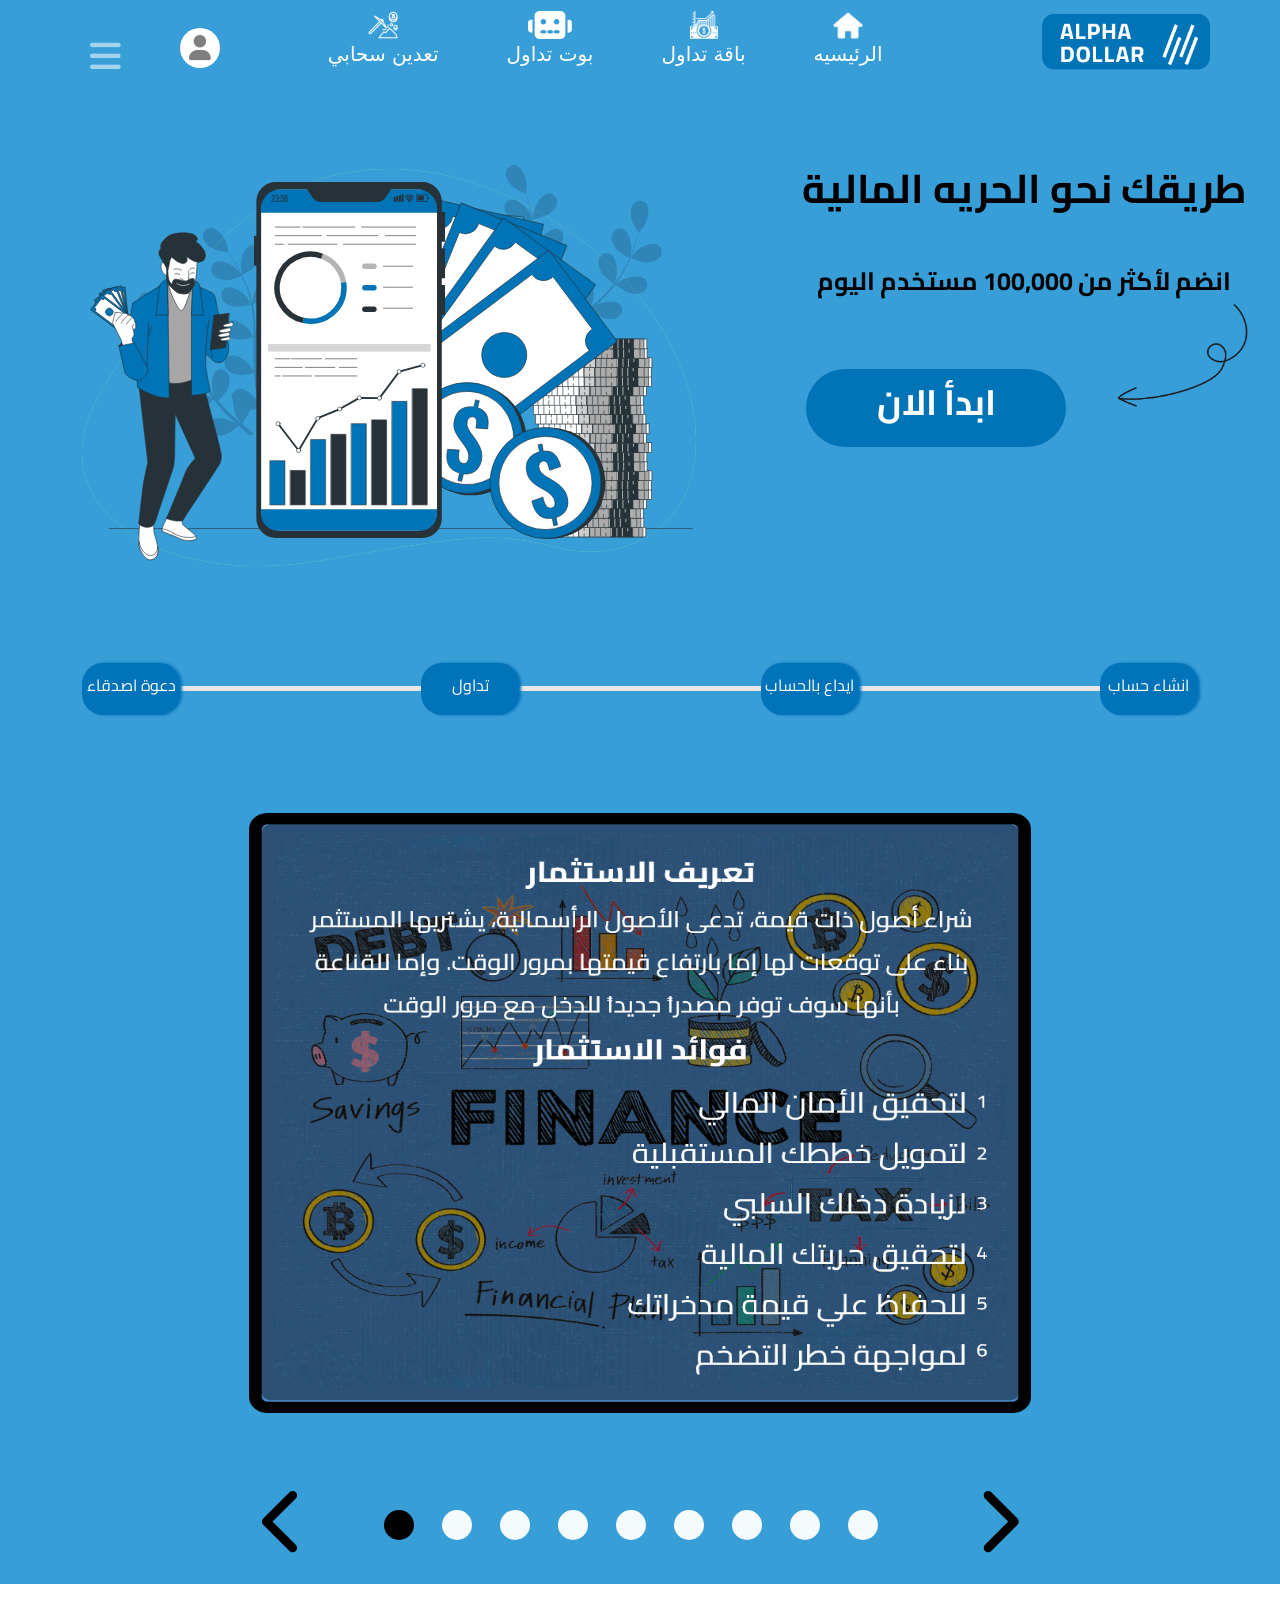
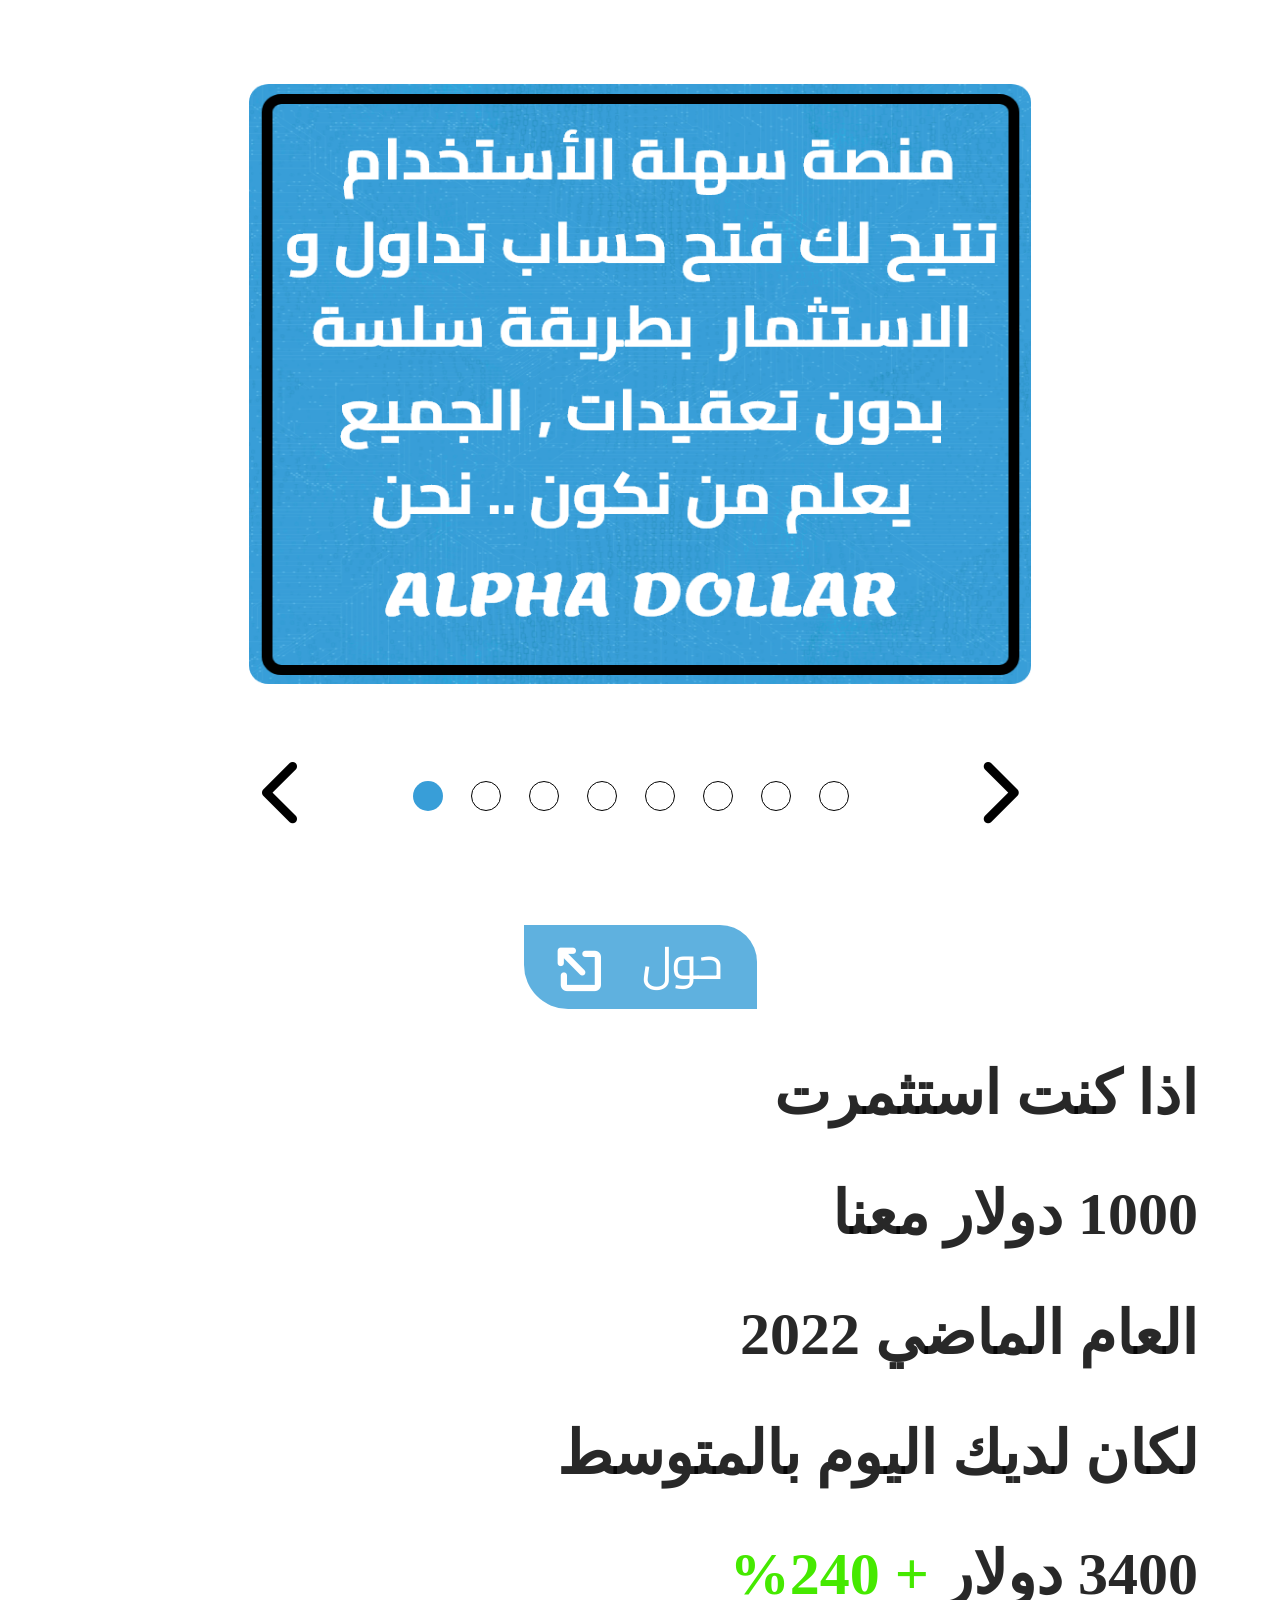
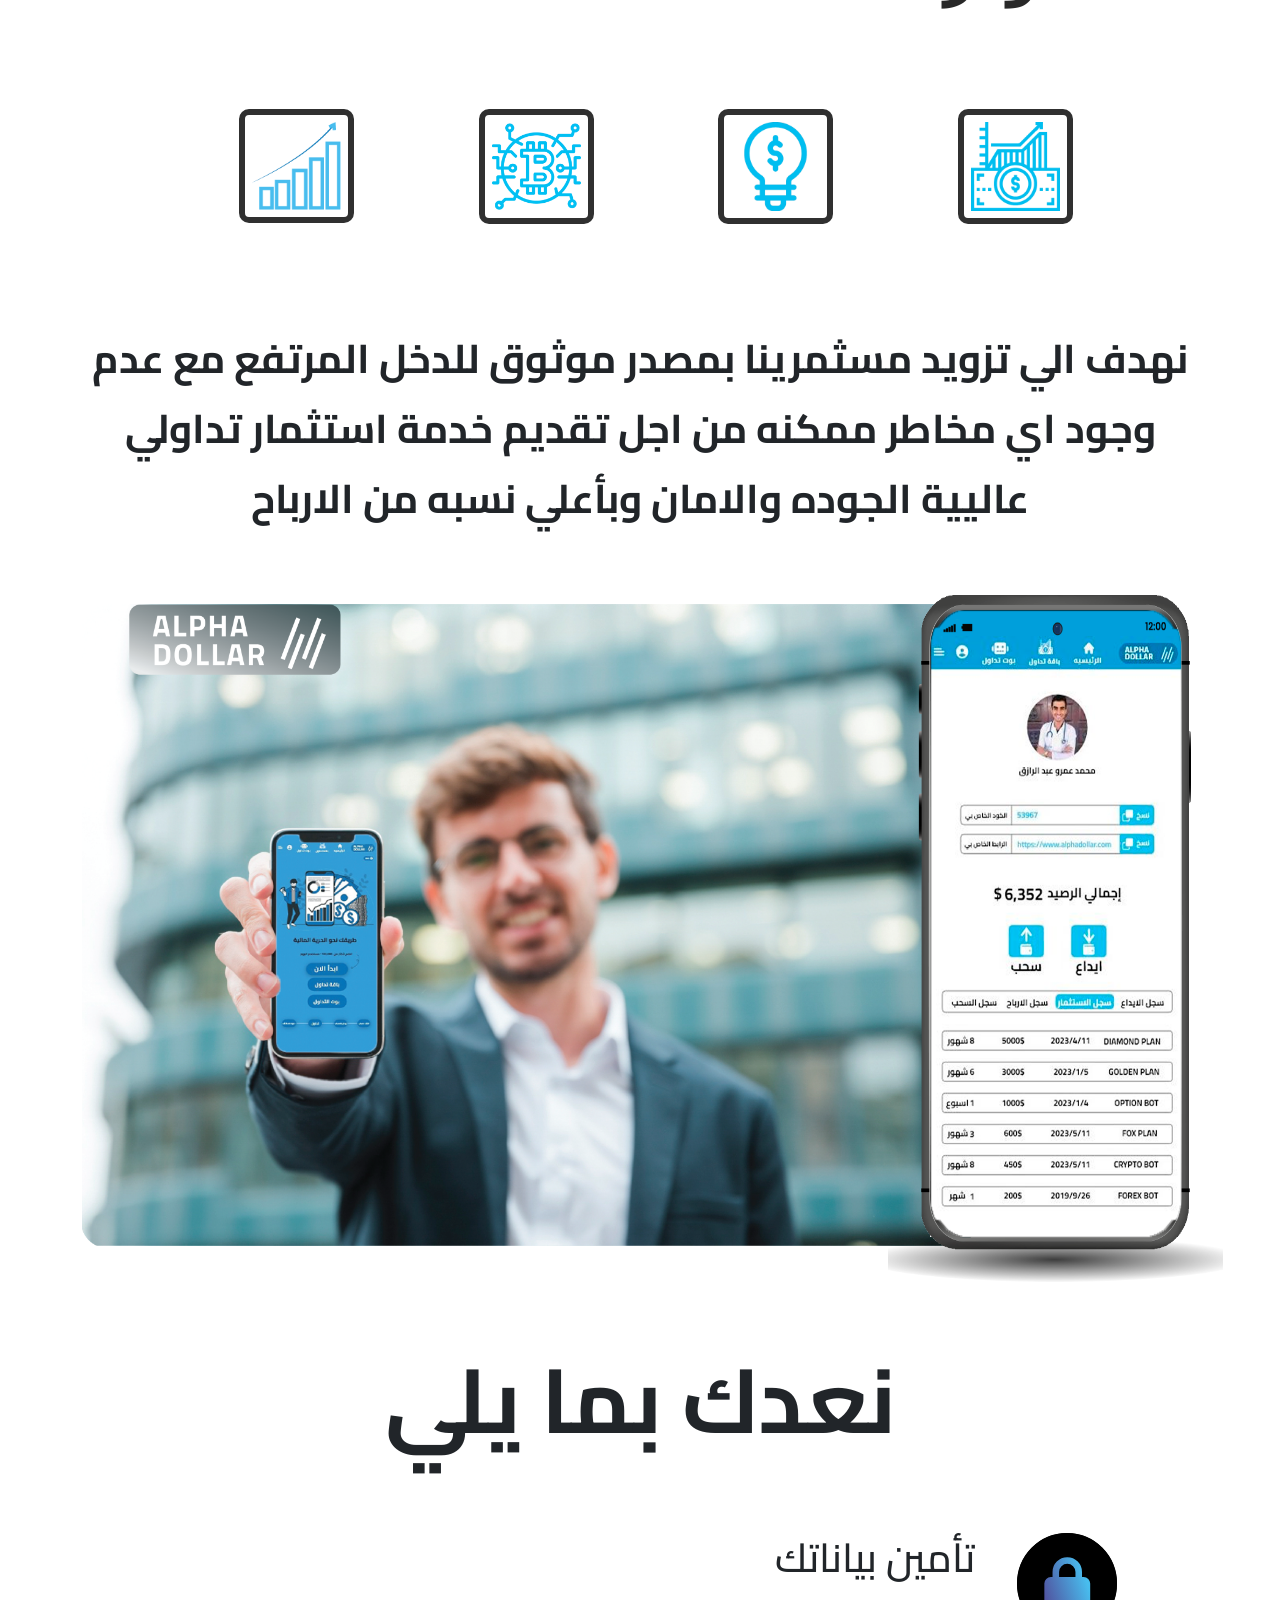
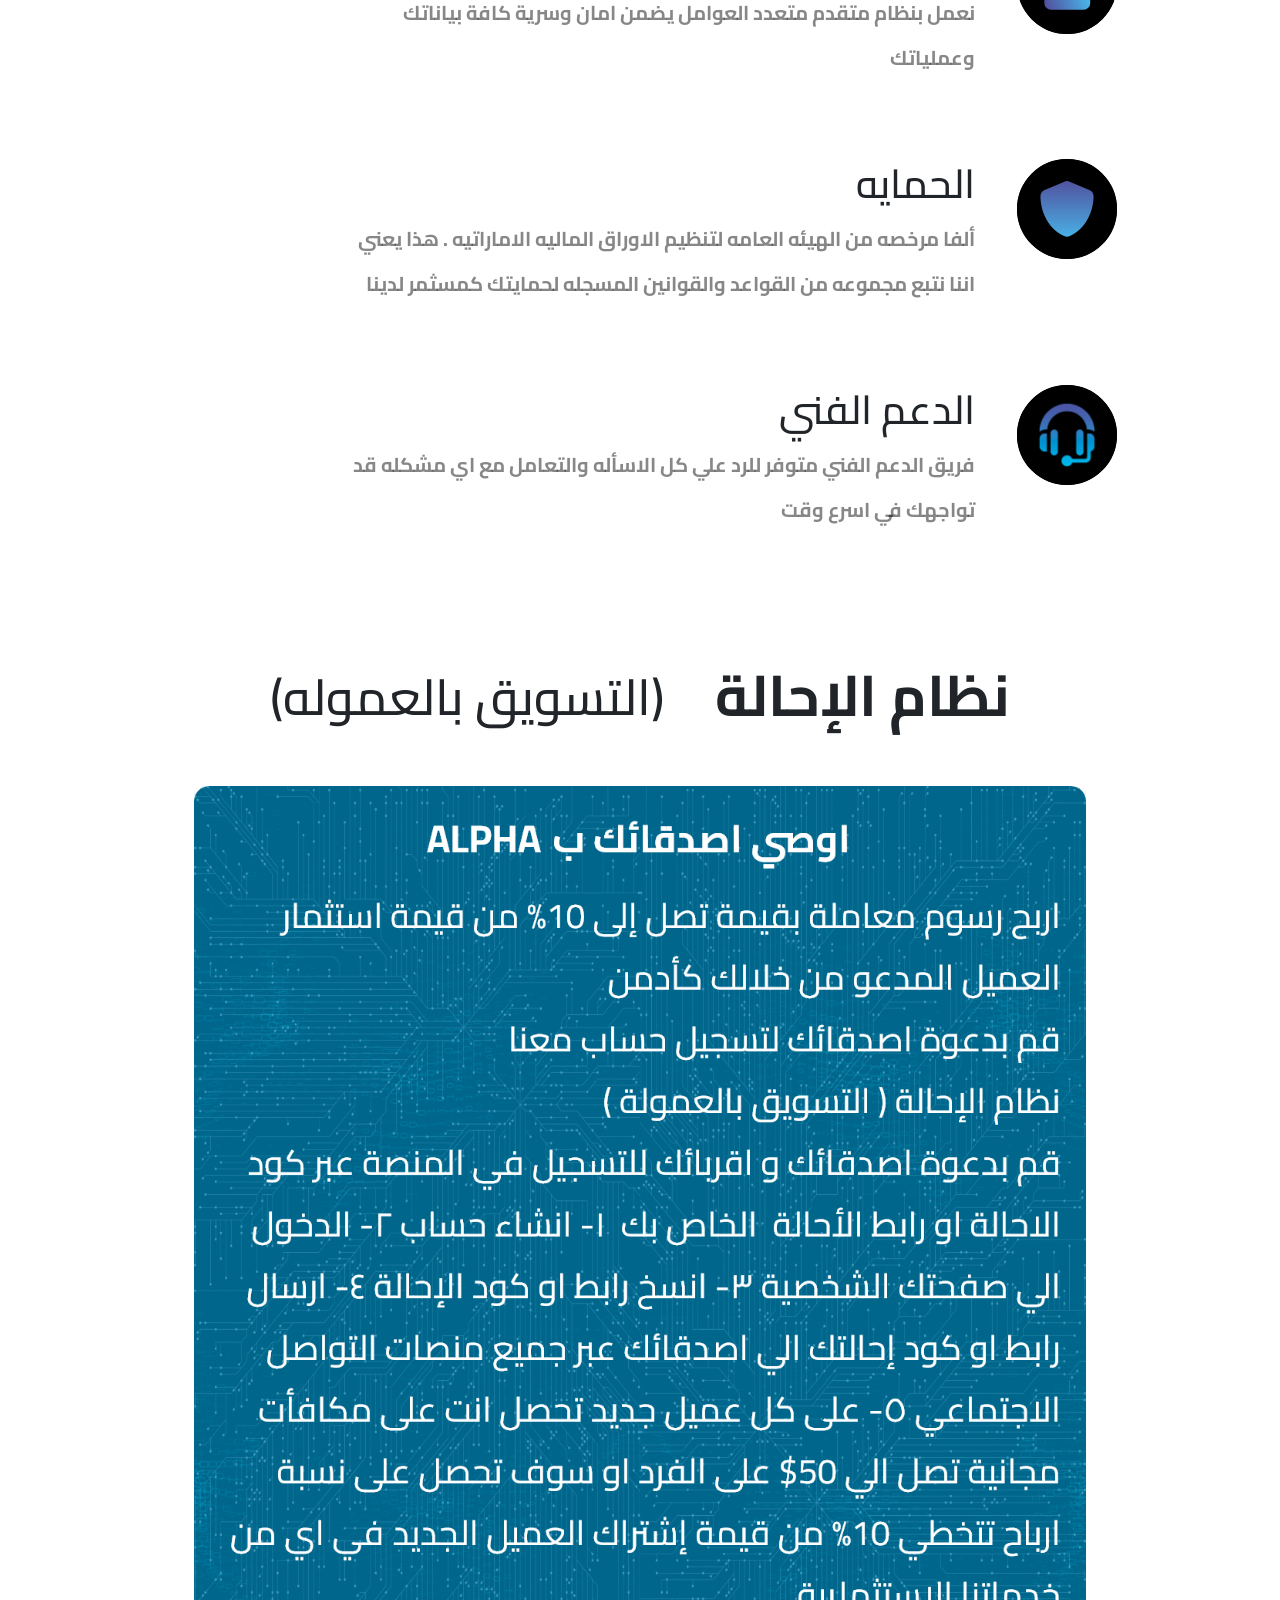
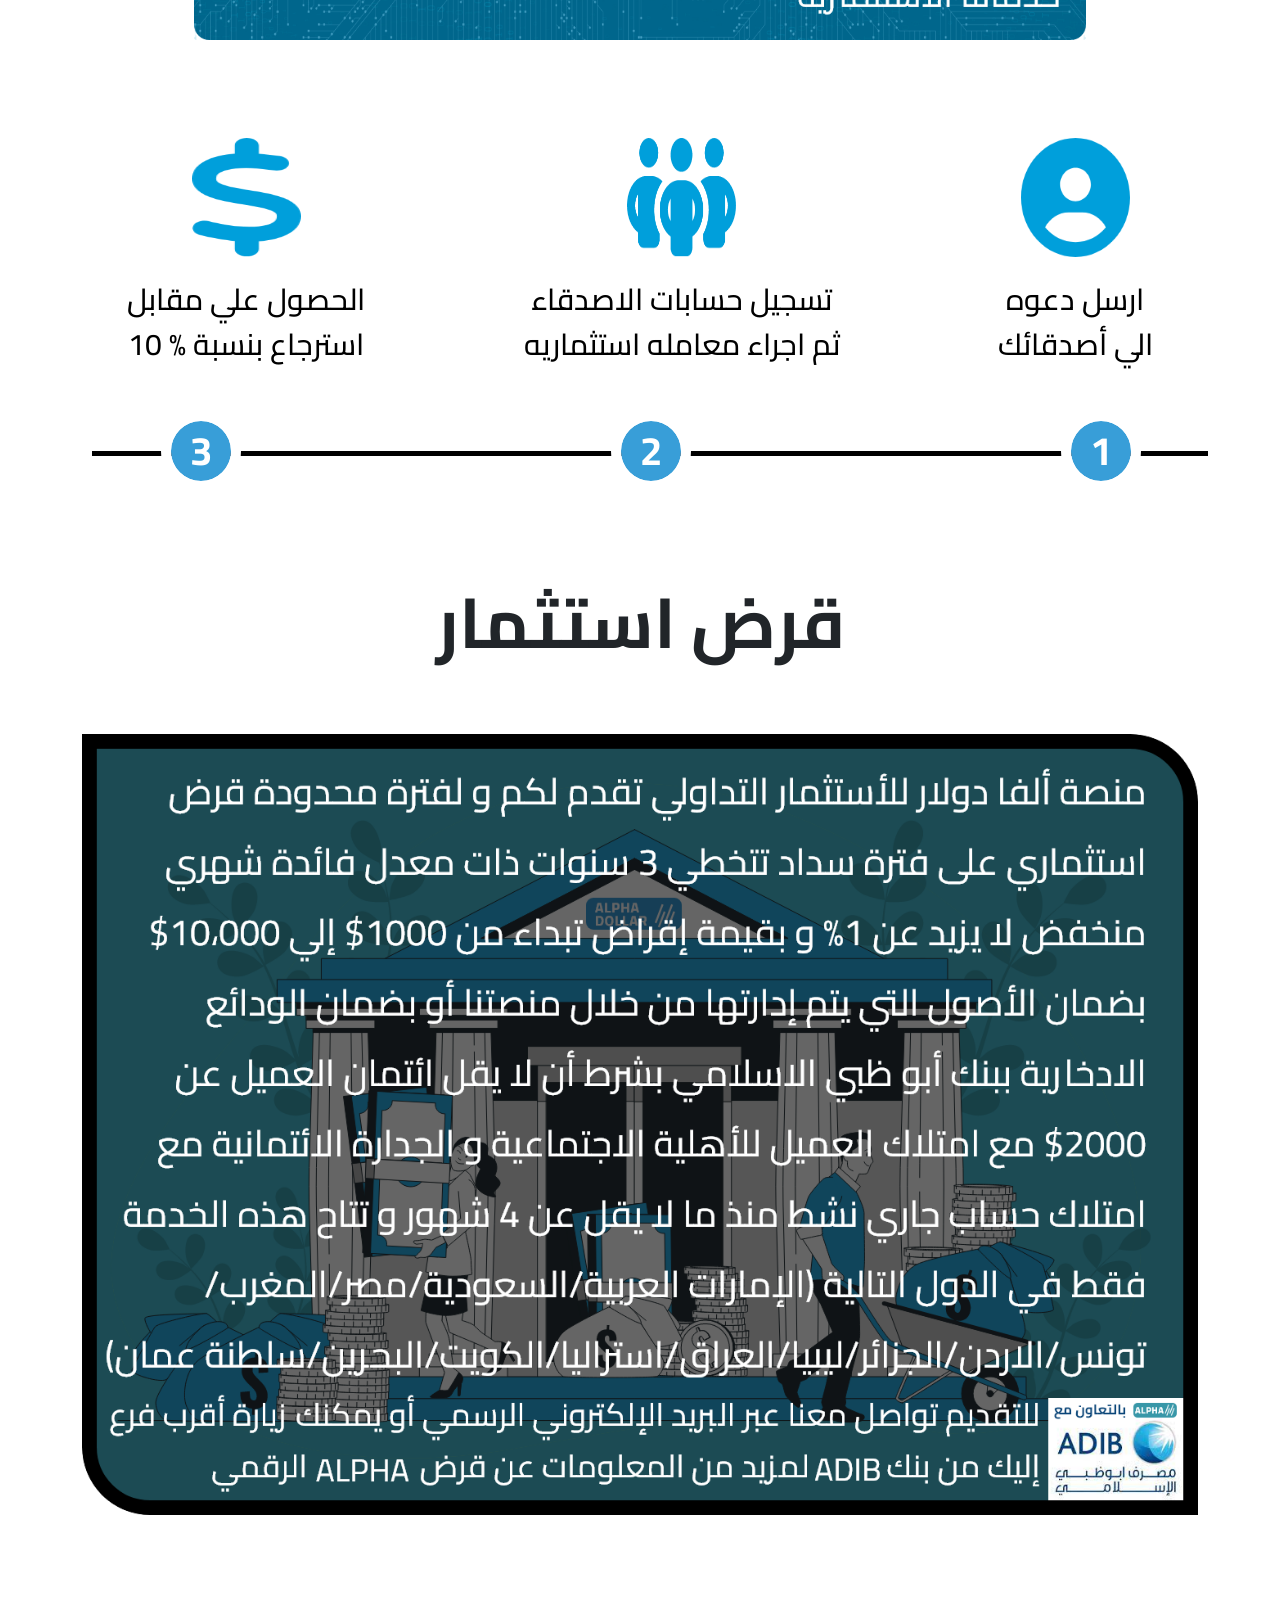
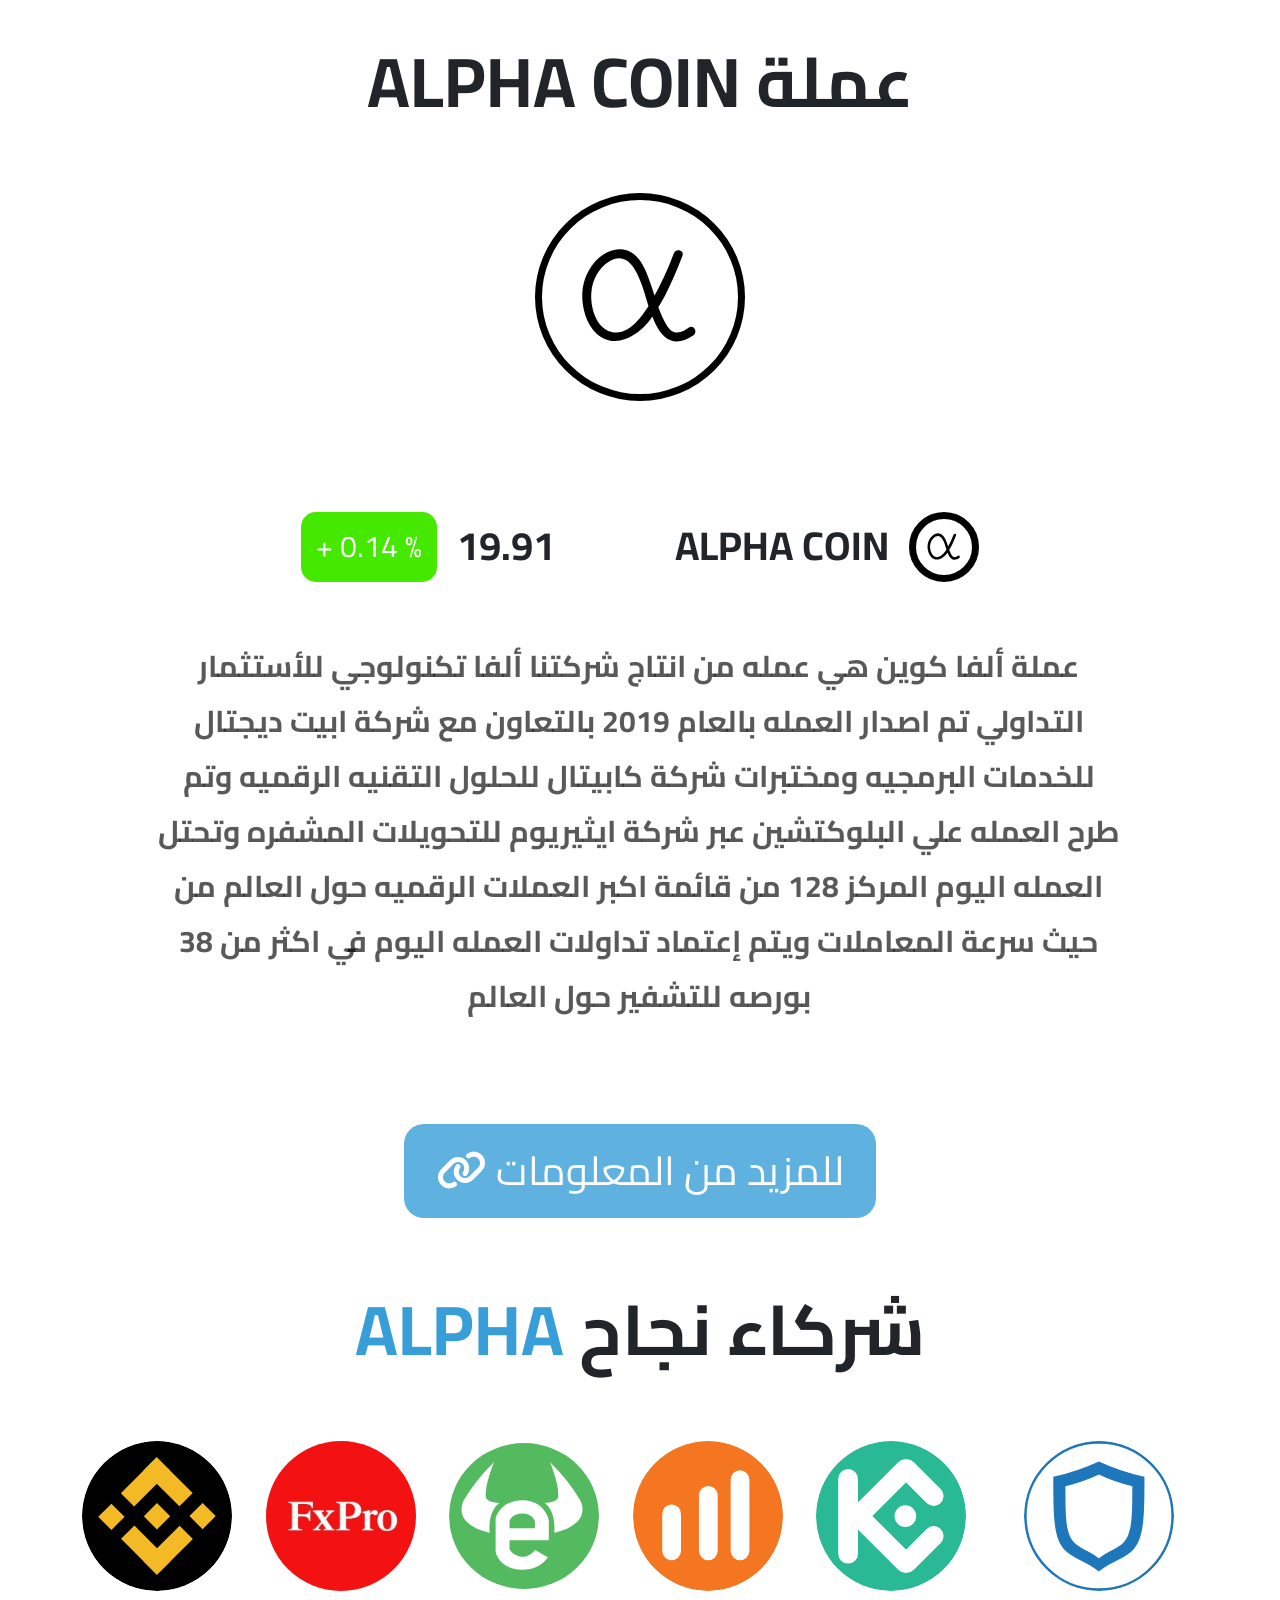
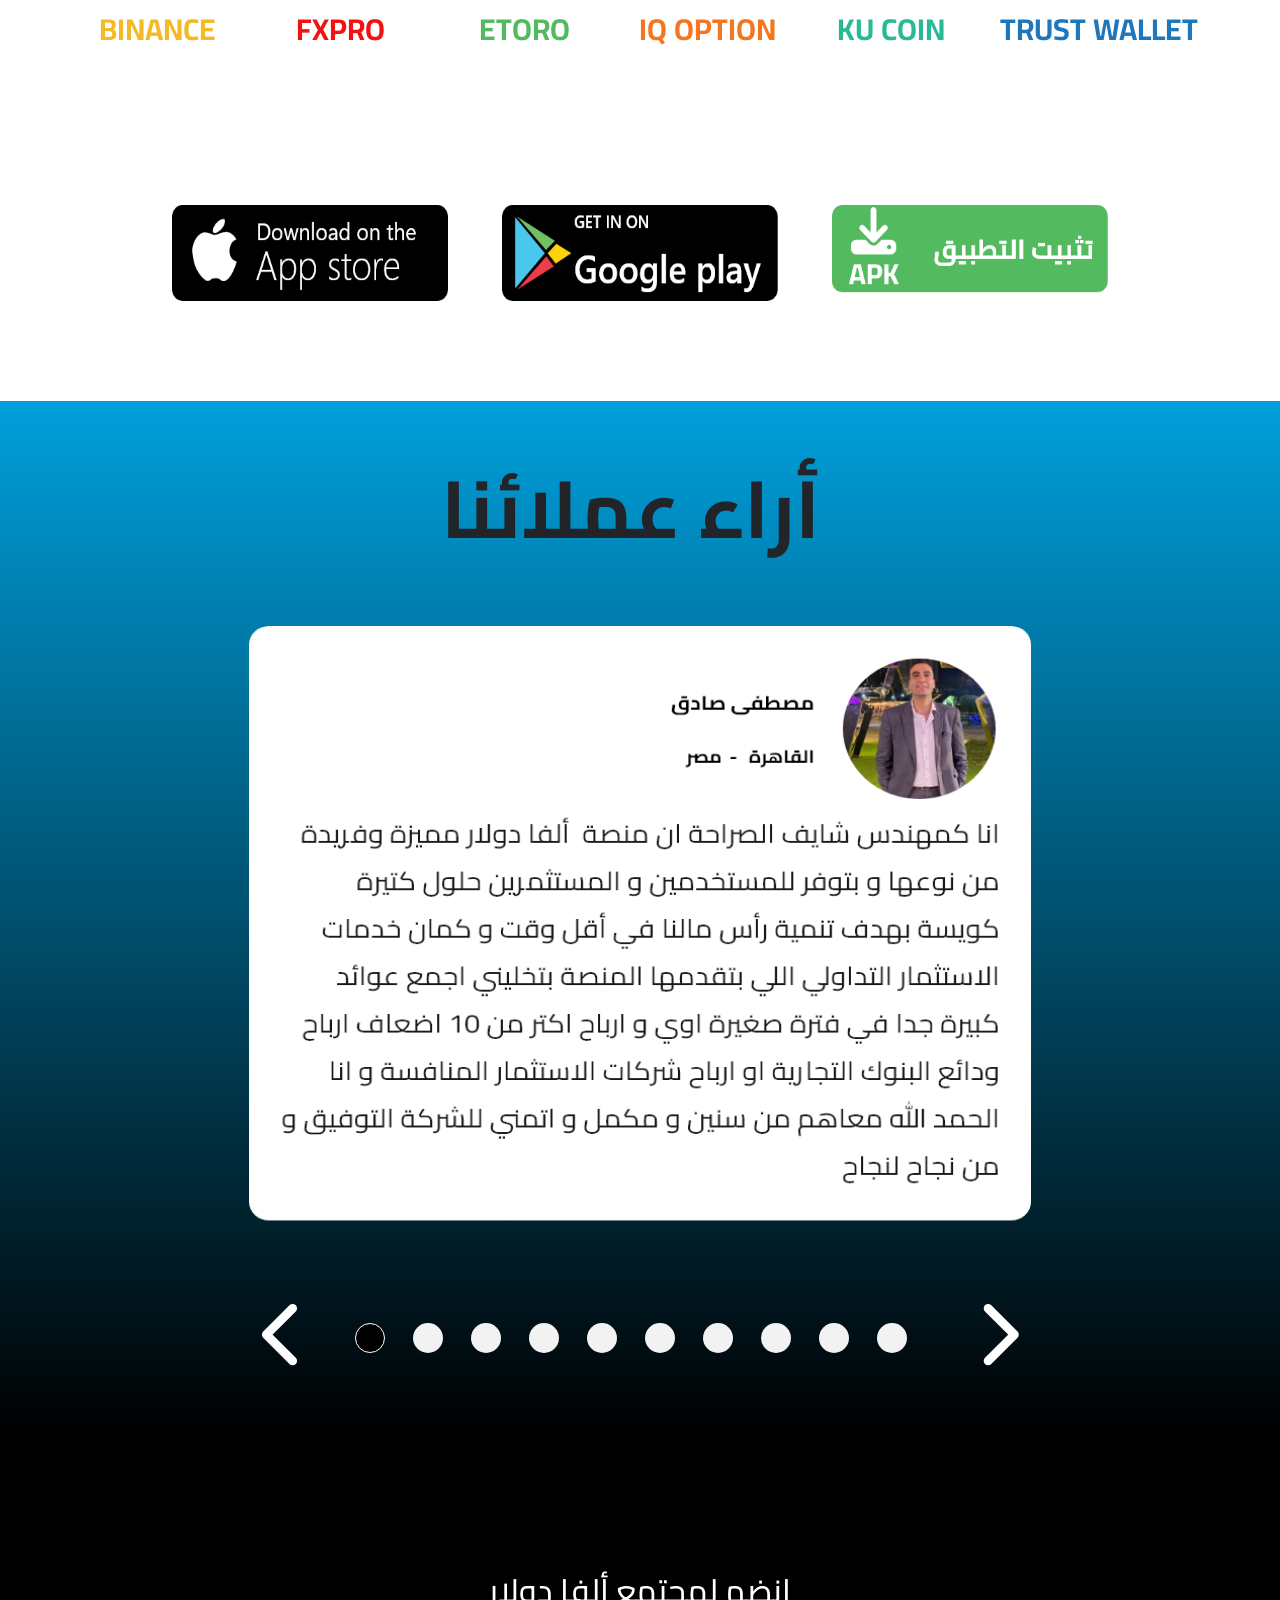
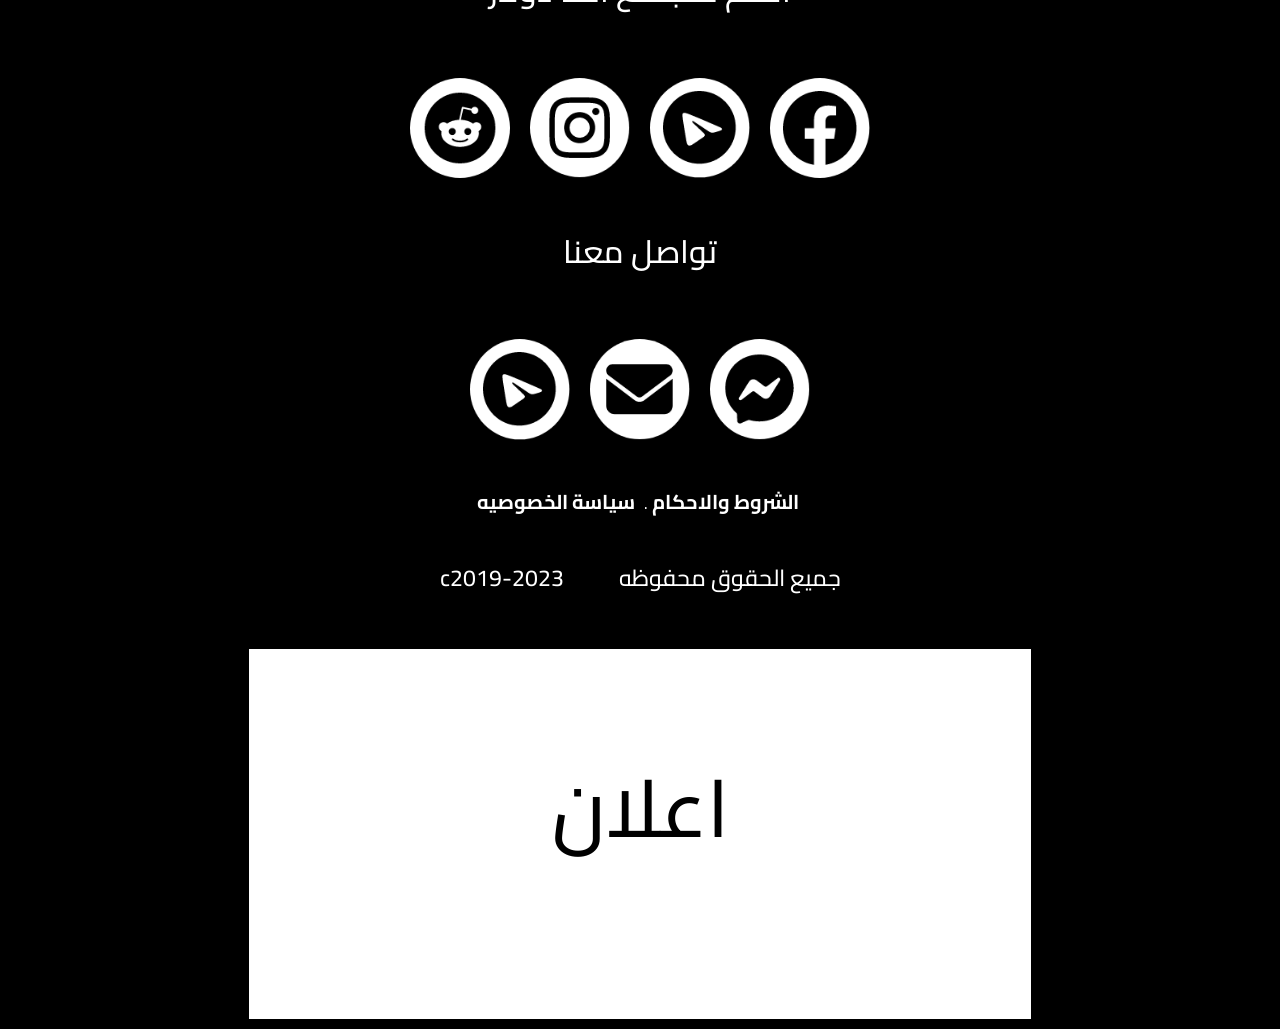
<file: index.html>
<!DOCTYPE html>
<html lang="en">
<head>
    <meta charset="UTF-8">
    <meta http-equiv="X-UA-Compatible" content="IE=edge">
    <meta name="viewport" content="width=device-width, initial-scale=1.0">
    <title>الرئيسيه</title>
    <link rel="stylesheet" href="./css/all.css">
    <link rel="stylesheet" href="./css/normalize.css">
    <link rel="stylesheet" href="./css/normalize.css">
    <link rel="stylesheet" href="./pages/index.css">
    <link rel="stylesheet" href="./bootstrap/css/bootstrap.min.css">

</head>
<!-- <style>
    body{
        border:1px solid black;
    }
    *{
        border: 1px solid red;
    }
</style> -->
<body >
    <div class="first-content">
        <div class="our-nav">
            <div class="nav-container">
                <div class="our-nav-content">
                    <div class="icons">
                        <i class="fa-solid fa-bars one" id="menu"></i>
                        <div class="user"><a href="./pages/user.html"><i class="fa-solid fa-user "></i></a></div>    
                    </div>
                    <div class="links">
                        <a href="./pages/taden.html"> <img src="./imges/newtaden.png" alt="" srcset=""> <h3>تعدين سحابي</h3></a>
                        <a href="./pages/bot.html"> <img src="./imges/forex ropot (1).png" alt="" srcset=""> <h3>بوت تداول</h3></a>
                        <a href="./pages/packages.html"> <img src="./imges/nv.png" alt="" srcset=""> <h3>باقة تداول</h3></a>
                        <a href="./index.html"> <img src="./imges/homeicon-white.png" alt="" srcset=""> <h3> الرئيسيه</h3></a>
                    </div>
                    <div class="logo">
                        <img src="./imges/newlogo.png" alt="" srcset="">
                    </div>
                   <!-- start pages -->
                   <div class="side-bar" id="setting">
                    <button type="button" class="btn-close btn-close-white m-auto close " id="close" ></button> 
                    <div class="side-bar-content">
                        <a class="side" href="./index.html">
                            <img src="./imges/home-icon.svg" alt="" srcset="">
                            <h3>الصفحه الرئيسيه</h3>
                        </a>
                        <a class="side" href="./pages/user.html">
                            <img src="./imges/circle-user-solid (1).svg" alt="" srcset="">
                            <h3> حسابي الشخصي</h3>
                        </a>
                        <a class="side" href="./pages/packages.html">
                            <img src="./imges/capital.png" alt="" srcset="">
                            <h3>باقات تداول</h3>
                        </a>
                        <a class="side" href="./pages/bot.html">
                            <img src="./imges/ropot (1).svg" alt="" srcset="">
                            <h3> بوت تداول</h3>
                        </a>
                        <a class="side" href="./pages/taden.html">
                            <img src="./imges/taden2.png" alt="" srcset="">
                            <h3> تعدين سحابي</h3>
                        </a>
                        <a class="side" href="#qard">
                            <img src="./imges/hand-holding-dollar-solid.png" alt="" srcset="">
                            <h3> قرض استثمار</h3>
                        </a>
                        <a class="side" href="#coin">
                            <img src="./imges/ALPHA.png" alt="" srcset="">
                            <h3> عملة ألفا كوين</h3>
                        </a>
                        <a class="side" href="./pages/about.html">
                            <img src="./imges/circle-info-solid (1).svg" alt="" srcset="">
                            <h3> حول الشركه </h3>
                        </a>
                        <a class="side" href="./pages/questions.html">
                            <img src="./imges/Q&A.png" alt="" srcset="">
                            <h3> سؤال وجواب </h3>
                        </a>
                        <a class="side" href="./pages/bolcks.html">
                            <img src="./imges/ban-solid.png" alt="" srcset="">
                            <h3> محظورات ونصائح  </h3>
                        </a>
                        <a class="side" href="#system">
                            <img src="./imges/people-group-solid.svg" alt="" srcset="">
                            <h3> التسويق بالعموله   </h3>
                        </a>
                        <a class="side" href="./pages/privacy.html">
                            <img src="./imges/lock-solid.png" alt="" srcset="">
                            <h3> سياسة الخصوصيه   </h3>
                        </a>
                        <a class="side" href="./pages/Rules.html">
                            <img src="./imges/circle-question-solid.png" alt="" srcset="">
                            <h3> الشروط والاحكام   </h3>
                        </a>
                        <a class="side" href="#footer">
                            <img src="./imges/call-center.png" alt="" srcset="">
                            <h3> تواصل معنا   </h3>
                        </a>
                        <a class="side" href="#download">
                            <img src="./imges/download-solid.png" alt="" srcset="">
                            <h3> تثبيت التطبيق    </h3>
                        </a>
                    </div>
                </div>
                <!-- end pages -->
                </div>
            </div>
        </div>    
        <div class="header">
            <div class="container">
                <div class="header-content">
                    <div class="left">
                        <img src="./imges/mobileback.svg" alt="" srcset="">
                    </div>
                    <div class="right">
                        <h1>طريقك نحو الحريه المالية</h1>
                        <h2>انضم لأكثر من 100,000 مستخدم اليوم </h2>        
                        <img src="./imges/sahm.png" alt="" srcset="" class="sahm">
                        <div class="btn1 bt" id="btn-show">ابدأ الان</div>
                        <div class="buttons" id="buttons">
                            
                                <div class="btn2 bt "> <a href="./pages/packages.html">باقة تداول</a></div>
                                <div class="btn3 bt"> <a href="./pages/bot.html">بوت تداول</a></div>
                                <div class="btn3 bt">  <a href="./pages/taden.html">تعدين سحابي</a></div>
                        </div>
                            
                  
                    </div>
                </div>
            </div>
        </div>
        <div class="section2">
            <div class="container">
                <div class="section2-content">
                    <div class="line-content">
                        <div class="line"></div>
                        <div class="sec2-btns">
                            <div class="b2"><a href="#">دعوة اصدقاء</a></div>
                            <div class="b2"><a href="">تداول</a></div>
                            <div class="b2"><a href="">ايداع بالحساب</a></div>
                            <div class="b2"><a href="">انشاء حساب</a></div>
                        </div>
                    </div>
                </div>
            </div>
        </div>
        <div class="our-slider-one">
            <div class="container">
                <div class="slider-container">
                    <div class="slider">

                        <img src="./imges/p1.png" alt="Image 1" >
                        <img src="./imges/pacdefine.png" alt="Image 2">
                        <img src="./imges/p3.png" alt="Image 3">
                        <img src="./imges/p4.png" alt="Image 4">
                        <img src="./imges/p9.png" alt="Image 5">
                        <img src="./imges/p6.png" alt="Image 6">
                        <img src="./imges/p2.png" alt="Image 7">
                        <img src="./imges/p8.png" alt="Image 8">
                        <img src="./imges/p7.png" alt="Image 9">

                    </div>
                  </div>
                  
                  <div class="slider-controls">
                    <div class="arrow left"><i class="fa-solid fa-chevron-left sahm left"></i></div>
                    <div class="arrow right"><i class="fa-solid fa-chevron-right sahm right"></i></div>
                  </div>
                  
                    <ul class="bullets">
                        <li ></li>
                        <li></li>
                        <li></li>
                        <li></li>
                        <li></li>
                        <li></li>
                        <li></li>
                        <li></li>
                        <li ></li>
                      </ul>
            </div>
        </div>
    </div>
    <div class="our-slider-two">
        <div class="container">
            <h2>؟  alpha لماذا تستثمر مع </h2>
            <div class="slider-container2">
                <div class="slider2">
                    <img src="./imges/sl2-1.png" alt="Image 1" >
                    <img src="./imges/sl2-2.png" alt="Image 2">
                    <img src="./imges/sl2-3 (2).png" alt="Image 3">
                    <img src="./imges/sl2-4.png" alt="Image 4">
                    <img src="./imges/sl2-5.png" alt="Image 5">
                    <img src="./imges/sl2-6.png" alt="Image 6">
                    <img src="./imges/sl2-7.png" alt="Image 7">
                    <img src="./imges/sl2-8.png" alt="Image 8">
                </div>
              </div>
              
              <div class="slider-controls2">
                <div class="arrow2 left"><i class="fa-solid fa-chevron-left sahm left text-black"></i></div>
                <div class="arrow2 right"><i class="fa-solid fa-chevron-right sahm right text-black"></i></div>
              </div>
              
                <ul class="bullets2">
                    <li ></li>
                    <li></li>
                    <li></li>
                    <li></li>
                    <li></li>
                    <li></li>
                    <li></li>
                    <li ></li>
                  </ul>
           
                
              
              
            
            
        </div>
    </div>
    <div class="about">
        <div class="container">
            <div class="about-content">
                <button class="about-btn">
                    <a href="./pages/about.html">
                        <i class="fa-solid fa-arrow-up-right-from-square"></i>
                        <h3>حول</h3>
                    </a>
                    
                </button>
                <div class="about-header">
                    <h2>اذا كنت استثمرت </h2>
                    <h2> 1000 دولار   معنا  </h2>
                    <h2>العام الماضي 2022</h2>
                    <h2>لكان لديك اليوم بالمتوسط</h2>
                    <h2>   3400 دولار <span>+ 240% </span></h2>
                </div>
                <div class="about-icons">
                    <ul>
                        <li><img src="./imges/icon-about-1.png" alt="" srcset=""></li>
                        <li><img src="./imges/icon-about-2.png" alt="" srcset=""></li>
                        <li><img src="./imges/icon-about-3.png" alt="" srcset=""></li>
                        <li><img src="./imges/icon-about-4.png" alt="" srcset=""></li>
                    </ul>
                </div>
                <div class="par">
                    <p>نهدف الي تزويد مسثمرينا بمصدر موثوق للدخل المرتفع مع عدم وجود اي مخاطر ممكنه من اجل تقديم خدمة استثمار تداولي عاليية الجوده والامان وبأعلي نسبه من الارباح </p>
                </div>
                <div class="about-img">
                    <img src="./imges/about-img.png" alt="" srcset="">
                    <h3 class="h-style">alpha dollar</h3>
                    <img src="./imges/profile.png" alt="" srcset="" class="profile">
                </div>
            </div>
        </div>
    </div>
    <div class="promis">
        <div class="container">
            <h2>نعدك بما يلي</h2>
            <div class="promis-content">
                <div class="pro">
                    <div class="pro-heading">
                        <h3>تأمين بياناتك</h3>
                        <p>نعمل بنظام متقدم متعدد العوامل يضمن امان وسرية كافة بياناتك وعملياتك</p>
                    </div>
                    <div class="pro-icon">
                        <img src="./imges/promis-icon1.svg" alt="" srcset="">
                    </div>
                </div>
                <div class="pro">
                    <div class="pro-heading">
                        <h3> الحمايه</h3>
                        <p>ألفا مرخصه من الهيئه العامه لتنظيم الاوراق الماليه الاماراتيه . هذا يعني اننا نتبع مجموعه من القواعد والقوانين المسجله لحمايتك كمسثمر لدينا </p>
                    </div>
                    <div class="pro-icon">
                        <img src="./imges/promis-icon2.svg" alt="" srcset="">
                    </div>
                   
                   
                </div>
                <div class="pro">
                    <div class="pro-heading">
                        <h3> الدعم الفني </h3>
                        <p>فريق الدعم الفني متوفر للرد علي كل الاسأله والتعامل  مع اي مشكله قد تواجهك في اسرع وقت</p>
                    </div>
                    <div class="pro-icon">
                        <img src="./imges/promis-icon3.svg" alt="" srcset="">
                    </div>
                  
                    
                </div>
            </div>
        </div>
    </div>
    <div class="system" id="system">
        <div class="container">
            <div class="system-content">
                <div class="system-heading">
                    <h4>(التسويق بالعموله)</h4>
                    <h2>نظام الإحالة</h2>
                   
                </div>
                
                <div class="system-img">
                    <img src="./imges/system-img.png" alt="" srcset="">
                </div>
                <div class="system-boxs">
                    <div class="system-box">
                        <img src="./imges/sys1.png" alt="" srcset="">
                        <h3>الحصول علي مقابل <br> استرجاع بنسبة % 10</h3>
                    </div>
                    <div class="system-box">
                        <img src="./imges/sys2.png" alt="" srcset="">
                        <h3>تسجيل حسابات الاصدقاء <br> ثم اجراء معامله استثماريه</h3>
                    </div>
                    <div class="system-box">
                        <img src="./imges/sys3.png" alt="" srcset="">
                        <h3>ارسل دعوه <br> الي أصدقائك</h3>
                    </div>
                </div>
                <div class="system-line-box">
                    <div class="system-line"></div>
                    <div class="circle-nums">
                        <div class="c">3</div>
                        <div class="c">2</div>
                        <div class="c target">1</div>
                    </div>
                </div>
                <div class="system-boxs-mobile">
                    <div class="system-box">
                        <div class="sys-img">
                            <img src="./imges/sys3.png" alt="" srcset="">
                            <h3>ارسل دعوه <br> الي أصدقائك</h3>
                        </div>
                         <div class="c">1</div>
                    </div>
                    <div class="system-box">
                        <div class="sys-img">
                             <img src="./imges/sys2.png" alt="" srcset="">
                             <h3>تسجيل حسابات الاصدقاء <br> ثم اجراء معامله استثماريه</h3>
                        </div>
                         <div class="c">2</div>
                    </div>
                    <div class="system-box">
                        <div class="sys-img">
                                <img src="./imges/sys1.png" alt="" srcset="">
                                <h3>الحصول علي مقابل  استرجاع <br> بنسبة % 10</h3>
                        </div>
                        <div class="c">3</div>
                    </div>
                </div>
            </div>
        </div>
    </div>
    <div class="qard" id="qard">
        <div class="container">
            <h2>قرض استثمار</h2>
            <div class="qard-content">
                <div class="qard-img">
                    <img src="./imges/qard-img.png" alt="" srcset="">
                </div>
            </div>
        </div>
    </div>
    <div class="coin" id="coin">
        <div class="container">
            <div class="coin-content">
                <h2> alpha coin عملة</h2>
                <img src="./imges/ALPHA.svg" alt="" srcset="" class="alpha">
                <div class="alpha-boxs">
                    <div class="alpha-box">
                        <button>+ 0.14 %</button>
                        <h3>19.91</h3>
                    </div>
                    <div class="alpha-box">
                        <h2>alpha coin</h2>
                        <img src="./imges/ALPHA.svg" alt="" srcset="">
                    </div>
                </div>
                <p>عملة ألفا كوين هي عمله من انتاج شركتنا ألفا تكنولوجي للأستثمار التداولي تم اصدار العمله بالعام 2019 بالتعاون مع شركة ابيت ديجتال للخدمات البرمجيه ومختبرات شركة كابيتال للحلول التقنيه الرقميه وتم طرح العمله علي البلوكتشين عبر شركة ايثيريوم للتحويلات المشفره وتحتل العمله اليوم المركز 128 من قائمة اكبر العملات الرقميه حول العالم من حيث سرعة المعاملات ويتم إعتماد تداولات العمله اليوم في اكثر من 38 بورصه للتشفير حول العالم</p>
                <button class="more-info">
                    <a href="https://www.binance.com/ar/price/alpha-coin">
                        <i class="fa-solid fa-link"></i> للمزيد من المعلومات</a>
                </button>
                <h2><span>alpha</span>  شركاء نجاح  </h2>
                <div class="partners">
                    <div class="part">
                        <img src="./imges/BINANCE.svg" alt="" srcset="">
                        <h3 style="color:#f3ba26 ;">binance</h3>
                    </div>
                    <div class="part">
                        <img src="./imges/FX PRO.jpg" alt="" srcset="">
                        <h3 style="color: #f31112;">fxpro</h3>
                    </div>
                    <div class="part">
                        <img src="./imges/ETORO.svg" alt="" srcset="">
                        <h3 style="color:#54ba60 ;">ETORO</h3>
                    </div>
                    <div class="part">
                        <img src="./imges/IQ OPTION.svg" alt="" srcset="">
                        <h3 style="color: #f47621;">IQ OPTION</h3>
                    </div>
                    <div class="part">
                        <img src="./imges/KU COIN.svg" alt="" srcset="">
                        <h3 style="color:#29b995 ;">KU COIN</h3>
                    </div>
                    <div class="part">
                        <img src="./imges/trust wallet.svg" alt="" srcset="">
                        <h3 style="color:#1f77bb ;">trust wallet</h3>
                    </div>
                </div>
                <div class="google-icons" id="download">
                    <img src="./imges/App store.png" alt="" srcset="">
                    <img src="./imges/Google  play.png" alt="" srcset="">
                    <img src="./imges/Group 1892.png" alt="" srcset="">
                </div>
            </div>
        </div>
    </div>
    <div class="our-slider-three">

        <div class="container">
            <h2>أراء عملائنا</h2>
            <div class="slider-container3">
                <div class="slider3">
                    <img src="./imges/comment8.png" alt="Image 1">
                    <img src="./imges/comment1.png" alt="Image 2" >
                    <img src="./imges/comment5.png" alt="Image 3">
                    <img src="./imges/comment7.png" alt="Image 4">
                    <img src="./imges/comment2.png" alt="Image 5">
                    <img src="./imges/comment3.png" alt="Image 6">
                    <img src="./imges/comment4.png" alt="Image 7">
                    <img src="./imges/comment10.png" alt="Image 8">
                    <img src="./imges/comment6.png" alt="Image 9">
                    <img src="./imges/comment9.png" alt="Image 10">
                </div>
              </div>
              
              <div class="slider-controls3">
                <div class="arrow3 left"><i class="fa-solid fa-chevron-left sahm left"></i></div>
                <div class="arrow3 right"><i class="fa-solid fa-chevron-right sahm right"></i></div>
              </div>
              
                <ul class="bullets3">
                    <li ></li>
                    <li></li>
                    <li></li>
                    <li></li>
                    <li></li>
                    <li></li>
                    <li></li>
                    <li></li>
                    <li></li>
                    <li class="active"></li>
                  </ul>
           
                
              
              
            
            
        </div>
    </div>
    <div class="footer" id="footer">
        <div class="container">
            <div class="footer-content">
                <h2>انضم لمجتمع ألفا دولار</h2>
                <div class="social-icons">
                   <img src="./imges/so1.png" alt="" srcset="">
                   <img src="./imges/instgram.png" alt="" srcset="">
                   <img src="./imges/telegram.png" alt="" srcset="">
                   <img src="./imges/facebook.png" alt="" srcset="" >
                </div>
                <h2>تواصل معنا</h2>
                <div class="contact-icons">
                    <img src="./imges/telegram.png" alt="" srcset="">
                   <img src="./imges/email.png" alt="" srcset="">
                   <img src="./imges/messenger.png" alt="" srcset="">
                </div>
                <h6><a href="./pages/Rules.html">الشروط والاحكام</a> . <a href="./pages/privacy.html">سياسة الخصوصيه</a></h6>
                <h4> <span> c2019-2023</span> جميع الحقوق محفوظه </h4>
                <div class="adertising">
        
                    <h2>اعلان</h2>
               
            </div>
            </div>
        </div>
    </div>
   
    <script src="./js/jequery.js"></script>
    <script src="./js/main.js"></script>
    <script src="./bootstrap/js/bootstrap.min.js"></script>
</body>
</html>
</file>
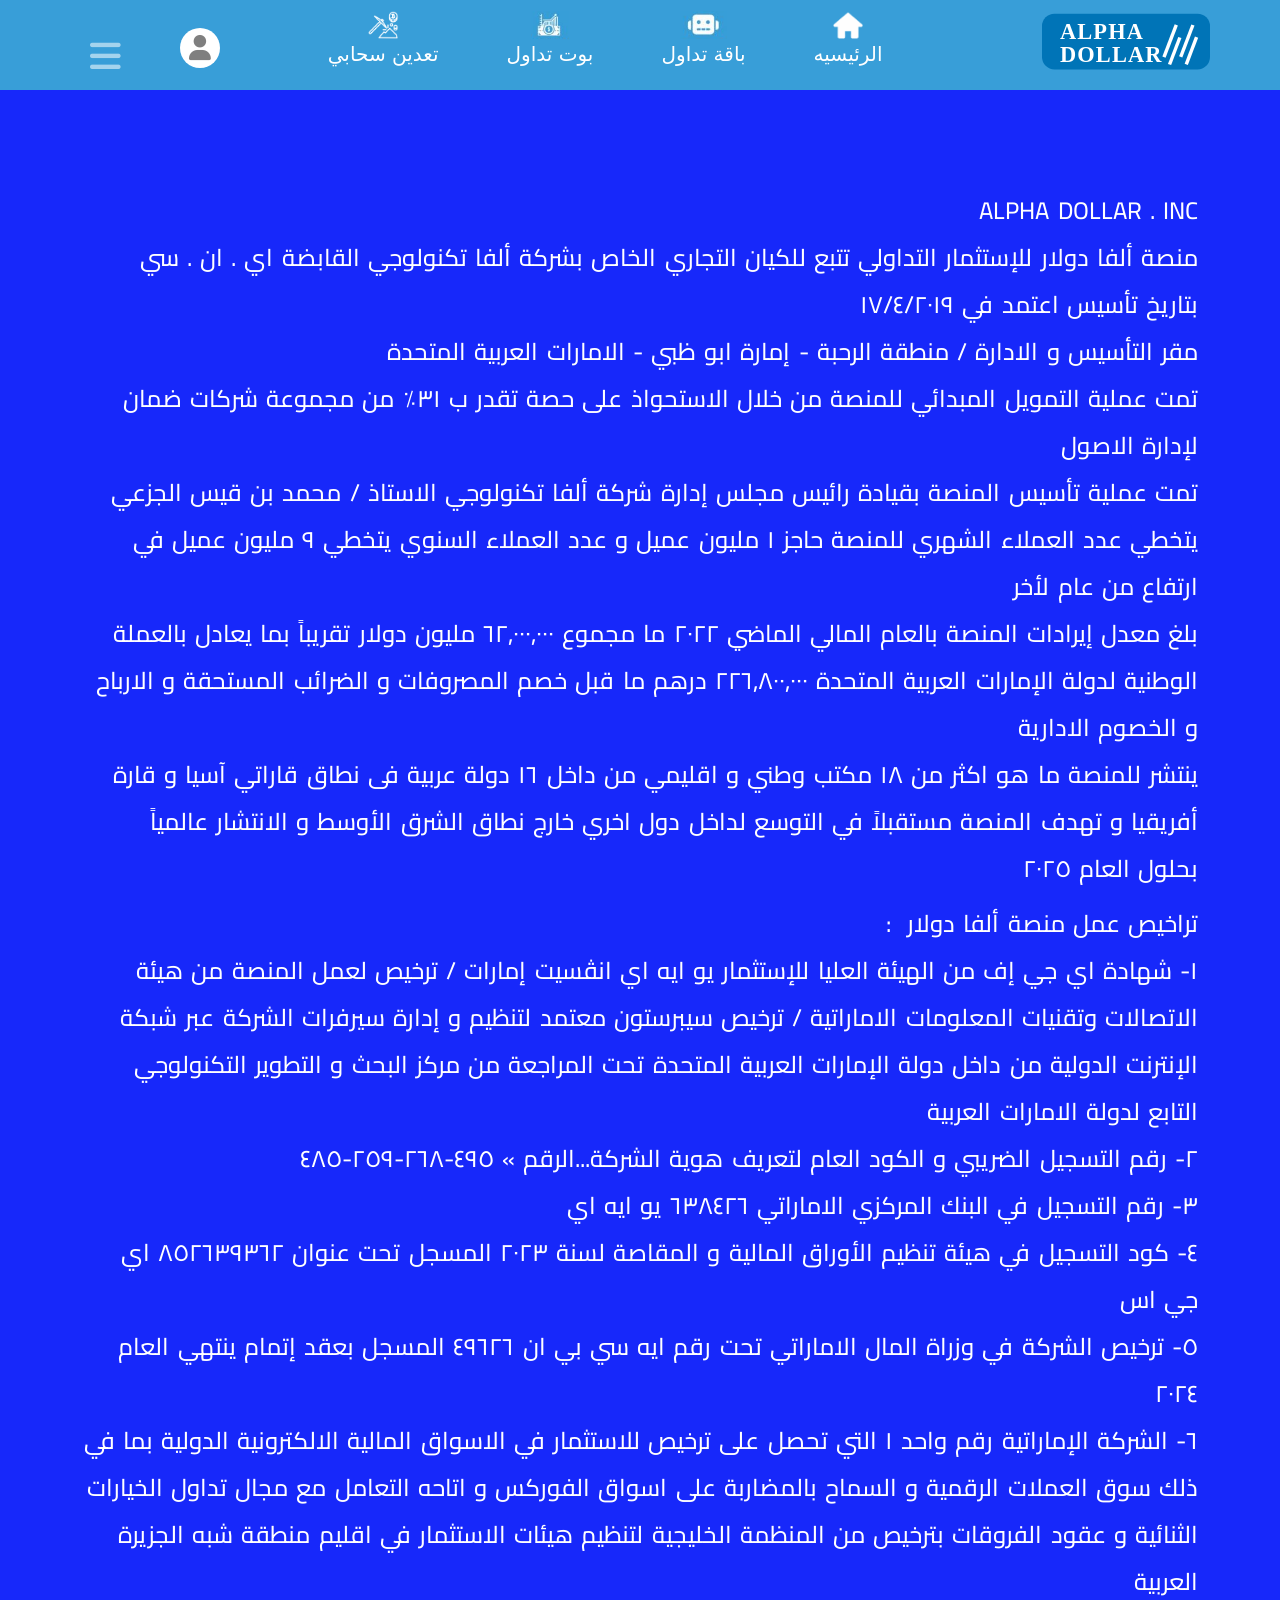
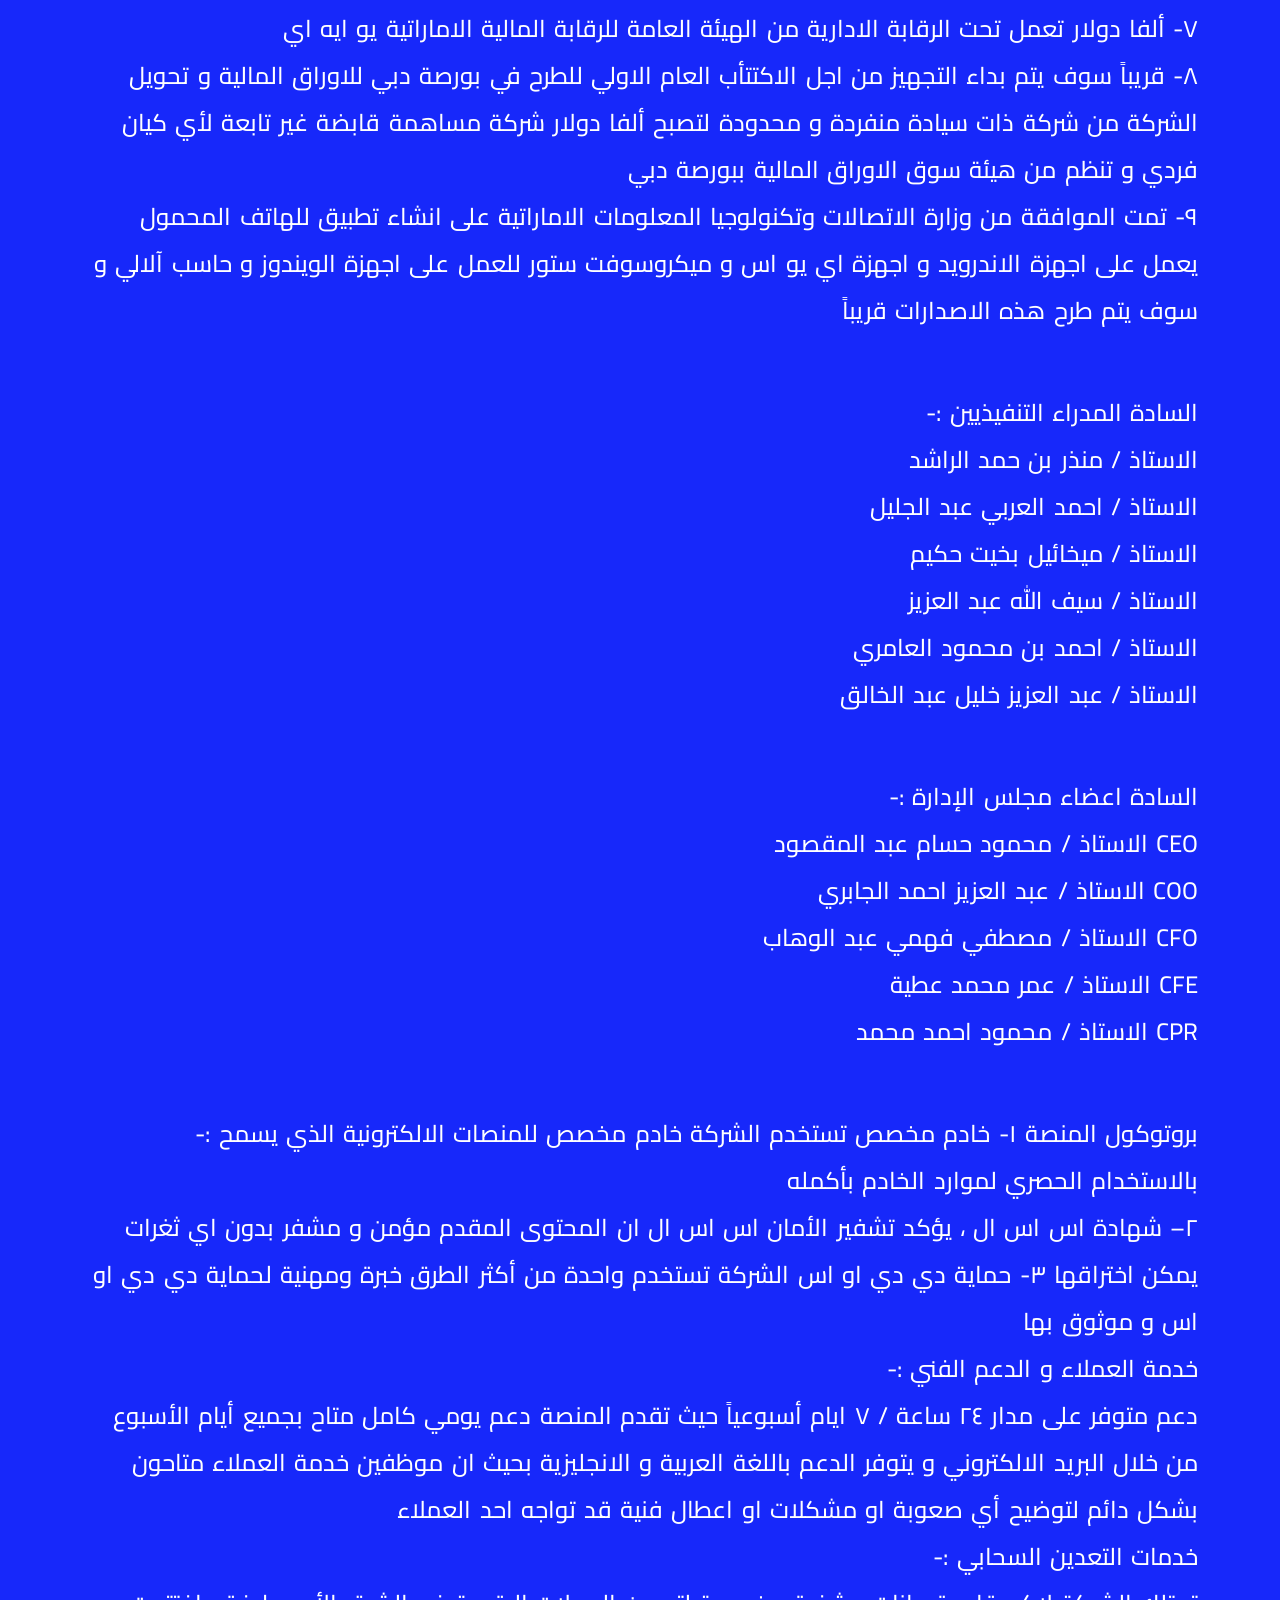
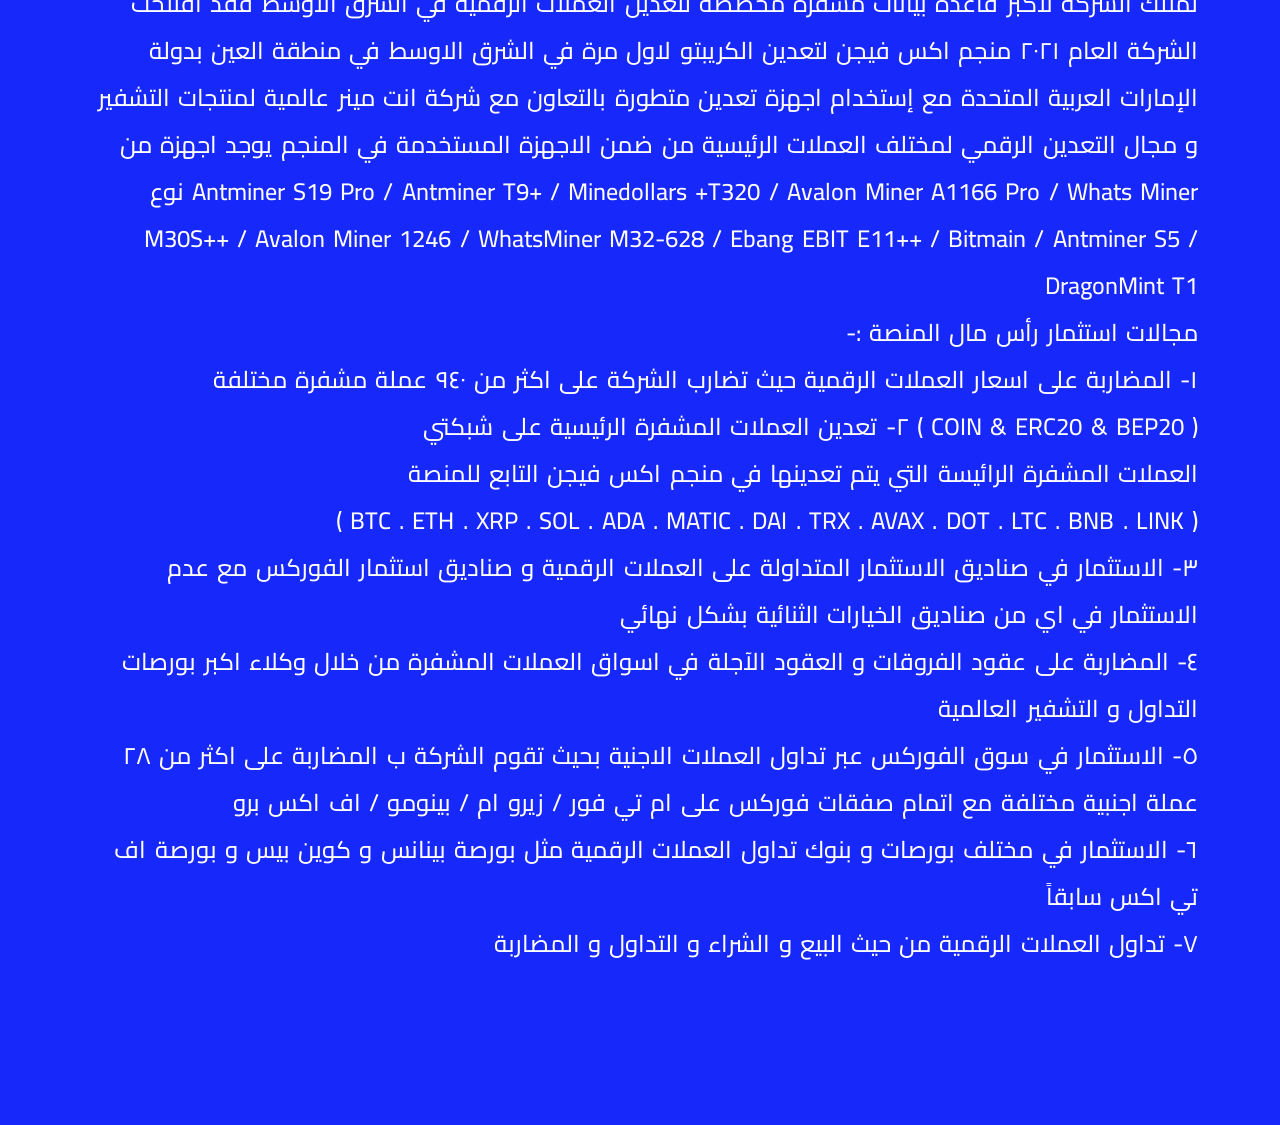
<file: pages/about.html>
<!DOCTYPE html>
<html lang="en">
<head>
    <meta charset="UTF-8">
    <meta http-equiv="X-UA-Compatible" content="IE=edge">
    <meta name="viewport" content="width=device-width, initial-scale=1.0">
    <title>   حول الشركه</title>
    <link rel="stylesheet" href="../css/all.css">
    <link rel="stylesheet" href="../css/normalize.css">
    <link rel="stylesheet" href="../css/normalize.css">
   <link rel="stylesheet" href="../bootstrap/css/bootstrap.min.css">
    <link rel="stylesheet" href="./index.css">
    <link rel="stylesheet" href="./about.css">
</head>
<body >
    <div class="our-nav">
        <div class="nav-container">
            <div class="our-nav-content">
                <div class="icons">
                    <i class="fa-solid fa-bars one" id="menu"></i>
                    <div class="user"><a href="./user.html"><i class="fa-solid fa-user "></i></a></div>    
                </div>
                <div class="links">
                    <a href="./taden.html"> <img src="../imges/taden.png" alt="" srcset=""> <h3>تعدين سحابي</h3></a>
                    <a href="./bot.html"> <img src="../imges/icon1.png" alt="" srcset=""> <h3>بوت تداول</h3></a>
                    <a href="./packages.html"> <img src="../imges/icon2.PNG" alt="" srcset=""> <h3>باقة تداول</h3></a>
                    <a href="../index.html"> <img src="../imges/homeicon-white.png" alt="" srcset=""> <h3> الرئيسيه</h3></a>
                        
                        
                        
                     
                </div>
                <div class="logo">
                    <img src="../imges/logo.svg" alt="" srcset="">
                </div>
                <div class="side-bar" id="setting">
                    <button type="button" class="btn-close btn-close-white m-auto close " id="close" ></button> 
                    <div class="side-bar-content">
                        <a class="side" href="../index.html">
                            <img src="../imges/home-icon.svg" alt="" srcset="">
                            <h3>الصفحه الرئيسيه</h3>
                        </a>
                        <a class="side" href="./user.html">
                            <img src="../imges/circle-user-solid (1).svg" alt="" srcset="">
                            <h3> حسابي الشخصي</h3>
                        </a>
                        <a class="side" href="./packages.html">
                            <img src="../imges/capital.png" alt="" srcset="">
                            <h3>باقات تداول</h3>
                        </a>
                        <a class="side" href="./bot.html">
                            <img src="../imges/ropot (1).svg" alt="" srcset="">
                            <h3> بوت تداول</h3>
                        </a>
                        <a class="side" href="./taden.html">
                            <img src="../imges/taden2.png" alt="" srcset="">
                            <h3> تعدين سحابي</h3>
                        </a>
                        <a class="side" href="../index.html#qard">
                            <img src="../imges/hand-holding-dollar-solid.png" alt="" srcset="">
                            <h3> قرض استثمار</h3>
                        </a>
                        <a class="side" href="../index.html#coin">
                            <img src="../imges/ALPHA.png" alt="" srcset="">
                            <h3> عملة ألفا كوين</h3>
                        </a>
                        <a class="side" href="./about.html">
                            <img src="../imges/circle-info-solid (1).svg" alt="" srcset="">
                            <h3> حول الشركه </h3>
                        </a>
                        <a class="side" href="./questions.html">
                            <img src="../imges/Q&A.png" alt="" srcset="">
                            <h3> سؤال وجواب </h3>
                        </a>
                        <a class="side" href="./bolcks.html">
                            <img src="../imges/ban-solid.png" alt="" srcset="">
                            <h3> محظورات ونصائح  </h3>
                        </a>
                        <a class="side" href="../index.html#system">
                            <img src="../imges/people-group-solid.svg" alt="" srcset="">
                            <h3> التسويق بالعموله   </h3>
                        </a>
                        <a class="side" href="./privacy.html">
                            <img src="../imges/lock-solid.png" alt="" srcset="">
                            <h3> سياسة الخصوصيه   </h3>
                        </a>
                        <a class="side" href="./Rules.html">
                            <img src="../imges/circle-question-solid.png" alt="" srcset="">
                            <h3> الشروط والاحكام   </h3>
                        </a>
                        <a class="side" href="../index.html#footer">
                            <img src="../imges/call-center.png" alt="" srcset="">
                            <h3> تواصل معنا   </h3>
                        </a>
                        <a class="side" href="../index.html#download">
                            <img src="../imges/download-solid.png" alt="" srcset="">
                            <h3> تثبيت التطبيق    </h3>
                        </a>
                    </div>
                   </div>
            </div>
        </div>
    </div>
    <div class="article">
        <div class="container">
            <div class="article-content">
                 <h4>
                   <br> ALPHA DOLLAR . INC

                  <br>  منصة ألفا دولار للإستثمار التداولي تتبع للكيان التجاري الخاص بشركة ألفا تكنولوجي القابضة اي . ان . سي بتاريخ تأسيس اعتمد في ١٧/٤/٢٠١٩ 
                  <br>  مقر التأسيس و الادارة / منطقة الرحبة - إمارة ابو ظبي - الامارات العربية المتحدة 
                   <br> تمت عملية التمويل المبدائي للمنصة من خلال الاستحواذ على حصة تقدر ب ٣١٪ من مجموعة شركات ضمان لإدارة الاصول 
                  <br>  ‏تمت عملية تأسيس المنصة بقيادة رائيس مجلس إدارة شركة ألفا تكنولوجي الاستاذ / محمد بن قيس الجزعي 
                  <br>  يتخطي عدد العملاء الشهري للمنصة حاجز ١ مليون عميل و عدد العملاء السنوي يتخطي ٩ مليون عميل في ارتفاع من عام لأخر 
                  <br>  ‏بلغ معدل إيرادات المنصة بالعام المالي الماضي ٢٠٢٢ ما مجموع ٦٢,٠٠٠,٠٠٠ مليون دولار تقريباً بما يعادل بالعملة الوطنية لدولة الإمارات العربية المتحدة ٢٢٦,٨٠٠,٠٠٠ درهم ما قبل خصم المصروفات و الضرائب المستحقة و الارباح و الخصوم الادارية 
                 <br>   ينتشر للمنصة ما هو اكثر من ١٨ مكتب وطني و اقليمي من داخل ١٦ دولة عربية فى نطاق قاراتي آسيا و قارة أفريقيا و تهدف المنصة مستقبلاً في التوسع لداخل دول اخري خارج نطاق الشرق الأوسط و الانتشار عالمياً بحلول العام ٢٠٢٥ 
                 </h4>
                 <h4>
                                    : تراخيص عمل منصة ألفا دولار 
                ‏
               <br> ١- شهادة اي جي إف من الهيئة العليا للإستثمار يو ايه اي انڤسيت إمارات / ترخيص لعمل المنصة من هيئة الاتصالات وتقنيات المعلومات الاماراتية / ترخيص سيبرستون معتمد لتنظيم و إدارة سيرفرات الشركة عبر شبكة الإنترنت الدولية من داخل دولة الإمارات العربية المتحدة تحت المراجعة من مركز البحث و التطوير التكنولوجي التابع لدولة الامارات العربية 
               <br> ٢- رقم التسجيل الضريبي و الكود العام لتعريف هوية الشركة...الرقم » ٤٩٥-٢٦٨-٢٥٩-٤٨٥ 
               <br> ٣- ‏رقم التسجيل في البنك المركزي الاماراتي ٦٣٨٤٢٦ يو ايه اي 
               <br> ٤- كود التسجيل في هيئة تنظيم الأوراق المالية و المقاصة لسنة ٢٠٢٣ المسجل تحت عنوان ٨٥٢٦٣٩٣٦٢ اي جي اس 
              <br>  ٥- ترخيص الشركة في وزراة المال الاماراتي تحت رقم ايه سي بي ان ٤٩٦٢٦ المسجل بعقد إتمام ينتهي العام ٢٠٢٤ 
               <br> ٦- الشركة الإماراتية رقم واحد ١ التي تحصل على ترخيص للاستثمار في الاسواق المالية الالكترونية الدولية بما في ذلك سوق العملات الرقمية و السماح بالمضاربة على اسواق الفوركس و اتاحه التعامل مع مجال تداول الخيارات الثنائية و عقود الفروقات بترخيص من المنظمة الخليجية لتنظيم هيئات الاستثمار في اقليم منطقة شبه الجزيرة العربية  
               <br> ٧- ألفا دولار تعمل تحت الرقابة الادارية من الهيئة العامة للرقابة المالية الاماراتية يو ايه اي 
               <br> ٨- قريباً سوف يتم بداء التجهيز من اجل الاكتتأب العام الاولي للطرح في بورصة دبي للاوراق المالية و تحويل الشركة من شركة ذات سيادة منفردة و محدودة لتصبح ألفا دولار شركة مساهمة قابضة غير تابعة لأي كيان فردي و تنظم من هيئة سوق الاوراق المالية ببورصة دبي  
               <br> ٩- تمت الموافقة من وزارة الاتصالات وتكنولوجيا المعلومات الاماراتية على انشاء تطبيق للهاتف المحمول يعمل على اجهزة الاندرويد و اجهزة اي يو اس و ميكروسوفت ستور للعمل على اجهزة الويندوز و حاسب آلالي و سوف يتم طرح هذه الاصدارات قريباً

      
                 
                 </h4>
                 <h4>
                    <br> -: السادة المدراء التنفيذيين 
                    <br> الاستاذ / منذر بن حمد الراشد 
                    <br> الاستاذ / احمد العربي عبد الجليل 
                    <br> الاستاذ / ميخائيل بخيت حكيم 
                    <br> الاستاذ / سيف الله عبد العزيز 
                    <br> الاستاذ / احمد بن محمود العامري 
                    <br> الاستاذ / عبد العزيز خليل عبد الخالق 
     
                 </h4>
                 <h4>
                    <br> -: السادة اعضاء مجلس الإدارة 
                    <br> الاستاذ / محمود حسام عبد المقصود  CEO 
                    <br> الاستاذ / عبد العزيز احمد الجابري COO 
                    <br> الاستاذ / مصطفي فهمي عبد الوهاب CFO 
                    <br> الاستاذ / عمر محمد عطية CFE 
                   <br>  الاستاذ /  محمود احمد محمد  CPR 
                 </h4>
                 <h4>
                    
            <br>    -: بروتوكول المنصة 
                ١- خادم مخصص
                تستخدم الشركة خادم مخصص للمنصات الالكترونية الذي يسمح بالاستخدام الحصري لموارد الخادم بأكمله 
              <br>  ٢– شهادة اس اس ال ، يؤكد تشفير الأمان اس اس ال ان المحتوى المقدم مؤمن و مشفر بدون اي ثغرات يمكن اختراقها 
                ٣- حماية دي دي او اس الشركة تستخدم واحدة من أكثر الطرق خبرة ومهنية لحماية  دي دي او اس و موثوق بها 

              <br>  -: خدمة العملاء و الدعم الفني 
            <br>    دعم متوفر على مدار ٢٤ ساعة / ٧ ايام أسبوعياً حيث تقدم المنصة دعم يومي كامل متاح بجميع أيام الأسبوع من خلال البريد الالكتروني و يتوفر الدعم باللغة العربية و الانجليزية بحيث ان موظفين خدمة العملاء متاحون بشكل دائم لتوضيح أي صعوبة او مشكلات او اعطال فنية قد تواجه احد العملاء 

              <br>  -: خدمات التعدين السحابي 
             <br>   تمتلك الشركة لاكبر قاعدة بيانات مشفرة مخصصة لتعدين العملات الرقمية في  الشرق الأوسط فقد افتتحت الشركة العام ٢٠٢١ منجم اكس فيجن لتعدين الكريبتو لاول مرة في الشرق الاوسط في منطقة العين بدولة الإمارات العربية المتحدة مع إستخدام اجهزة تعدين متطورة بالتعاون مع شركة انت مينر عالمية لمنتجات التشفير و مجال التعدين الرقمي لمختلف العملات الرئيسية من ضمن الاجهزة المستخدمة في المنجم يوجد اجهزة من نوع
                Antminer S19 Pro  / Antminer T9+ / Minedollars ‏+T320 /    Avalon Miner A1166 Pro / Whats Miner M30S++ / Avalon Miner 1246 / WhatsMiner M32-628 / Ebang EBIT E11++ / Bitmain / Antminer S5 / DragonMint T1

            <br>    -: مجالات استثمار رأس مال المنصة 
             <br>   ١- المضاربة على اسعار العملات الرقمية حيث تضارب الشركة على اكثر من ٩٤٠ عملة مشفرة مختلفة 
             <br>   ٢- تعدين العملات المشفرة الرئيسية على شبكتي
                ( COIN & ERC20 & BEP20 )
             <br>   العملات المشفرة الرائيسة التي يتم تعدينها في منجم اكس فيجن التابع للمنصة
             <br>   ( BTC . ETH . XRP . SOL . ADA . MATIC . DAI . TRX . AVAX . DOT . LTC . BNB . LINK )
             <br>   ٣- الاستثمار في صناديق الاستثمار المتداولة على العملات الرقمية و صناديق استثمار الفوركس مع عدم الاستثمار في اي من صناديق الخيارات الثنائية بشكل نهائي 
               <br> ٤- المضاربة على عقود الفروقات و العقود الآجلة في اسواق العملات المشفرة من خلال وكلاء اكبر بورصات التداول و التشفير العالمية 
               <br> ٥- الاستثمار في سوق الفوركس عبر تداول العملات الاجنية بحيث تقوم الشركة ب المضاربة على اكثر من ٢٨ عملة اجنبية مختلفة مع اتمام صفقات فوركس على ام تي فور / زيرو ام / بينومو / اف اكس برو 
               <br> ٦- الاستثمار في مختلف بورصات و بنوك تداول العملات الرقمية مثل بورصة بينانس و كوين بيس و بورصة اف تي اكس سابقاً 
             <br>   ٧- تداول العملات الرقمية من حيث البيع و الشراء و التداول و المضاربة 
                 </h4>
            </div>
        </div>
    </div>

    <script src="../js/jequery.js"></script>
    <script src="../js/main.js"></script>
    <script src="../bootstrap/js/bootstrap.min.js"></script>
</body>
</html>
</file>
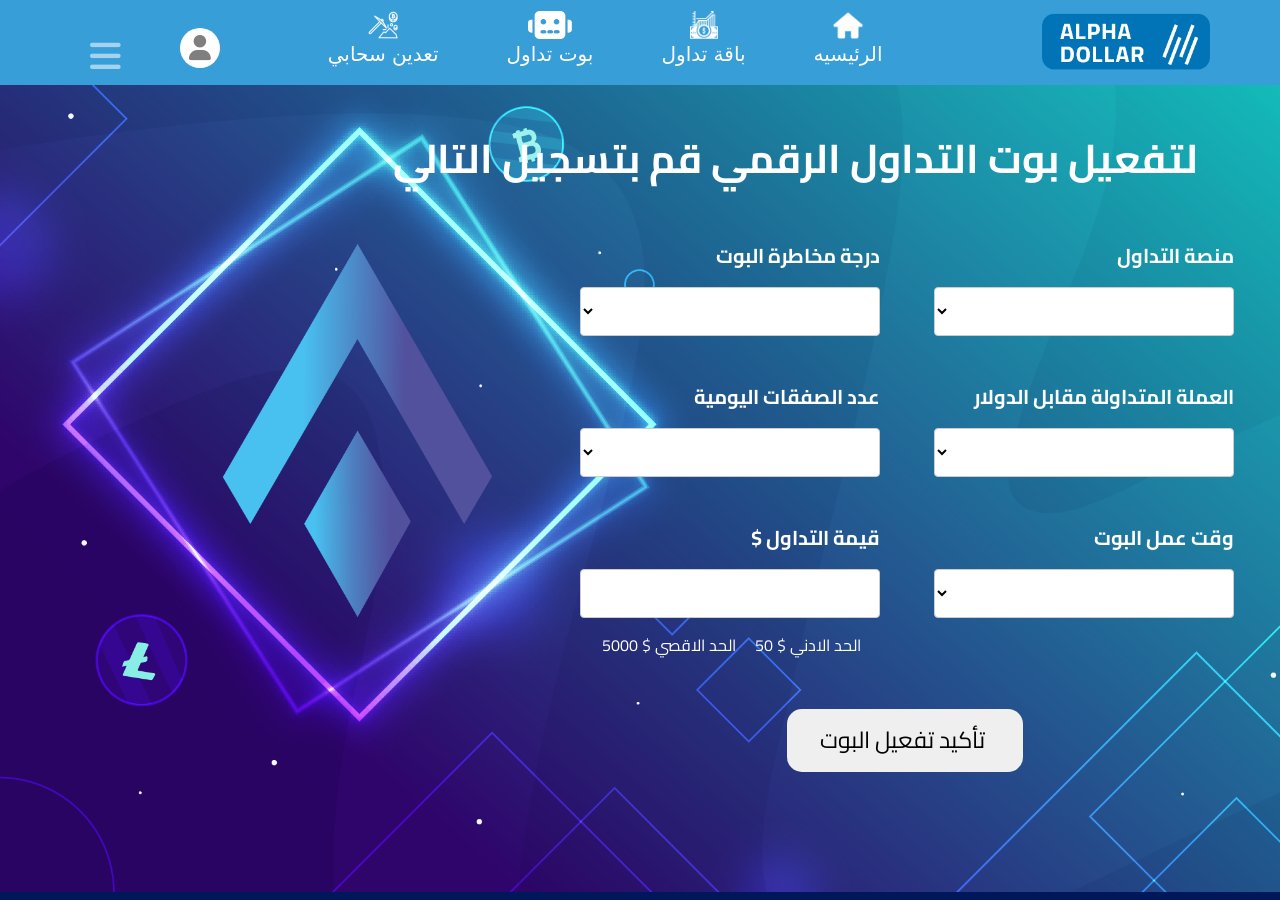
<file: pages/activate.html>
<!DOCTYPE html>
<html lang="en">
<head>
    <meta charset="UTF-8">
    <meta http-equiv="X-UA-Compatible" content="IE=edge">
    <meta name="viewport" content="width=device-width, initial-scale=1.0">
    <title> تفعيل البوت</title>
    <link rel="stylesheet" href="../css/all.css">
    <link rel="stylesheet" href="../css/normalize.css">
    <link rel="stylesheet" href="../bootstrap/css/bootstrap.min.css">
    <link rel="stylesheet" href="./index.css">
    <link rel="stylesheet" href="./activate.css">

</head>

<body >
    <div class="our-nav">
        <div class="nav-container">
            <div class="our-nav-content">
                <div class="icons">
                    <i class="fa-solid fa-bars one" id="menu"></i>
                    <div class="user"><a href="./user.html"><i class="fa-solid fa-user "></i></a></div>    
                </div>
                <div class="links">
                        <a href="./taden.html"> <img src="../imges/newtaden.png" alt="" srcset=""> <h3>تعدين سحابي</h3></a>
                        <a href="./bot.html"> <img src="../imges/forex ropot (1).png" alt="" srcset=""> <h3>بوت تداول</h3></a>
                        <a href="./packages.html"> <img src="../imges/nv.png" alt="" srcset=""> <h3>باقة تداول</h3></a>
                        <a href="../index.html"> <img src="../imges/homeicon-white.png" alt="" srcset=""> <h3> الرئيسيه</h3></a>
                </div>
                <div class="logo">
                    <img src="../imges/newlogo.png" alt="" srcset="">
                </div>
               <!-- start pages -->
               <div class="side-bar" id="setting">
                <button type="button" class="btn-close btn-close-white m-auto close " id="close" ></button> 
                <div class="side-bar-content">
                    <a class="side" href="../index.html">
                        <img src="../imges/home-icon.svg" alt="" srcset="">
                        <h3>الصفحه الرئيسيه</h3>
                    </a>
                    <a class="side" href="./user.html">
                        <img src="../imges/circle-user-solid (1).svg" alt="" srcset="">
                        <h3> حسابي الشخصي</h3>
                    </a>
                    <a class="side" href="./packages.html">
                        <img src="../imges/capital.png" alt="" srcset="">
                        <h3>باقات تداول</h3>
                    </a>
                    <a class="side" href="./bot.html">
                        <img src="../imges/ropot (1).svg" alt="" srcset="">
                        <h3> بوت تداول</h3>
                    </a>
                    <a class="side" href="./taden.html">
                        <img src="../imges/taden2.png" alt="" srcset="">
                        <h3> تعدين سحابي</h3>
                    </a>
                    <a class="side" href="../index.html#qard">
                        <img src="../imges/hand-holding-dollar-solid.png" alt="" srcset="">
                        <h3> قرض استثمار</h3>
                    </a>
                    <a class="side" href="../index.html#coin">
                        <img src="../imges/ALPHA.png" alt="" srcset="">
                        <h3> عملة ألفا كوين</h3>
                    </a>
                    <a class="side" href="./about.html">
                        <img src="../imges/circle-info-solid (1).svg" alt="" srcset="">
                        <h3> حول الشركه </h3>
                    </a>
                    <a class="side" href="./questions.html">
                        <img src="../imges/Q&A.png" alt="" srcset="">
                        <h3> سؤال وجواب </h3>
                    </a>
                    <a class="side" href="./bolcks.html">
                        <img src="../imges/ban-solid.png" alt="" srcset="">
                        <h3> محظورات ونصائح  </h3>
                    </a>
                    <a class="side" href="../index.html#system">
                        <img src="../imges/people-group-solid.svg" alt="" srcset="">
                        <h3> التسويق بالعموله   </h3>
                    </a>
                    <a class="side" href="./privacy.html">
                        <img src="../imges/lock-solid.png" alt="" srcset="">
                        <h3> سياسة الخصوصيه   </h3>
                    </a>
                    <a class="side" href="./Rules.html">
                        <img src="../imges/circle-question-solid.png" alt="" srcset="">
                        <h3> الشروط والاحكام   </h3>
                    </a>
                    <a class="side" href="../index.html#footer">
                        <img src="../imges/call-center.png" alt="" srcset="">
                        <h3> تواصل معنا   </h3>
                    </a>
                    <a class="side" href="../index.html#download">
                        <img src="../imges/download-solid.png" alt="" srcset="">
                        <h3> تثبيت التطبيق    </h3>
                    </a>
                </div>
               </div>
            <!-- end pages -->
            </div>
        </div>
    </div>    
   <div class="activate-header">
        <div class="container">
            <h2>لتفعيل بوت التداول الرقمي قم بتسجيل التالي</h2>
            <div class="activate-inputs">
                    <form>
                        <div class="input-box">
                            <label for="risk">درجة مخاطرة البوت</label>
                            <select id="risk" name="risk">
                              <option value="option1"> </option>
                              <option value="option2" style="background-color:#01de01 "> without</option>
                              <option value="option3" style="background-color:#9ffe00 ">small </option>
                              <option value="option1" style="background-color:#fddc02">stable </option>
                              <option value="option2" style="background-color:#ff7b00 ">middle </option>
                              <option value="option3" style="background-color:#fe5103 "> high</option>
                              <option value="option3" style="background-color:#bc0000 ">very high </option>
                            
                            </select>
                        </div>
                        <div class=" input-box">
                            <label for="platform">منصة التداول</label>
                            <select id="platform" name="platform">
                                <option value="option1" > </option>
                                <option value="option2"> binance</option>
                                <option value="option3">coin base </option>
                                <option value="option1">bisq </option>
                                <option value="option2">ku coin </option>
                                <option value="option3"> huobi</option>
                                <option value="option3"> capital </option>
                                <option value="option1">kraken </option>
                                <option value="option2">crypto </option>
                                <option value="option3"> bybit</option>
                                <option value="option3">okx  </option>
                            </select>
                        </div>
                        <div class="input-box">
                            <label for="daily-trades">عدد الصفقات اليومية</label>
                            <select id="daily-trades" name="daily-trades">
                                <option value="option1"> </option>
                                <option value="option2"> 1</option>
                                <option value="option3">5 </option>
                                <option value="option1">10 </option>
                                <option value="option2">15 </option>
                                <option value="option3"> 20</option>
                                <option value="option3">24  </option>
                            </select>
                        </div>
                        <div class="input-box coins">
                            <label for="currency">العملة المتداولة مقابل الدولار</label>
                            <select id="currency" name="currency">
                                <option value="option1"> </option>
                                <option value="option2"> btc</option>
                                <option value="option3">eth</option>
                                <option value="option1">usdt </option>
                                <option value="option2">bnb </option>
                                <option value="option3"> sol</option>
                                <option value="option3">xrp </option>
                                <option value="option1">ada </option>
                                <option value="option2">matic </option>
                                <option value="option3">ltc </option>
                              </select> 
                        </div>
                   
                   
                        <div class="input-box">
                            <label for="bot-hours"> $ قيمة التداول </label>
                            <input type="text" id="bot-hours">
                            <div class="minmax">
                                <p>الحد الاقصي  $  5000    </p>
                                <p>الحد الادني  $  50    </p>
                            </div>
                        </div>
                        <div class="input-box">
                            <label for="bot-hours">وقت عمل البوت</label>
                            <select id="bot-hours" name="bot-hours">
                                <option value="option1"> </option>
                                <option value="option2"> 1 hours</option>
                                <option value="option3">4 hours </option>
                                <option value="option1">8 hours </option>
                                <option value="option2">10 hours </option>
                                <option value="option3"> 16 hours</option>
                                <option value="option3"> 20 hours </option>
                                <option value="option1">24 hours </option>
                            </select>
                        </div>
                        <input type="submit" value="تأكيد تفعيل البوت " >
                      </form>
                      
                
            </div>
        </div>
    </div>
            
    <script src="../js/jequery.js"></script>
    <script src="../js/main.js"></script>
    <script src="../bootstrap/js/bootstrap.min.js"></script>
</body>
</html>
</file>
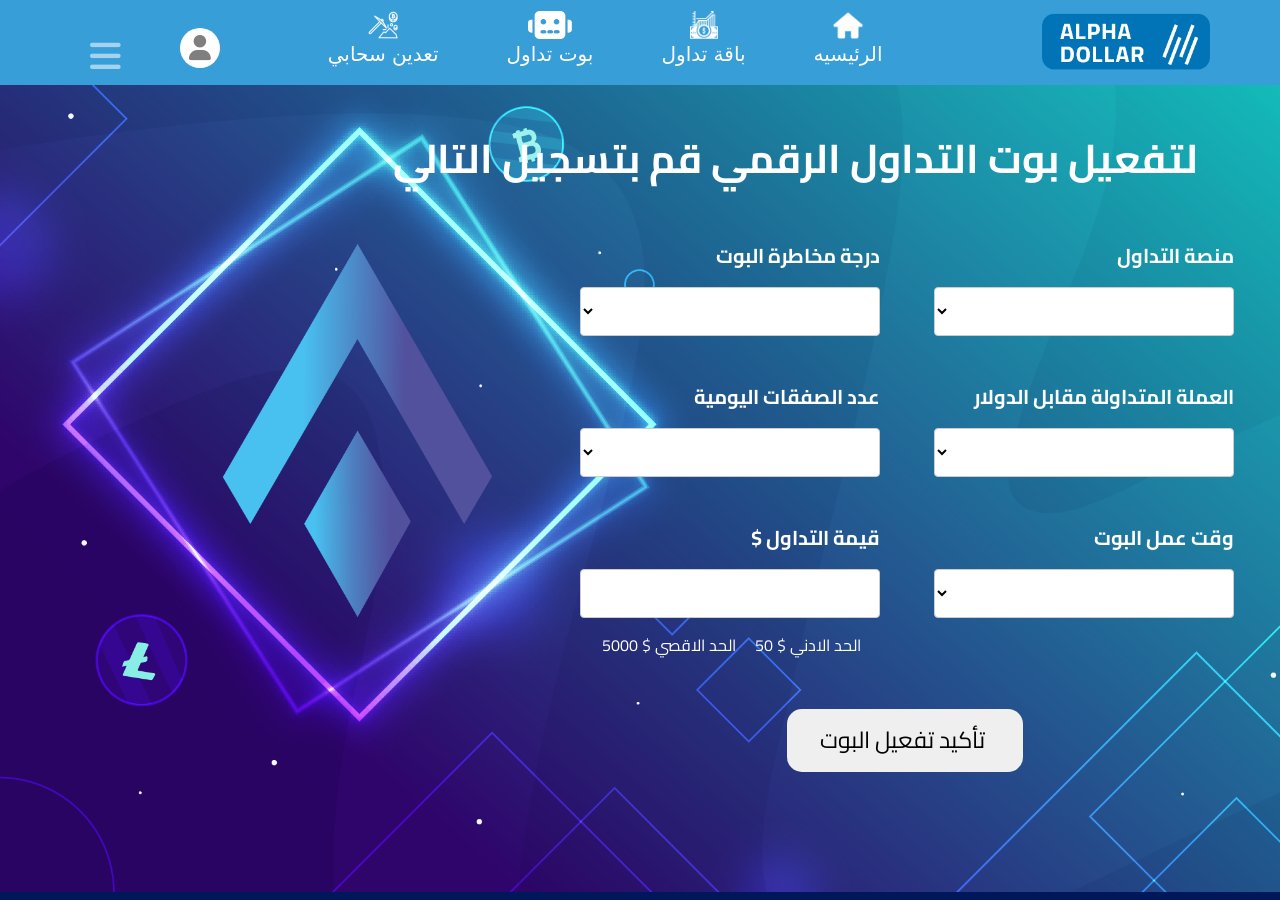
<file: pages/activate1.html>
<!DOCTYPE html>
<html lang="en">
<head>
    <meta charset="UTF-8">
    <meta http-equiv="X-UA-Compatible" content="IE=edge">
    <meta name="viewport" content="width=device-width, initial-scale=1.0">
    <title> تفعيل البوت</title>
    <link rel="stylesheet" href="../css/all.css">
    <link rel="stylesheet" href="../css/normalize.css">
    <link rel="stylesheet" href="../bootstrap/css/bootstrap.min.css">
    <link rel="stylesheet" href="./index.css">
    <link rel="stylesheet" href="./activate.css">

</head>

<body >
    <div class="our-nav">
        <div class="nav-container">
            <div class="our-nav-content">
                <div class="icons">
                    <i class="fa-solid fa-bars one" id="menu"></i>
                    <div class="user"><a href="./user.html"><i class="fa-solid fa-user "></i></a></div>    
                </div>
                <div class="links">
                        <a href="./taden.html"> <img src="../imges/newtaden.png" alt="" srcset=""> <h3>تعدين سحابي</h3></a>
                        <a href="./bot.html"> <img src="../imges/forex ropot (1).png" alt="" srcset=""> <h3>بوت تداول</h3></a>
                        <a href="./packages.html"> <img src="../imges/nv.png" alt="" srcset=""> <h3>باقة تداول</h3></a>
                        <a href="../index.html"> <img src="../imges/homeicon-white.png" alt="" srcset=""> <h3> الرئيسيه</h3></a>
                </div>
                <div class="logo">
                    <img src="../imges/newlogo.png" alt="" srcset="">
                </div>
               <!-- start pages -->
               <div class="side-bar" id="setting">
                <button type="button" class="btn-close btn-close-white m-auto close " id="close" ></button> 
                <div class="side-bar-content">
                    <a class="side" href="../index.html">
                        <img src="../imges/home-icon.svg" alt="" srcset="">
                        <h3>الصفحه الرئيسيه</h3>
                    </a>
                    <a class="side" href="./user.html">
                        <img src="../imges/circle-user-solid (1).svg" alt="" srcset="">
                        <h3> حسابي الشخصي</h3>
                    </a>
                    <a class="side" href="./packages.html">
                        <img src="../imges/capital.png" alt="" srcset="">
                        <h3>باقات تداول</h3>
                    </a>
                    <a class="side" href="./bot.html">
                        <img src="../imges/ropot (1).svg" alt="" srcset="">
                        <h3> بوت تداول</h3>
                    </a>
                    <a class="side" href="./taden.html">
                        <img src="../imges/taden2.png" alt="" srcset="">
                        <h3> تعدين سحابي</h3>
                    </a>
                    <a class="side" href="../index.html#qard">
                        <img src="../imges/hand-holding-dollar-solid.png" alt="" srcset="">
                        <h3> قرض استثمار</h3>
                    </a>
                    <a class="side" href="../index.html#coin">
                        <img src="../imges/ALPHA.png" alt="" srcset="">
                        <h3> عملة ألفا كوين</h3>
                    </a>
                    <a class="side" href="./about.html">
                        <img src="../imges/circle-info-solid (1).svg" alt="" srcset="">
                        <h3> حول الشركه </h3>
                    </a>
                    <a class="side" href="./questions.html">
                        <img src="../imges/Q&A.png" alt="" srcset="">
                        <h3> سؤال وجواب </h3>
                    </a>
                    <a class="side" href="./bolcks.html">
                        <img src="../imges/ban-solid.png" alt="" srcset="">
                        <h3> محظورات ونصائح  </h3>
                    </a>
                    <a class="side" href="../index.html#system">
                        <img src="../imges/people-group-solid.svg" alt="" srcset="">
                        <h3> التسويق بالعموله   </h3>
                    </a>
                    <a class="side" href="./privacy.html">
                        <img src="../imges/lock-solid.png" alt="" srcset="">
                        <h3> سياسة الخصوصيه   </h3>
                    </a>
                    <a class="side" href="./Rules.html">
                        <img src="../imges/circle-question-solid.png" alt="" srcset="">
                        <h3> الشروط والاحكام   </h3>
                    </a>
                    <a class="side" href="../index.html#footer">
                        <img src="../imges/call-center.png" alt="" srcset="">
                        <h3> تواصل معنا   </h3>
                    </a>
                    <a class="side" href="../index.html#download">
                        <img src="../imges/download-solid.png" alt="" srcset="">
                        <h3> تثبيت التطبيق    </h3>
                    </a>
                </div>
               </div>
            <!-- end pages -->
            </div>
        </div>
    </div>    
   <div class="activate-header">
        <div class="container">
            <h2>لتفعيل بوت التداول الرقمي قم بتسجيل التالي</h2>
            <div class="activate-inputs">
                    <form>
                        <div class="input-box">
                            <label for="risk">درجة مخاطرة البوت</label>
                            <select id="risk" name="risk">
                              <option value="option1"> </option>
                              <option value="option2" style="background-color:#01de01 "> without</option>
                              <option value="option3" style="background-color:#9ffe00 ">small </option>
                              <option value="option1" style="background-color:#fddc02">stable </option>
                              <option value="option2" style="background-color:#ff7b00 ">middle </option>
                              <option value="option3" style="background-color:#fe5103 "> high</option>
                              <option value="option3" style="background-color:#bc0000 ">very high </option>
                            
                            </select>
                        </div>
                        <div class=" input-box">
                            <label for="platform">منصة التداول</label>
                            <select id="platform" name="platform">
                                <option value="option1" > </option>
                                <option value="option2"> binance</option>
                                <option value="option3">coin base </option>
                                <option value="option1">bisq </option>
                                <option value="option2">ku coin </option>
                                <option value="option3"> huobi</option>
                                <option value="option3"> capital </option>
                                <option value="option1">kraken </option>
                                <option value="option2">crypto </option>
                                <option value="option3"> bybit</option>
                                <option value="option3">okx  </option>
                            </select>
                        </div>
                        <div class="input-box">
                            <label for="daily-trades">عدد الصفقات اليومية</label>
                            <select id="daily-trades" name="daily-trades">
                                <option value="option1"> </option>
                                <option value="option2"> 1</option>
                                <option value="option3">5 </option>
                                <option value="option1">10 </option>
                                <option value="option2">15 </option>
                                <option value="option3"> 20</option>
                                <option value="option3">24  </option>
                            </select>
                        </div>
                        <div class="input-box coins">
                            <label for="currency">العملة المتداولة مقابل الدولار</label>
                            <select id="currency" name="currency">
                                <option value="option1"> </option>
                                <option value="option2"> btc</option>
                                <option value="option3">eth</option>
                                <option value="option1">usdt </option>
                                <option value="option2">bnb </option>
                                <option value="option3"> sol</option>
                                <option value="option3">xrp </option>
                                <option value="option1">ada </option>
                                <option value="option2">matic </option>
                                <option value="option2"> ltc</option>
                                <option value="option3">trx </option>
                              </select> 
                        </div>
                   
                   
                        <div class="input-box">
                            <label for="bot-hours"> $ قيمة التداول </label>
                            <input type="text" id="bot-hours">
                            <div class="minmax">
                                <p>الحد الاقصي  $  5000    </p>
                                <p>الحد الادني  $  50    </p>
                            </div>
                        </div>
                        <div class="input-box">
                            <label for="bot-hours">وقت عمل البوت</label>
                            <select id="bot-hours" name="bot-hours">
                                <option value="option1"> </option>
                                <option value="option2">  1 hours</option>
                                <option value="option3">4 hours </option>
                                <option value="option1">8 hours </option>
                                <option value="option2">10 hours </option>
                                <option value="option3"> 16 hours</option>
                                <option value="option3"> 20 hours </option>
                                <option value="option1">24 hours </option>
                            </select>
                        </div>
                        <input type="submit" value="تأكيد تفعيل البوت " >
                      </form>
                      
                
            </div>
        </div>
    </div>
            
    <script src="../js/jequery.js"></script>
    <script src="../js/main.js"></script>
    <script src="../bootstrap/js/bootstrap.min.js"></script>
</body>
</html>
</file>
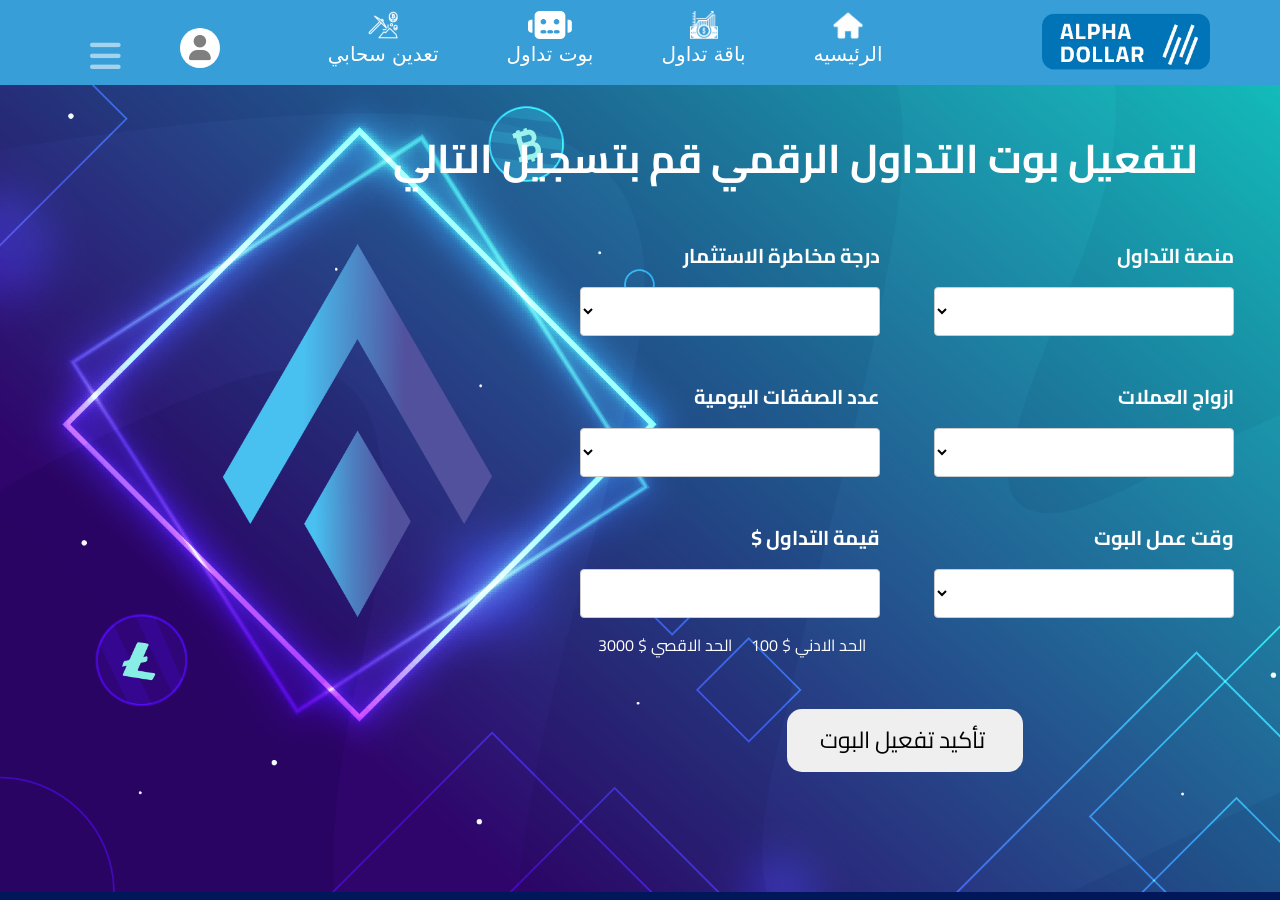
<file: pages/activate2.html>
<!DOCTYPE html>
<html lang="en">
<head>
    <meta charset="UTF-8">
    <meta http-equiv="X-UA-Compatible" content="IE=edge">
    <meta name="viewport" content="width=device-width, initial-scale=1.0">
    <title> تفعيل البوت</title>
    <link rel="stylesheet" href="../css/all.css">
    <link rel="stylesheet" href="../css/normalize.css">
    <link rel="stylesheet" href="../bootstrap/css/bootstrap.min.css">
    <link rel="stylesheet" href="./index.css">
    <link rel="stylesheet" href="./activate.css">

</head>

<body >
    <div class="our-nav">
        <div class="nav-container">
            <div class="our-nav-content">
                <div class="icons">
                    <i class="fa-solid fa-bars one" id="menu"></i>
                    <div class="user"><a href="./user.html"><i class="fa-solid fa-user "></i></a></div>    
                </div>
                <div class="links">
                        <a href="./taden.html"> <img src="../imges/newtaden.png" alt="" srcset=""> <h3>تعدين سحابي</h3></a>
                        <a href="./bot.html"> <img src="../imges/forex ropot (1).png" alt="" srcset=""> <h3>بوت تداول</h3></a>
                        <a href="./packages.html"> <img src="../imges/nv.png" alt="" srcset=""> <h3>باقة تداول</h3></a>
                        <a href="../index.html"> <img src="../imges/homeicon-white.png" alt="" srcset=""> <h3> الرئيسيه</h3></a>
                </div>
                <div class="logo">
                    <img src="../imges/newlogo.png" alt="" srcset="">
                </div>
               <!-- start pages -->
               <div class="side-bar" id="setting">
                <button type="button" class="btn-close btn-close-white m-auto close " id="close" ></button> 
                <div class="side-bar-content">
                    <a class="side" href="../index.html">
                        <img src="../imges/home-icon.svg" alt="" srcset="">
                        <h3>الصفحه الرئيسيه</h3>
                    </a>
                    <a class="side" href="./user.html">
                        <img src="../imges/circle-user-solid (1).svg" alt="" srcset="">
                        <h3> حسابي الشخصي</h3>
                    </a>
                    <a class="side" href="./packages.html">
                        <img src="../imges/capital.png" alt="" srcset="">
                        <h3>باقات تداول</h3>
                    </a>
                    <a class="side" href="./bot.html">
                        <img src="../imges/ropot (1).svg" alt="" srcset="">
                        <h3> بوت تداول</h3>
                    </a>
                    <a class="side" href="./taden.html">
                        <img src="../imges/taden2.png" alt="" srcset="">
                        <h3> تعدين سحابي</h3>
                    </a>
                    <a class="side" href="../index.html#qard">
                        <img src="../imges/hand-holding-dollar-solid.png" alt="" srcset="">
                        <h3> قرض استثمار</h3>
                    </a>
                    <a class="side" href="../index.html#coin">
                        <img src="../imges/ALPHA.png" alt="" srcset="">
                        <h3> عملة ألفا كوين</h3>
                    </a>
                    <a class="side" href="./about.html">
                        <img src="../imges/circle-info-solid (1).svg" alt="" srcset="">
                        <h3> حول الشركه </h3>
                    </a>
                    <a class="side" href="./questions.html">
                        <img src="../imges/Q&A.png" alt="" srcset="">
                        <h3> سؤال وجواب </h3>
                    </a>
                    <a class="side" href="./bolcks.html">
                        <img src="../imges/ban-solid.png" alt="" srcset="">
                        <h3> محظورات ونصائح  </h3>
                    </a>
                    <a class="side" href="../index.html#system">
                        <img src="../imges/people-group-solid.svg" alt="" srcset="">
                        <h3> التسويق بالعموله   </h3>
                    </a>
                    <a class="side" href="./privacy.html">
                        <img src="../imges/lock-solid.png" alt="" srcset="">
                        <h3> سياسة الخصوصيه   </h3>
                    </a>
                    <a class="side" href="./Rules.html">
                        <img src="../imges/circle-question-solid.png" alt="" srcset="">
                        <h3> الشروط والاحكام   </h3>
                    </a>
                    <a class="side" href="../index.html#footer">
                        <img src="../imges/call-center.png" alt="" srcset="">
                        <h3> تواصل معنا   </h3>
                    </a>
                    <a class="side" href="../index.html#download">
                        <img src="../imges/download-solid.png" alt="" srcset="">
                        <h3> تثبيت التطبيق    </h3>
                    </a>
                </div>
               </div>
            <!-- end pages -->
            </div>
        </div>
    </div>    
   <div class="activate-header">
        <div class="container">
            <h2>لتفعيل بوت التداول الرقمي قم بتسجيل التالي</h2>
            <div class="activate-inputs">
                    <form>
                        <div class="input-box">
                            <label for="risk">درجة مخاطرة الاستثمار</label>
                            <select id="risk" name="risk">
                              <option value="option1"> </option>
                              <option value="option2" style="background-color:#01de01 "> without</option>
                              <option value="option3" style="background-color:#9ffe00 ">small </option>
                              <option value="option1" style="background-color:#fddc02">stable </option>
                              <option value="option2" style="background-color:#ff7b00 ">middle </option>
                              <option value="option3" style="background-color:#fe5103 "> high</option>
                              <option value="option3" style="background-color:#bc0000 ">very high </option>
                            
                            </select>
                        </div>
                        <div class=" input-box">
                            <label for="platform">منصة التداول</label>
                            <select id="platform" name="platform">
                                <option value="option1" > </option>
                                <option value="option2"> meta <span> trader</span> <span> 4</span>  </option>
                                <option value="option3">exness  </option>
                                <option value="option1">etoro </option>
                                <option value="option2">ai <span> vexo</span>  </option>
                                <option value="option3"> libertex</option>
                                <option value="option3"> fxpro </option>
                                <option value="option1">fxtm </option>
                                <option value="option2">plus <span> 500</span>  </option>
                                <option value="option3"> xtb</option>
                                <option value="option3">evest  </option>
                            </select>
                        </div>
                        <div class="input-box">
                            <label for="daily-trades">عدد الصفقات اليومية</label>
                            <select id="daily-trades" name="daily-trades">
                                <option value="option1"> </option>
                                <option value="option2"> 1</option>
                                <option value="option3">5 </option>
                                <option value="option1">10 </option>
                                <option value="option2">15 </option>
                                <option value="option3"> 20</option>
                                <option value="option3">24  </option>
                            </select>
                        </div>
                        <div class="input-box coins">
                            <label for="currency">   ازواج العملات</label>
                            <select id="currency" name="currency">
                                <option value="option1"> </option>
                                <option value="option2">eur <span> /usd</span></option>
                                <option value="option2">gbp <span> /usd</span></option>
                                <option value="option3">usd <span> /jpy</span></option>
                                <option value="option1">usd <span> /chf</span> </option>
                                <option value="option2">usd <span> /cad</span> </option>
                                <option value="option3"> aud <span> /usd</span></option>
                                <option value="option3">eur <span> /gbp</span> </option>
                                <option value="option3">eur <span> /jpy</span> </option>
                                <option value="option1">nzd <span> /usd</span> </option>
                                <option value="option2">eur <span> /chf</span> </option>
                               
                
                              </select> 
                        </div>
                   
                   
                        <div class="input-box">
                            <label for="bot-hours"> $ قيمة التداول </label>
                            <input type="text" id="bot-hours">
                            <div class="minmax">
                                <p>الحد الاقصي  $  3000    </p>
                                <p>الحد الادني  $  100    </p>
                            </div>
                        </div>
                        <div class="input-box">
                            <label for="bot-hours">وقت عمل البوت</label>
                            <select id="bot-hours" name="bot-hours">
                                <option value="option1"> </option>
                                <option value="option2"> 1 hours</option>
                                <option value="option3">4 hours </option>
                                <option value="option1">8 hours </option>
                                <option value="option2">10 hours </option>
                                <option value="option3"> 16 hours</option>
                                <option value="option3"> 20 hours </option>
                                <option value="option1">24 hours </option>
                            </select>
                        </div>
                        <input type="submit" value="تأكيد تفعيل البوت " >
                      </form>
                      
                
            </div>
        </div>
    </div>
            
    <script src="../js/jequery.js"></script>
    <script src="../js/main.js"></script>
    <script src="../bootstrap/js/bootstrap.min.js"></script>
</body>
</html>
</file>
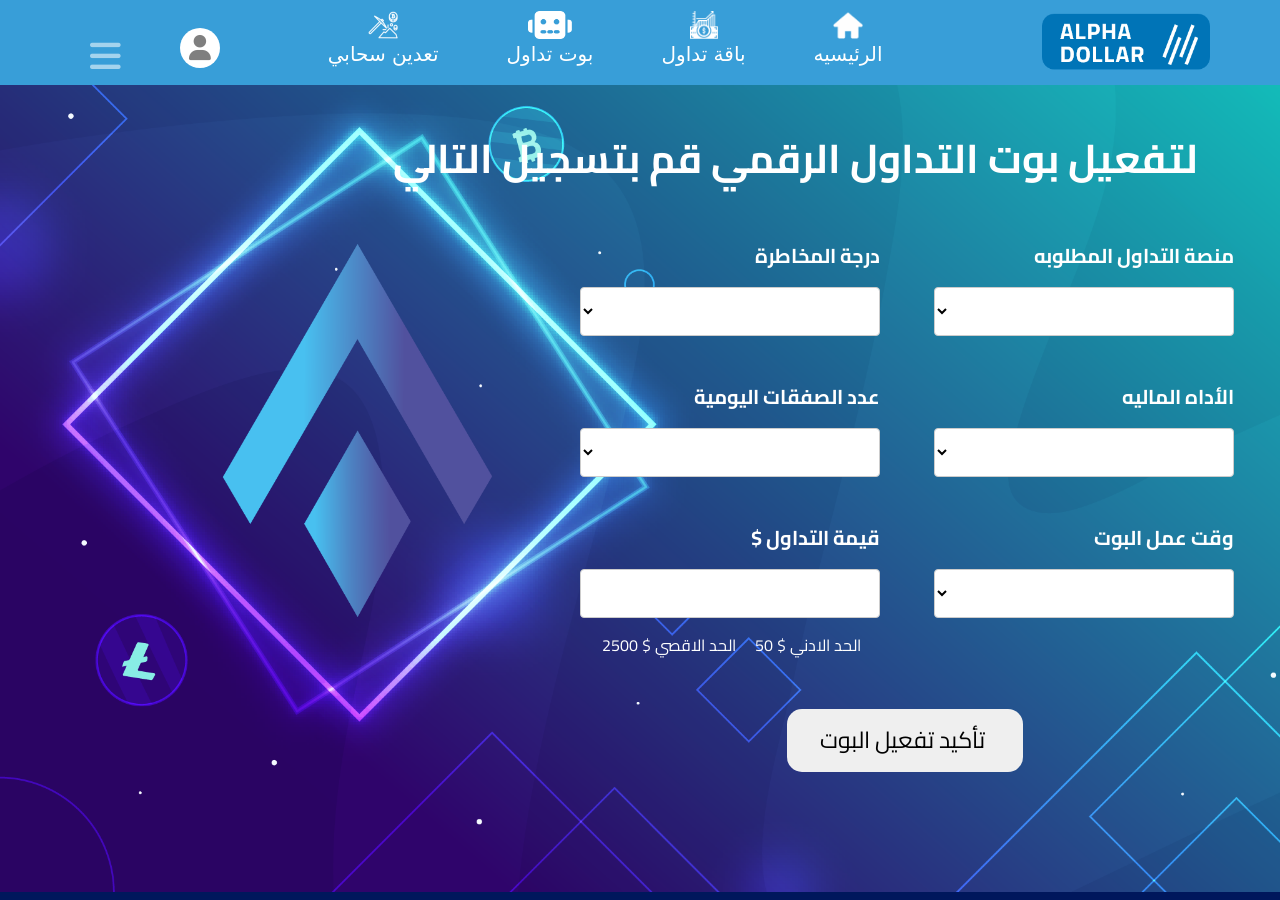
<file: pages/activate3.html>
<!DOCTYPE html>
<html lang="en">
<head>
    <meta charset="UTF-8">
    <meta http-equiv="X-UA-Compatible" content="IE=edge">
    <meta name="viewport" content="width=device-width, initial-scale=1.0">
    <title> تفعيل البوت</title>
    <link rel="stylesheet" href="../css/all.css">
    <link rel="stylesheet" href="../css/normalize.css">
    <link rel="stylesheet" href="../bootstrap/css/bootstrap.min.css">
    <link rel="stylesheet" href="./index.css">
    <link rel="stylesheet" href="./activate.css">

</head>

<body >
    <div class="our-nav">
        <div class="nav-container">
            <div class="our-nav-content">
                <div class="icons">
                    <i class="fa-solid fa-bars one" id="menu"></i>
                    <div class="user"><a href="./user.html"><i class="fa-solid fa-user "></i></a></div>    
                </div>
                <div class="links">
                        <a href="./taden.html"> <img src="../imges/newtaden.png" alt="" srcset=""> <h3>تعدين سحابي</h3></a>
                        <a href="./bot.html"> <img src="../imges/forex ropot (1).png" alt="" srcset=""> <h3>بوت تداول</h3></a>
                        <a href="./packages.html"> <img src="../imges/nv.png" alt="" srcset=""> <h3>باقة تداول</h3></a>
                        <a href="../index.html"> <img src="../imges/homeicon-white.png" alt="" srcset=""> <h3> الرئيسيه</h3></a>
                </div>
                <div class="logo">
                    <img src="../imges/newlogo.png" alt="" srcset="">
                </div>
               <!-- start pages -->
               <div class="side-bar" id="setting">
                <button type="button" class="btn-close btn-close-white m-auto close " id="close" ></button> 
                <div class="side-bar-content">
                    <a class="side" href="../index.html">
                        <img src="../imges/home-icon.svg" alt="" srcset="">
                        <h3>الصفحه الرئيسيه</h3>
                    </a>
                    <a class="side" href="./user.html">
                        <img src="../imges/circle-user-solid (1).svg" alt="" srcset="">
                        <h3> حسابي الشخصي</h3>
                    </a>
                    <a class="side" href="./packages.html">
                        <img src="../imges/capital.png" alt="" srcset="">
                        <h3>باقات تداول</h3>
                    </a>
                    <a class="side" href="./bot.html">
                        <img src="../imges/ropot (1).svg" alt="" srcset="">
                        <h3> بوت تداول</h3>
                    </a>
                    <a class="side" href="./taden.html">
                        <img src="../imges/taden2.png" alt="" srcset="">
                        <h3> تعدين سحابي</h3>
                    </a>
                    <a class="side" href="../index.html#qard">
                        <img src="../imges/hand-holding-dollar-solid.png" alt="" srcset="">
                        <h3> قرض استثمار</h3>
                    </a>
                    <a class="side" href="../index.html#coin">
                        <img src="../imges/ALPHA.png" alt="" srcset="">
                        <h3> عملة ألفا كوين</h3>
                    </a>
                    <a class="side" href="./about.html">
                        <img src="../imges/circle-info-solid (1).svg" alt="" srcset="">
                        <h3> حول الشركه </h3>
                    </a>
                    <a class="side" href="./questions.html">
                        <img src="../imges/Q&A.png" alt="" srcset="">
                        <h3> سؤال وجواب </h3>
                    </a>
                    <a class="side" href="./bolcks.html">
                        <img src="../imges/ban-solid.png" alt="" srcset="">
                        <h3> محظورات ونصائح  </h3>
                    </a>
                    <a class="side" href="../index.html#system">
                        <img src="../imges/people-group-solid.svg" alt="" srcset="">
                        <h3> التسويق بالعموله   </h3>
                    </a>
                    <a class="side" href="./privacy.html">
                        <img src="../imges/lock-solid.png" alt="" srcset="">
                        <h3> سياسة الخصوصيه   </h3>
                    </a>
                    <a class="side" href="./Rules.html">
                        <img src="../imges/circle-question-solid.png" alt="" srcset="">
                        <h3> الشروط والاحكام   </h3>
                    </a>
                    <a class="side" href="../index.html#footer">
                        <img src="../imges/call-center.png" alt="" srcset="">
                        <h3> تواصل معنا   </h3>
                    </a>
                    <a class="side" href="../index.html#download">
                        <img src="../imges/download-solid.png" alt="" srcset="">
                        <h3> تثبيت التطبيق    </h3>
                    </a>
                </div>
               </div>
            <!-- end pages -->
            </div>
        </div>
    </div>    
   <div class="activate-header">
        <div class="container">
            <h2>لتفعيل بوت التداول الرقمي قم بتسجيل التالي</h2>
            <div class="activate-inputs">
                    <form>
                        <div class="input-box">
                            <label for="risk">درجة المخاطرة </label>
                            <select id="risk" name="risk">
                              <option value="option1"> </option>
                              <option value="option2" style="background-color:#01de01 "> without</option>
                              <option value="option3" style="background-color:#9ffe00 ">small </option>
                              <option value="option1" style="background-color:#fddc02">stable </option>
                              <option value="option2" style="background-color:#ff7b00 ">middle </option>
                              <option value="option3" style="background-color:#fe5103 "> high</option>
                              <option value="option3" style="background-color:#bc0000 ">very high </option>
                            
                            </select>
                        </div>
                        <div class=" input-box">
                            <label for="platform"> منصة التداول المطلوبه</label>
                            <select id="platform" name="platform">
                                <option value="option1" > </option>
                                <option value="option2"> iq <span> option</span></option>
                                <option value="option3">olymp <span> trade</span> </option>
                                <option value="option1">expert <span> option</span> </option>
                                
                                <option value="option3">  pocket <span> option</span></option>
                                <option value="option2">quotex </option>
                                <option value="option3"> cmc <span> markets</span> </option>
                                <option value="option1">  bihomo </option>
                                <option value="option2">  binarium</option>
                                <option value="option3">   deriv</option>
                                <option value="option3"> nadex </option>
                            </select>
                        </div>
                        <div class="input-box">
                            <label for="daily-trades">عدد الصفقات اليومية</label>
                            <select id="daily-trades" name="daily-trades">
                                <option value="option1"> </option>
                                <option value="option2"> 1</option>
                                <option value="option3">5 </option>
                                <option value="option1">10 </option>
                                <option value="option2">15 </option>
                                <option value="option3"> 20</option>
                                <option value="option3">24  </option>
                            </select>
                        </div>
                        <div class="input-box coins">
                            <label for="currency">   الأداه الماليه</label>
                            <select id="currency" name="currency" >
                                <option value="option1"> </option>
                                <option value="option2" style="text-transform: lowercase;"> cryptocurrency</option>
                                <option value="option3" style="text-transform: uppercase;">forex</option>
                                <option value="option1" style="text-transform: lowercase;">shares </option>
                                <option value="option2" style="text-transform: capitalize;">tradable <span style="text-transform: lowercase;"> goods</span> </option>
                                <option value="option2"style="text-transform: lowercase;">indicators </option>
                               
                               
                              </select> 
                        </div>
                   
                   
                        <div class="input-box">
                            <label for="bot-hours"> $ قيمة التداول </label>
                            <input type="text" id="bot-hours">
                            <div class="minmax">
                                <p>الحد الاقصي  $  2500    </p>
                                <p>الحد الادني  $  50    </p>
                            </div>
                        </div>
                        <div class="input-box">
                            <label for="bot-hours">وقت عمل البوت</label>
                            <select id="bot-hours" name="bot-hours">
                                <option value="option1"> </option>
                                <option value="option2"> 1 hours</option>
                                <option value="option3">4 hours </option>
                                <option value="option1">8 hours </option>
                                <option value="option2">10 hours </option>
                                <option value="option3"> 16 hours</option>
                                <option value="option3"> 20 hours </option>
                                <option value="option1">24 hours </option>
                            </select>
                        </div>
                        <input type="submit" value="تأكيد تفعيل البوت " >
                      </form>
                      
                
            </div>
        </div>
    </div>
            
    <script src="../js/jequery.js"></script>
    <script src="../js/main.js"></script>
    <script src="../bootstrap/js/bootstrap.min.js"></script>
</body>
</html>
</file>
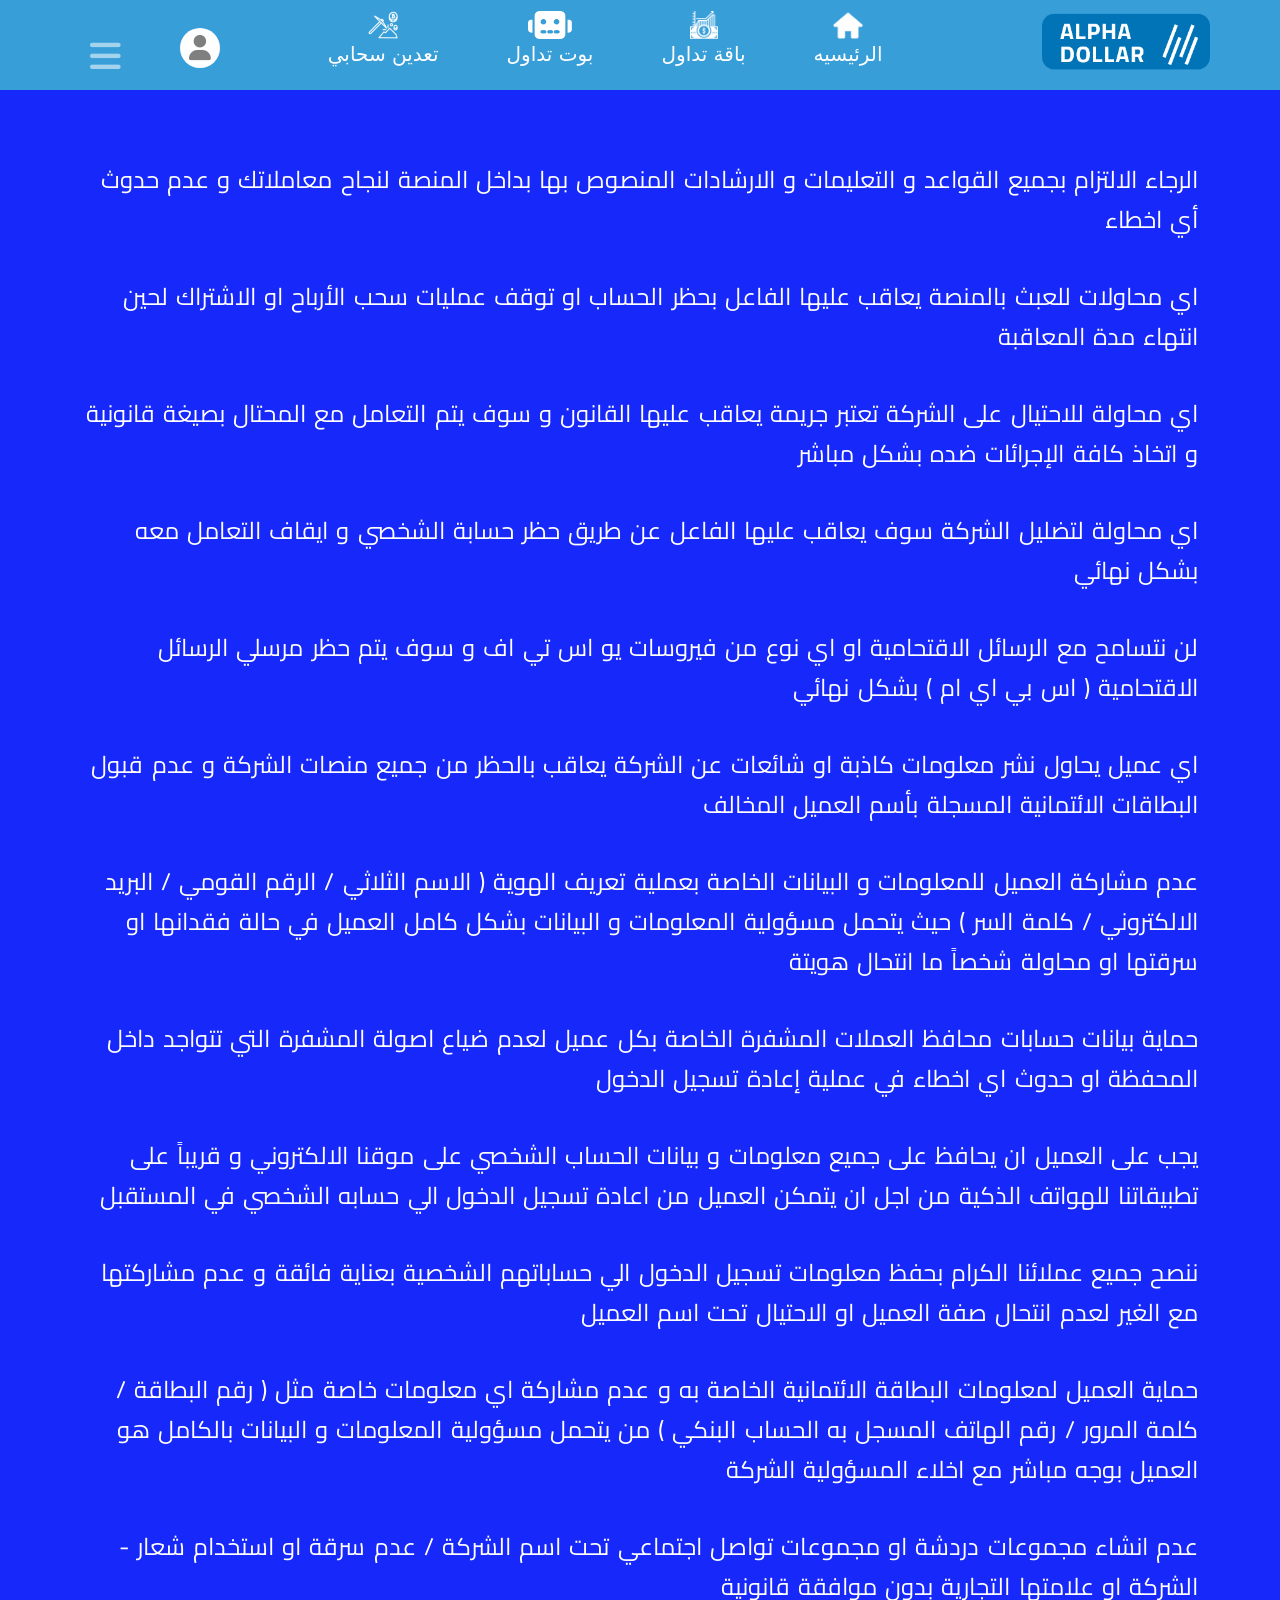
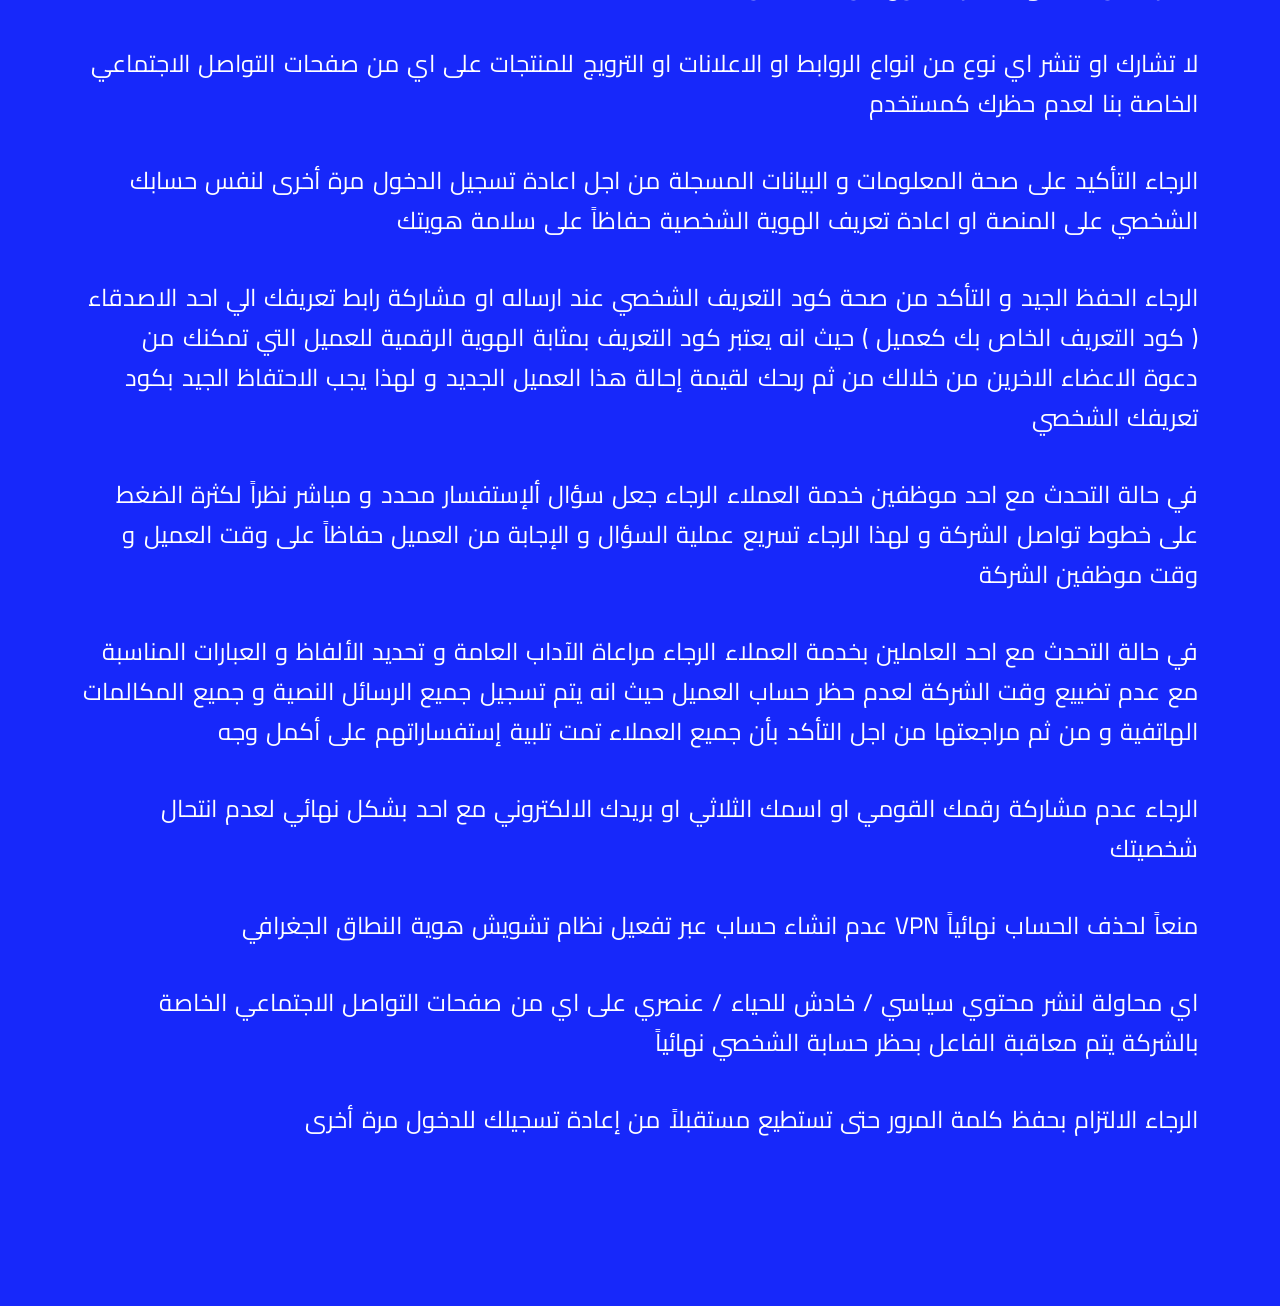
<file: pages/bolcks.html>
<!DOCTYPE html>
<html lang="en">
<head>
    <meta charset="UTF-8">
    <meta http-equiv="X-UA-Compatible" content="IE=edge">
    <meta name="viewport" content="width=device-width, initial-scale=1.0">
    <title>  محظورات ونصائح</title>
    <link rel="stylesheet" href="../css/all.css">
    <link rel="stylesheet" href="../css/normalize.css">
    <link rel="stylesheet" href="../css/normalize.css">
    <link rel="stylesheet" href="../bootstrap/css/bootstrap.min.css">
    <link rel="stylesheet" href="./index.css">
    <link rel="stylesheet" href="./Rules.css">
    <link rel="stylesheet" href="./blocks.css">
</head>
<body style="background-color: #f6f6f6;">
    <div class="our-nav">
        <div class="nav-container">
            <div class="our-nav-content">
                <div class="icons">
                    <i class="fa-solid fa-bars one" id="menu"></i>
                    <div class="user"><a href="./user.html"><i class="fa-solid fa-user "></i></a></div>    
                </div>
                <div class="links">
                        <a href="./taden.html"> <img src="../imges/newtaden.png" alt="" srcset=""> <h3>تعدين سحابي</h3></a>
                        <a href="./bot.html"> <img src="../imges/forex ropot (1).png" alt="" srcset=""> <h3>بوت تداول</h3></a>
                        <a href="./packages.html"> <img src="../imges/nv.png" alt="" srcset=""> <h3>باقة تداول</h3></a>
                        <a href="../index.html"> <img src="../imges/homeicon-white.png" alt="" srcset=""> <h3> الرئيسيه</h3></a>
                </div>
                <div class="logo">
                    <img src="../imges/newlogo.png" alt="" srcset="">
                </div>
               <!-- start pages -->
               <div class="side-bar" id="setting">
                <button type="button" class="btn-close btn-close-white m-auto close " id="close" ></button> 
                <div class="side-bar-content">
                    <a class="side" href="../index.html">
                        <img src="../imges/home-icon.svg" alt="" srcset="">
                        <h3>الصفحه الرئيسيه</h3>
                    </a>
                    <a class="side" href="./user.html">
                        <img src="../imges/circle-user-solid (1).svg" alt="" srcset="">
                        <h3> حسابي الشخصي</h3>
                    </a>
                    <a class="side" href="./packages.html">
                        <img src="../imges/capital.png" alt="" srcset="">
                        <h3>باقات تداول</h3>
                    </a>
                    <a class="side" href="./bot.html">
                        <img src="../imges/ropot (1).svg" alt="" srcset="">
                        <h3> بوت تداول</h3>
                    </a>
                    <a class="side" href="./taden.html">
                        <img src="../imges/taden2.png" alt="" srcset="">
                        <h3> تعدين سحابي</h3>
                    </a>
                    <a class="side" href="../index.html#qard">
                        <img src="../imges/hand-holding-dollar-solid.png" alt="" srcset="">
                        <h3> قرض استثمار</h3>
                    </a>
                    <a class="side" href="../index.html#coin">
                        <img src="../imges/ALPHA.png" alt="" srcset="">
                        <h3> عملة ألفا كوين</h3>
                    </a>
                    <a class="side" href="./about.html">
                        <img src="../imges/circle-info-solid (1).svg" alt="" srcset="">
                        <h3> حول الشركه </h3>
                    </a>
                    <a class="side" href="./questions.html">
                        <img src="../imges/Q&A.png" alt="" srcset="">
                        <h3> سؤال وجواب </h3>
                    </a>
                    <a class="side" href="./bolcks.html">
                        <img src="../imges/ban-solid.png" alt="" srcset="">
                        <h3> محظورات ونصائح  </h3>
                    </a>
                    <a class="side" href="../index.html#system">
                        <img src="../imges/people-group-solid.svg" alt="" srcset="">
                        <h3> التسويق بالعموله   </h3>
                    </a>
                    <a class="side" href="./privacy.html">
                        <img src="../imges/lock-solid.png" alt="" srcset="">
                        <h3> سياسة الخصوصيه   </h3>
                    </a>
                    <a class="side" href="./Rules.html">
                        <img src="../imges/circle-question-solid.png" alt="" srcset="">
                        <h3> الشروط والاحكام   </h3>
                    </a>
                    <a class="side" href="../index.html#footer">
                        <img src="../imges/call-center.png" alt="" srcset="">
                        <h3> تواصل معنا   </h3>
                    </a>
                    <a class="side" href="../index.html#download">
                        <img src="../imges/download-solid.png" alt="" srcset="">
                        <h3> تثبيت التطبيق    </h3>
                    </a>
                </div>
               </div>
            <!-- end pages -->
            </div>
        </div>
    </div>    
    <div class="article">
        <div class="container">
            <div class="article-content">
               <p>الرجاء الالتزام بجميع القواعد و التعليمات و الارشادات المنصوص بها بداخل المنصة لنجاح معاملاتك و عدم حدوث  أي اخطاء</p>  
               <p>اي محاولات للعبث بالمنصة يعاقب عليها الفاعل بحظر الحساب او توقف عمليات سحب الأرباح او الاشتراك لحين انتهاء مدة المعاقبة</p> 
               <p>اي محاولة للاحتيال على الشركة تعتبر جريمة يعاقب عليها القانون و سوف يتم التعامل مع المحتال بصيغة قانونية و اتخاذ كافة الإجرائات ضده بشكل مباشر</p>
               <p> اي محاولة لتضليل الشركة سوف يعاقب عليها الفاعل عن طريق حظر حسابة الشخصي و ايقاف التعامل معه بشكل نهائي  </p>
               <p> لن نتسامح مع الرسائل الاقتحامية او اي نوع من فيروسات يو اس تي اف و سوف يتم حظر مرسلي الرسائل الاقتحامية ( اس بي اي ام ) بشكل نهائي  </p>
               <p> اي عميل يحاول نشر معلومات كاذبة او شائعات عن الشركة يعاقب بالحظر من جميع منصات الشركة و عدم قبول البطاقات الائتمانية المسجلة بأسم العميل المخالف </p>
               <p>عدم مشاركة العميل للمعلومات و البيانات الخاصة بعملية تعريف الهوية ( الاسم الثلاثي / الرقم القومي / البريد الالكتروني / كلمة السر ) حيث يتحمل مسؤولية المعلومات و البيانات بشكل كامل العميل في حالة فقدانها او سرقتها او محاولة شخصاً ما انتحال هويتة  </p>
               <p> حماية بيانات حسابات محافظ العملات المشفرة الخاصة بكل عميل لعدم ضياع اصولة المشفرة التي تتواجد داخل المحفظة او حدوث اي اخطاء في عملية إعادة تسجيل الدخول </p>
               <p> يجب على العميل ان يحافظ على جميع معلومات و بيانات الحساب الشخصي على موقنا الالكتروني و قريباً على تطبيقاتنا للهواتف الذكية من اجل ان يتمكن العميل من اعادة تسجيل الدخول الي حسابه الشخصي في المستقبل </p>
               <p>‏ننصح جميع عملائنا الكرام بحفظ معلومات تسجيل الدخول الي حساباتهم الشخصية بعناية فائقة و عدم مشاركتها مع الغير لعدم انتحال صفة العميل او الاحتيال تحت اسم العميل </p>
               <p> حماية العميل لمعلومات البطاقة الائتمانية الخاصة به و عدم مشاركة اي معلومات خاصة مثل ( رقم البطاقة / كلمة المرور / رقم الهاتف المسجل به الحساب البنكي ) من يتحمل مسؤولية المعلومات و البيانات بالكامل هو العميل بوجه مباشر مع اخلاء المسؤولية الشركة </p>
               <p>- عدم انشاء مجموعات دردشة او مجموعات تواصل اجتماعي تحت اسم الشركة / عدم سرقة او استخدام شعار الشركة او علامتها التجارية بدون موافقة قانونية </p>
               <p> لا تشارك او تنشر اي نوع من انواع الروابط او الاعلانات او الترويج للمنتجات على اي من صفحات التواصل الاجتماعي  الخاصة بنا لعدم حظرك كمستخدم </p>
               <p> الرجاء التأكيد على صحة المعلومات و البيانات المسجلة من اجل اعادة تسجيل الدخول مرة أخرى لنفس حسابك الشخصي على المنصة او اعادة تعريف الهوية الشخصية حفاظاً على سلامة هويتك  </p>
               <p>الرجاء الحفظ الجيد و التأكد من صحة  كود التعريف الشخصي عند ارساله او مشاركة رابط تعريفك الي احد الاصدقاء ( كود التعريف الخاص بك كعميل ) حيث انه يعتبر كود التعريف بمثابة الهوية الرقمية للعميل التي تمكنك من دعوة الاعضاء الاخرين من خلالك من ثم ربحك لقيمة إحالة هذا العميل الجديد و لهذا يجب الاحتفاظ الجيد بكود تعريفك الشخصي </p>
               <p> في حالة التحدث مع احد موظفين خدمة العملاء الرجاء جعل سؤال ألإستفسار محدد و مباشر نظراً لكثرة الضغط على خطوط تواصل الشركة و لهذا الرجاء تسريع عملية السؤال و الإجابة من العميل حفاظاً على وقت العميل و وقت موظفين الشركة  </p>
               <p>في حالة التحدث مع احد العاملين بخدمة العملاء الرجاء مراعاة الآداب العامة و تحديد الألفاظ و العبارات المناسبة مع عدم تضييع وقت الشركة لعدم حظر حساب العميل حيث انه يتم تسجيل جميع الرسائل النصية و جميع المكالمات الهاتفية و من ثم مراجعتها من اجل التأكد بأن جميع العملاء تمت تلبية إستفساراتهم على أكمل وجه </p>
               <p>الرجاء عدم مشاركة رقمك القومي او اسمك الثلاثي او بريدك الالكتروني مع احد بشكل نهائي لعدم انتحال شخصيتك  </p>
               <p>عدم انشاء حساب عبر تفعيل نظام تشويش هوية النطاق الجغرافي VPN منعاً لحذف الحساب نهائياً  </p>
               <p> اي محاولة لنشر محتوي  سياسي /  خادش للحياء / عنصري على اي من صفحات التواصل الاجتماعي الخاصة بالشركة يتم معاقبة الفاعل بحظر حسابة الشخصي نهائياً </p>
               <p>الرجاء الالتزام بحفظ كلمة المرور حتى تستطيع مستقبلاً من إعادة تسجيلك للدخول مرة أخرى </p>
                
            </div>
        </div>
    </div>

    <script src="../js/jequery.js"></script>
    <script src="../js/main.js"></script>
    <script src="../bootstrap/js/bootstrap.min.js"></script>
</body>
</html>
</file>
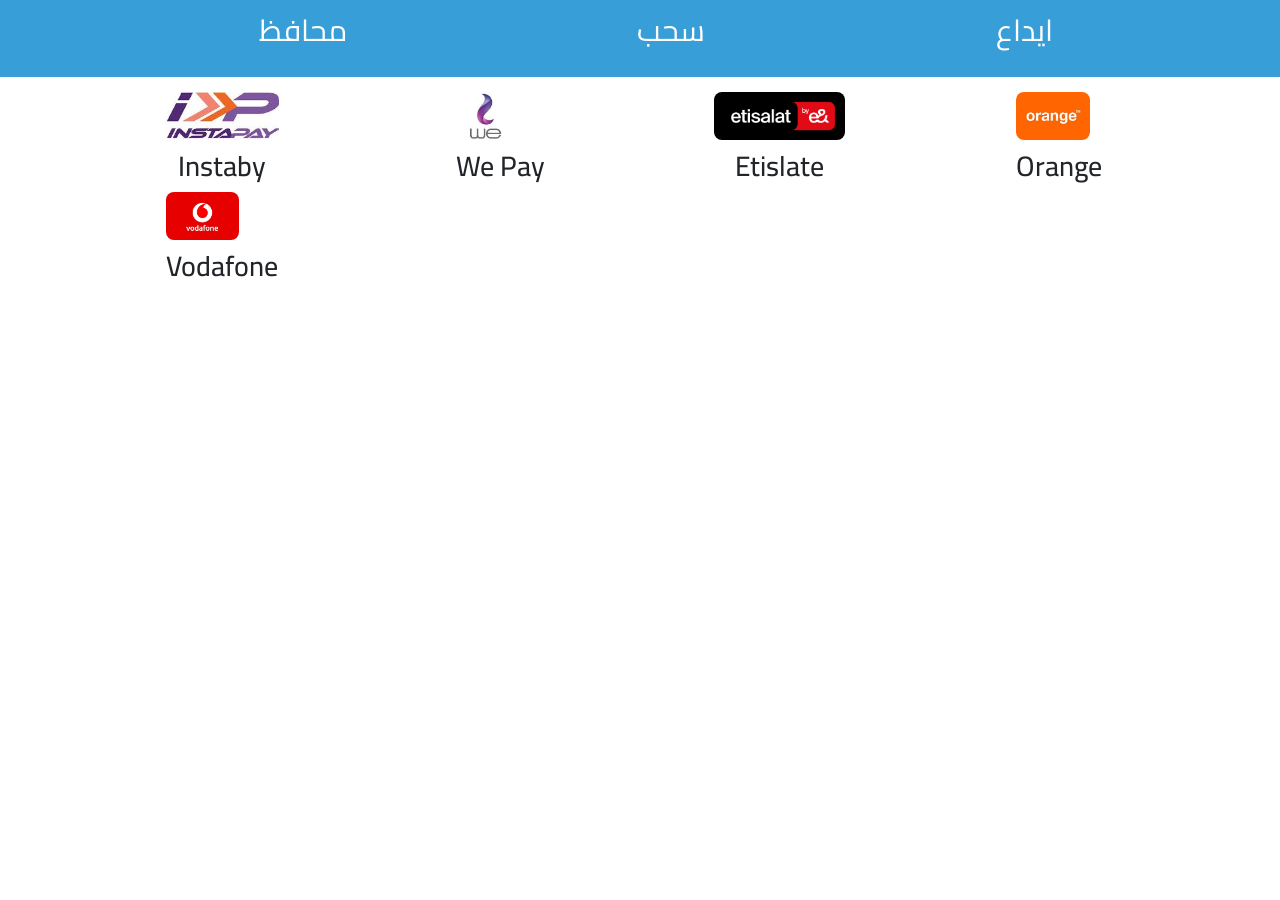
<file: pages/control.html>
<!DOCTYPE html>
<html lang="en">
<head>
    <meta charset="UTF-8">
    <meta http-equiv="X-UA-Compatible" content="IE=edge">
    <meta name="viewport" content="width=device-width, initial-scale=1.0">
    <title> لوحة التحكم</title>
    <link rel="stylesheet" href="../css/all.css">
    <link rel="stylesheet" href="../css/normalize.css">
    <link href="https://cdn.jsdelivr.net/npm/bootstrap@5.1.3/dist/css/bootstrap.min.css" rel="stylesheet">
    <script src="https://cdn.jsdelivr.net/npm/bootstrap@5.1.3/dist/js/bootstrap.bundle.min.js"></script>
    <link rel="stylesheet" href="./index.css">
    <link rel="stylesheet" href="./control.css">

</head>
<body >
    <div class="control">
        <div class="control-nav">
            <div class="container">
                <div class="control-nav-content">
                    <ul>
                        <li>محافظ</li>
                        <li>سحب </li>
                        <li>ايداع</li>
                    </ul>
                </div>
            </div>
        </div>
        <div class="section">
            <div class="container">
                <div class="control-content">
                    <div class="pay">
                        <img src="../imges/instaby.jpg" alt="" srcset="">
                        <h3>instaby</h3>
                    </div>
                    <div class="pay">
                        <img src="../imges/we.jpg" alt="" srcset="">
                        <h3>we pay</h3>
                    </div>
                    <div class="pay">
                        <img src="../imges/etislate.jpg" alt="" srcset="">
                        <h3>etislate </h3>
                    </div>
                    <div class="pay">
                        <img src="../imges/orange.jpg" alt="" srcset="">
                        <h3>orange</h3>
                    </div>
                    <div class="pay">
                        <img src="../imges/vodafone.jpg" alt="" srcset="">
                        <h3>vodafone</h3>
                    </div>
                </div>
            </div>
         </div>   
    </div>
   
</body>
</html>
</file>
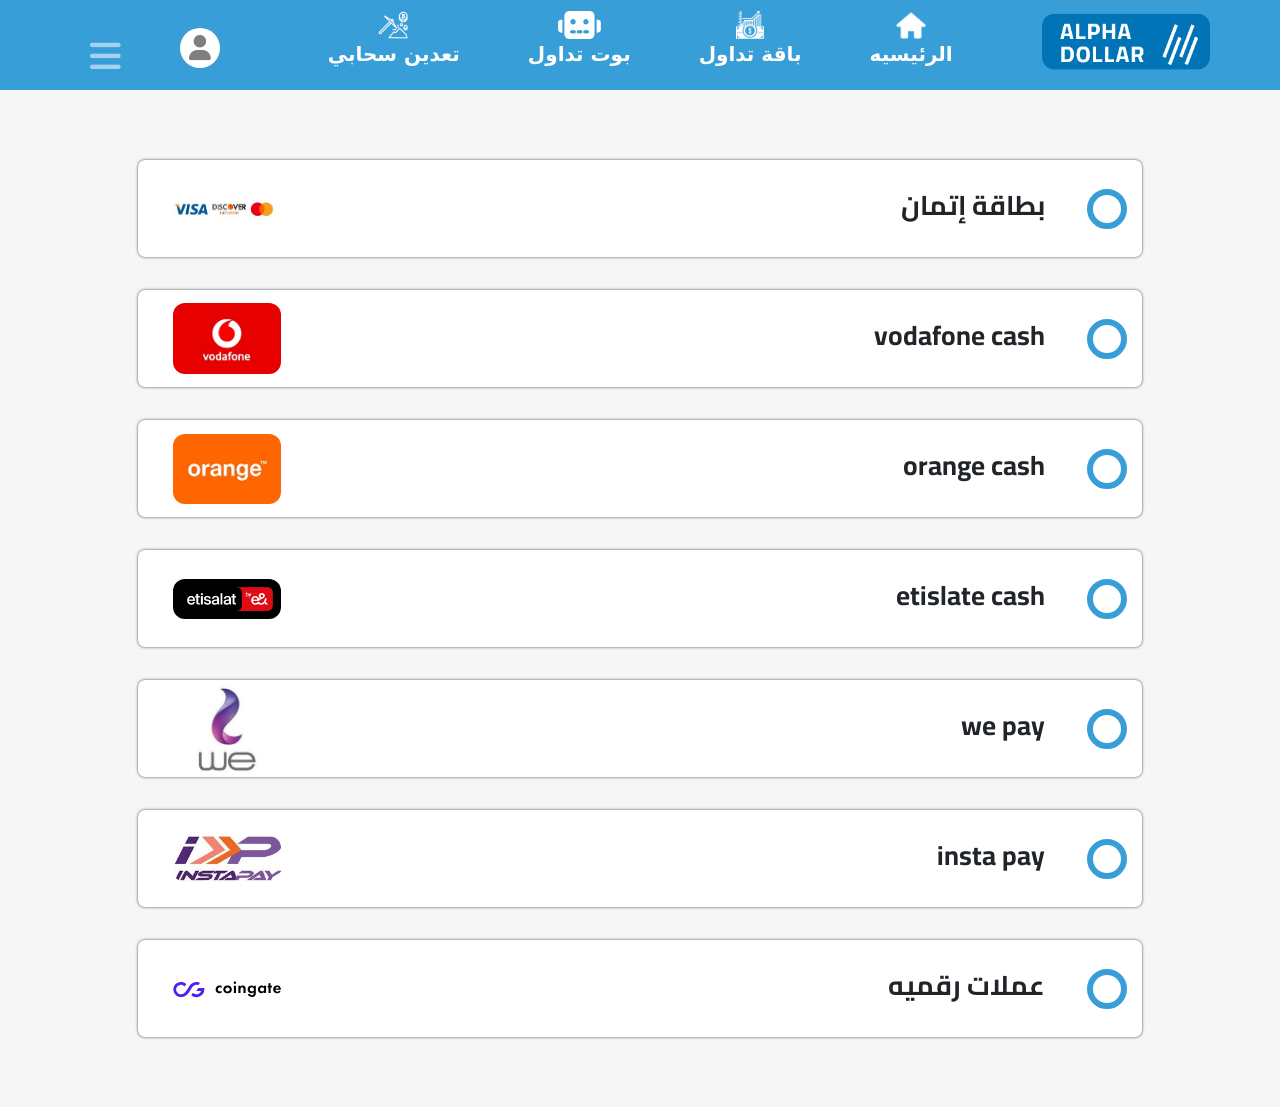
<file: pages/deposit.html>
<!DOCTYPE html>
<html lang="en">
<head>
    <meta charset="UTF-8">
    <meta http-equiv="X-UA-Compatible" content="IE=edge">
    <meta name="viewport" content="width=device-width, initial-scale=1.0">
    <title> الايداع</title>
    <link rel="stylesheet" href="../css/all.css">
    <link rel="stylesheet" href="../css/normalize.css">
    <link rel="stylesheet" href="../css/normalize.css">
    <link rel="stylesheet" href="../bootstrap/css/bootstrap.min.css">
    <link rel="stylesheet" href="./index.css">
    <link rel="stylesheet" href="./withdraw.css">
    <link rel="stylesheet" href="./deposit.css">
</head>
<body style="background-color: #f6f6f6;">
    <div class="our-nav">
        <div class="nav-container">
            <div class="our-nav-content">
                <div class="icons">
                    <i class="fa-solid fa-bars one" id="menu"></i>
                    <div class="user"><a href="./user.html"><i class="fa-solid fa-user "></i></a></div>    
                </div>
                <div class="links">
                        <a href="./taden.html"> <img src="../imges/newtaden.png" alt="" srcset=""> <h3>تعدين سحابي</h3></a>
                        <a href="./bot.html"> <img src="../imges/forex ropot (1).png" alt="" srcset=""> <h3>بوت تداول</h3></a>
                        <a href="./packages.html"> <img src="../imges/nv.png" alt="" srcset=""> <h3>باقة تداول</h3></a>
                        <a href="../index.html"> <img src="../imges/homeicon-white.png" alt="" srcset=""> <h3> الرئيسيه</h3></a>
                </div>
                <div class="logo">
                    <img src="../imges/newlogo.png" alt="" srcset="">
                </div>
               <!-- start pages -->
               <div class="side-bar" id="setting">
                <button type="button" class="btn-close btn-close-white m-auto close " id="close" ></button> 
                <div class="side-bar-content">
                    <a class="side" href="../index.html">
                        <img src="../imges/home-icon.svg" alt="" srcset="">
                        <h3>الصفحه الرئيسيه</h3>
                    </a>
                    <a class="side" href="./user.html">
                        <img src="../imges/circle-user-solid (1).svg" alt="" srcset="">
                        <h3> حسابي الشخصي</h3>
                    </a>
                    <a class="side" href="./packages.html">
                        <img src="../imges/capital.png" alt="" srcset="">
                        <h3>باقات تداول</h3>
                    </a>
                    <a class="side" href="./bot.html">
                        <img src="../imges/ropot (1).svg" alt="" srcset="">
                        <h3> بوت تداول</h3>
                    </a>
                    <a class="side" href="./taden.html">
                        <img src="../imges/taden2.png" alt="" srcset="">
                        <h3> تعدين سحابي</h3>
                    </a>
                    <a class="side" href="../index.html#qard">
                        <img src="../imges/hand-holding-dollar-solid.png" alt="" srcset="">
                        <h3> قرض استثمار</h3>
                    </a>
                    <a class="side" href="../index.html#coin">
                        <img src="../imges/ALPHA.png" alt="" srcset="">
                        <h3> عملة ألفا كوين</h3>
                    </a>
                    <a class="side" href="./about.html">
                        <img src="../imges/circle-info-solid (1).svg" alt="" srcset="">
                        <h3> حول الشركه </h3>
                    </a>
                    <a class="side" href="./questions.html">
                        <img src="../imges/Q&A.png" alt="" srcset="">
                        <h3> سؤال وجواب </h3>
                    </a>
                    <a class="side" href="./bolcks.html">
                        <img src="../imges/ban-solid.png" alt="" srcset="">
                        <h3> محظورات ونصائح  </h3>
                    </a>
                    <a class="side" href="../index.html#system">
                        <img src="../imges/people-group-solid.svg" alt="" srcset="">
                        <h3> التسويق بالعموله   </h3>
                    </a>
                    <a class="side" href="./privacy.html">
                        <img src="../imges/lock-solid.png" alt="" srcset="">
                        <h3> سياسة الخصوصيه   </h3>
                    </a>
                    <a class="side" href="./Rules.html">
                        <img src="../imges/circle-question-solid.png" alt="" srcset="">
                        <h3> الشروط والاحكام   </h3>
                    </a>
                    <a class="side" href="../index.html#footer">
                        <img src="../imges/call-center.png" alt="" srcset="">
                        <h3> تواصل معنا   </h3>
                    </a>
                    <a class="side" href="../index.html#download">
                        <img src="../imges/download-solid.png" alt="" srcset="">
                        <h3> تثبيت التطبيق    </h3>
                    </a>
                </div>
               </div>
            <!-- end pages -->
            </div>
        </div>
    </div>    
    <div class="methods">
        <div class="container">
            <div class="methods-content">
                <div class="method-box" data-target="div1">
                    <img src="../imges/visa.jpeg" alt="" srcset="" class="visa">
                    <div class="method-info">
                        <h3>بطاقة إتمان</h3>
                        <div class="circle"></div>
                    </div>
                </div>
                <div class="method-box" data-target="div2">
                    <img src="../imges/vodafone.jpg" alt="" srcset="">
                    <div class="method-info">
                        <h3> vodafone cash</h3>
                        <div class="circle"></div>
                    </div>
                </div>
                <div class="method-box" data-target="div3">
                    <img src="../imges/orange.jpg" alt="" srcset="">
                    <div class="method-info">
                        <h3> orange cash</h3>
                        <div class="circle"></div>
                    </div>
                </div>
                <div class="method-box" data-target="div4">
                    <img src="../imges/etislate.jpg" alt="" srcset="">
                    <div class="method-info">
                        <h3> etislate cash</h3>
                        <div class="circle"></div>
                    </div>
                </div>
                <div class="method-box" data-target="div5">
                    <img src="../imges/we.jpg" alt="" srcset="">
                    <div class="method-info">
                        <h3> we pay</h3>
                        <div class="circle"></div>
                    </div>
                </div>
                <div class="method-box" data-target="div6">
                    <img src="../imges/instaby.jpg" alt="" srcset="">
                    <div class="method-info">
                        <h3> insta pay</h3>
                        <div class="circle"></div>
                    </div>
                </div>
                <div class="method-box" data-target="div7">
                    <img src="../imges/coingate.svg" alt="" srcset="">
                    <div class="method-info">
                        <h3> عملات رقميه</h3>
                        <div class="circle"></div>
                    </div>
                </div>
            </div>
        </div>
    </div>
    <div class="pay-cards">
        <div class="container">
            <div class="pay-cards-content">
                <div class="pay-box " id="div1">
                    <div class="pay-heading">
                        <img src="../imges/visa.jpeg" alt="" srcset="">
                        <div class="pay-info">
                            <h3>بطاقة إتمان </h3>
                            <div class="pay-circle"></div>
                        </div>
                    </div>
                    <div class="pargaph">
                        <p>هذه الخدمه غير متاحه في بلدك برجاء <br> اختيار طريقه اخري من القائمه</p>
                    </div>
                </div>
                <div class="pay-box" id="div2">
                    <div class="pay-heading">
                        <img src="../imges/vodafone.jpg" alt="" srcset="">
                        <div class="pay-info">
                            <h3>vodafone cash</h3>
                            <div class="pay-circle"></div>
                        </div>
                    </div>
                    <div class="inputs">
                        <input class=" form-control" type="text" name="" id="" placeholder="قيمة الايداع بالدولار">
                        <input class=" form-control" type="text" name="" id="" placeholder="قيمة الايداع بالجنيه">
                    </div>
                    <div class="numbers">
                        <div class="validate-number des">
                            <h3 class=" text-danger"><span class="countdown"></span></h3>
                            <h3>صلاحية العمليه</h3>
                        </div>
                        <div class="process-number des">
                            <h3>645152632</h3>
                            <h3>: رقم العمليه</h3>
                        </div>
                    </div>
                    <div class="pay-account">
                        <div class="validate-number des">
                            <h3>012578465</h3>
                            <h3 class="copy"> نسخ</h3>
                        </div>
                        <div class="process-number des">
                            <h3>  حساب الدفع</h3>
                        </div>
                    </div>
                   
                    <div class="card-number">
                        <input class=" form-control num" type="text" name="" id="" placeholder="رقم محفظتك المدفوع من خلالها">
                    </div>
                    <div class="information">
                        <h3>
                            <span class="arrow">&#9658;</span>
                            تعليمات الدفع
                          </h3>
                          <div class="instructions">
                                <p>١- تسجيل قيمة الايداع بالجنية من ثم الدفع خلال فترة صلاحية الطلب  ٢- الرجاء تسجيل رقم محفظة الهاتف التي تم التحويل من خلالها حتى يتم مراجعة عملية الدفع بنجاح ٣- في حالة انتهاء صلاحية الطلب الرجاء الضغط على  <a href="">تقديم طلب جديد</a> ٤-  في حالة فشل عملية الدفع الرجاء الضغط على <a href="">انشاء طلب جديد</a> من ثم محاولة الدفع على رقم حساب جديد ٥- بالرجاء الدفع من خلال محافظ الهاتف المحمول فقط ٦-  في حالة الدفع بقيمة إيداع اقل مما تم تسجيلها  في خانة قيمة الإيداع بالجنية لن يتم الموافقة على عملية الدفع مطلقاً ٧-  في حالة التحويل على رقم حساب معين بعد إنتهاء صلاحية الطلب او تغير رقم حساب الدفع تلقائياً و اصبح رقم جديد بالرجاء تسجيل رقم المحفظة التي تم التحويل من خلالها على رقم حساب الدفع السابق و تسجيل قيمة الإيداع بالجنية و قيمة الإيداع بالدولار و إستكمال عملية الدفع بشكل طبيعي من ثم انتظار مراجعة طلبك</p>
                           </div>
                    </div>
                    <button class="request"> تسجيل عملية الدفع</button>
                </div>
                <div class="pay-box" id="div3">
                    <div class="pay-heading">
                        <img src="../imges/orange.jpg" alt="" srcset="">
                        <div class="pay-info">
                            <h3>orange cash</h3>
                            <div class="pay-circle"></div>
                        </div>
                    </div>
                    <div class="inputs">
                        <input class=" form-control" type="text" name="" id="" placeholder="قيمة الايداع بالدولار">
                        <input class=" form-control" type="text" name="" id="" placeholder="قيمة الايداع بالجنيه">
                    </div>
                    <div class="numbers">
                        <div class="validate-number des">
                            <h3 class=" text-danger"><span class="countdown"></span></h3>
                            <h3>صلاحية العمليه</h3>
                        </div>
                        <div class="process-number des">
                            <h3>645152632</h3>
                            <h3>: رقم العمليه</h3>
                        </div>
                    </div>
                    <div class="pay-account">
                        <div class="validate-number des">
                            <h3>012578465</h3>
                            <h3 class="copy"> نسخ</h3>
                        </div>
                        <div class="process-number des">
                            <h3>  حساب الدفع</h3>
                        </div>
                    </div>
                   
                    <div class="card-number">
                        <input class=" form-control num" type="text" name="" id="" placeholder="رقم محفظتك المدفوع من خلالها">
                    </div>
                    <div class="information">
                        <h3>
                            <span class="arrow">&#9658;</span>
                            تعليمات الدفع
                          </h3>
                          <div class="instructions">
                                <p>١- تسجيل قيمة الايداع بالجنية من ثم الدفع خلال فترة صلاحية الطلب  ٢- الرجاء تسجيل رقم محفظة الهاتف التي تم التحويل من خلالها حتى يتم مراجعة عملية الدفع بنجاح ٣- في حالة انتهاء صلاحية الطلب الرجاء الضغط على  <a href="">تقديم طلب جديد</a> ٤-  في حالة فشل عملية الدفع الرجاء الضغط على <a href="">انشاء طلب جديد</a> من ثم محاولة الدفع على رقم حساب جديد ٥- بالرجاء الدفع من خلال محافظ الهاتف المحمول فقط ٦-  في حالة الدفع بقيمة إيداع اقل مما تم تسجيلها  في خانة قيمة الإيداع بالجنية لن يتم الموافقة على عملية الدفع مطلقاً ٧-  في حالة التحويل على رقم حساب معين بعد إنتهاء صلاحية الطلب او تغير رقم حساب الدفع تلقائياً و اصبح رقم جديد بالرجاء تسجيل رقم المحفظة التي تم التحويل من خلالها على رقم حساب الدفع السابق و تسجيل قيمة الإيداع بالجنية و قيمة الإيداع بالدولار و إستكمال عملية الدفع بشكل طبيعي من ثم انتظار مراجعة طلبك</p>
                           </div>
                    </div>
                    <button class="request"> تسجيل عملية الدفع</button>
                </div>
                <div class="pay-box" id="div4">
                    <div class="pay-heading">
                        <img src="../imges/etislate.jpg" alt="" srcset="">
                        <div class="pay-info">
                            <h3>etislate cash</h3>
                            <div class="pay-circle"></div>
                        </div>
                    </div>
                    <div class="inputs">
                        <input class=" form-control" type="text" name="" id="" placeholder="قيمة الايداع بالدولار">
                        <input class=" form-control" type="text" name="" id="" placeholder="قيمة الايداع بالجنيه">
                    </div>
                    <div class="numbers">
                        <div class="validate-number des">
                            <h3 class=" text-danger"><span class="countdown"></span></h3>
                            <h3>صلاحية العمليه</h3>
                        </div>
                        <div class="process-number des">
                            <h3>645152632</h3>
                            <h3>: رقم العمليه</h3>
                        </div>
                    </div>
                    <div class="pay-account">
                        <div class="validate-number des">
                            <h3>012578465</h3>
                            <h3 class="copy"> نسخ</h3>
                        </div>
                        <div class="process-number des">
                            <h3>  حساب الدفع</h3>
                        </div>
                    </div>
                   
                    <div class="card-number">
                        <input class=" form-control num" type="text" name="" id="" placeholder="رقم محفظتك المدفوع من خلالها">
                    </div>
                    <div class="information">
                        <h3>
                            <span class="arrow">&#9658;</span>
                            تعليمات الدفع
                          </h3>
                          <div class="instructions">
                                <p>١- تسجيل قيمة الايداع بالجنية من ثم الدفع خلال فترة صلاحية الطلب  ٢- الرجاء تسجيل رقم محفظة الهاتف التي تم التحويل من خلالها حتى يتم مراجعة عملية الدفع بنجاح ٣- في حالة انتهاء صلاحية الطلب الرجاء الضغط على  <a href="">تقديم طلب جديد</a> ٤-  في حالة فشل عملية الدفع الرجاء الضغط على <a href="">انشاء طلب جديد</a> من ثم محاولة الدفع على رقم حساب جديد ٥- بالرجاء الدفع من خلال محافظ الهاتف المحمول فقط ٦-  في حالة الدفع بقيمة إيداع اقل مما تم تسجيلها  في خانة قيمة الإيداع بالجنية لن يتم الموافقة على عملية الدفع مطلقاً ٧-  في حالة التحويل على رقم حساب معين بعد إنتهاء صلاحية الطلب او تغير رقم حساب الدفع تلقائياً و اصبح رقم جديد بالرجاء تسجيل رقم المحفظة التي تم التحويل من خلالها على رقم حساب الدفع السابق و تسجيل قيمة الإيداع بالجنية و قيمة الإيداع بالدولار و إستكمال عملية الدفع بشكل طبيعي من ثم انتظار مراجعة طلبك</p>
                           </div>
                    </div>
                    <button class="request"> تسجيل عملية الدفع</button>
                </div>
                <div class="pay-box" id="div5">
                    <div class="pay-heading">
                        <img src="../imges/we.jpg" alt="" srcset="">
                        <div class="pay-info">
                            <h3>we pay</h3>
                            <div class="pay-circle"></div>
                        </div>
                    </div>
                    <div class="inputs">
                        <input class=" form-control" type="text" name="" id="" placeholder="قيمة الايداع بالدولار">
                        <input class=" form-control" type="text" name="" id="" placeholder="قيمة الايداع بالجنيه">
                    </div>
                    <div class="numbers">
                        <div class="validate-number des">
                            <h3 class=" text-danger"><span class="countdown"></span></h3>
                            <h3>صلاحية العمليه</h3>
                        </div>
                        <div class="process-number des">
                            <h3>645152632</h3>
                            <h3>: رقم العمليه</h3>
                        </div>
                    </div>
                    <div class="pay-account">
                        <div class="validate-number des">
                            <h3>012578465</h3>
                            <h3 class="copy"> نسخ</h3>
                        </div>
                        <div class="process-number des">
                            <h3>  حساب الدفع</h3>
                        </div>
                    </div>
                   
                    <div class="card-number">
                        <input class=" form-control num" type="text" name="" id="" placeholder="رقم محفظتك المدفوع من خلالها">
                    </div>
                    <div class="information">
                        <h3>
                            <span class="arrow">&#9658;</span>
                            تعليمات الدفع
                          </h3>
                          <div class="instructions">
                                <p>١- تسجيل قيمة الايداع بالجنية من ثم الدفع خلال فترة صلاحية الطلب  ٢- الرجاء تسجيل رقم محفظة الهاتف التي تم التحويل من خلالها حتى يتم مراجعة عملية الدفع بنجاح ٣- في حالة انتهاء صلاحية الطلب الرجاء الضغط على  <a href="">تقديم طلب جديد</a> ٤-  في حالة فشل عملية الدفع الرجاء الضغط على <a href="">انشاء طلب جديد</a> من ثم محاولة الدفع على رقم حساب جديد ٥- بالرجاء الدفع من خلال محافظ الهاتف المحمول فقط ٦-  في حالة الدفع بقيمة إيداع اقل مما تم تسجيلها  في خانة قيمة الإيداع بالجنية لن يتم الموافقة على عملية الدفع مطلقاً ٧-  في حالة التحويل على رقم حساب معين بعد إنتهاء صلاحية الطلب او تغير رقم حساب الدفع تلقائياً و اصبح رقم جديد بالرجاء تسجيل رقم المحفظة التي تم التحويل من خلالها على رقم حساب الدفع السابق و تسجيل قيمة الإيداع بالجنية و قيمة الإيداع بالدولار و إستكمال عملية الدفع بشكل طبيعي من ثم انتظار مراجعة طلبك</p>
                           </div>
                    </div>
                    <button class="request"> تسجيل عملية الدفع</button>
                </div>
                <div class="pay-box" id="div6">
                    <div class="pay-heading">
                        <img src="../imges/instaby.jpg" alt="" srcset="">
                        <div class="pay-info">
                            <h3>insta pay</h3>
                            <div class="pay-circle"></div>
                        </div>
                    </div>
                    <div class="inputs">
                        <input class=" form-control" type="text" name="" id="" placeholder="قيمة الايداع بالدولار">
                        <input class=" form-control" type="text" name="" id="" placeholder="قيمة الايداع بالجنيه">
                    </div>
                    <div class="numbers">
                        <div class="validate-number des">
                            <h3 class=" text-danger"><span class="countdown"></span></h3>
                            <h3>صلاحية العمليه</h3>
                        </div>
                        <div class="process-number des">
                            <h3>645152632</h3>
                            <h3>: رقم العمليه</h3>
                        </div>
                    </div>
                    <div class="pay-account">
                        <div class="validate-number des">
                            <h3>012578465</h3>
                            <h3 class="copy"> نسخ</h3>
                        </div>
                        <div class="process-number des">
                            <h3></h3>
                            <h3>  حساب الدفع</h3>
                        </div>
                    </div>
                   
                    <div class="card-number">
                        <input class=" form-control num" type="text" name="" id="" placeholder="رقم محفظتك المدفوع من خلالها">
                    </div>
                    <div class="information">
                        <h3>
                            <span class="arrow">&#9658;</span>
                            تعليمات الدفع
                          </h3>
                          <div class="instructions">
                                <p>١- تسجيل قيمة الايداع بالجنية من ثم الدفع خلال فترة صلاحية الطلب  ٢- الرجاء تسجيل رقم محفظة الهاتف التي تم التحويل من خلالها حتى يتم مراجعة عملية الدفع بنجاح ٣- في حالة انتهاء صلاحية الطلب الرجاء الضغط على  <a href="">تقديم طلب جديد</a> ٤-  في حالة فشل عملية الدفع الرجاء الضغط على <a href="">انشاء طلب جديد</a> من ثم محاولة الدفع على رقم حساب جديد ٥- بالرجاء الدفع من خلال محافظ الهاتف المحمول فقط ٦-  في حالة الدفع بقيمة إيداع اقل مما تم تسجيلها  في خانة قيمة الإيداع بالجنية لن يتم الموافقة على عملية الدفع مطلقاً ٧-  في حالة التحويل على رقم حساب معين بعد إنتهاء صلاحية الطلب او تغير رقم حساب الدفع تلقائياً و اصبح رقم جديد بالرجاء تسجيل رقم المحفظة التي تم التحويل من خلالها على رقم حساب الدفع السابق و تسجيل قيمة الإيداع بالجنية و قيمة الإيداع بالدولار و إستكمال عملية الدفع بشكل طبيعي من ثم انتظار مراجعة طلبك</p>
                           </div>
                    </div>
                    <button class="request"> تسجيل عملية الدفع</button>
                </div>
                <div class="pay-box" id="div7">
                    <div class="pay-heading">
                        <img src="../imges/coingate.svg" alt="" srcset="">
                        <div class="pay-info">
                            <h3> عملات رقميه</h3>
                            <div class="pay-circle"></div>
                        </div>
                    </div>
                    <div class="process-number ">
                            <h3>645152632</h3>
                            <h3>: رقم العمليه</h3>
                    </div>
                    <div class="card-number">
                        <input class=" form-control num" type="text" name="" id="" placeholder="    قيمة الايداع بالدولار">
                    </div>
                    <div class="information">
                        <h3>
                            <span class="arrow">&#9658;</span>
                            تعليمات الدفع
                          </h3>
                          <div class="instructions">
                               <p>أنت على وشك الدفع باستخدام العملة المشفرة. ونظرا لطبيعتها فإن العملة الرقمية، والنقود المساعدة والأصول الرقمية لا يمكن استردادها وأسعار صرفها متقلبة للغاية وانتقالية. نحن غير مسؤولين عن أي خطر، بما في ذلك على سبيل المثال لا الحصر، مخاطر أسعار الصرف ومخاطر السوق. المنتجات التي تم شراؤها باستخدام العملة الرقمية، النقود المساعدة أو الأصول الرقمية غير قابلة للاسترداد.

                                • يرجى الملاحظة أنه لم يتم استلام مدفوعات المشفرة على الفور لأنها تتطلب تأكيدات متعددة على البلوك تشين. يمكن أن يستغرق تأكيد الدفع إلى غاية ساعات قليلة ولكن عادة ما يحدث الأمر في غضون ٢٠ دقيقة.
                                
                                • عند إكمال عملية الدفع، انقر على "متابعة إلى لوحة التحكّم" وسيتم إعادة توجيهك إلى لوحة التحكم</p>
                           </div>
                    </div>
                    <button class="request"> اكمال عملية الدفع</button>
                </div>
            </div>
        </div>
    </div>
    <script src="../js/jequery.js"></script>
    <script src="../js/main.js"></script>
    <script src="../js/withdraw.js"></script>
    <script src="../bootstrap/js/bootstrap.min.js"></script>
</body>
</html>
</file>
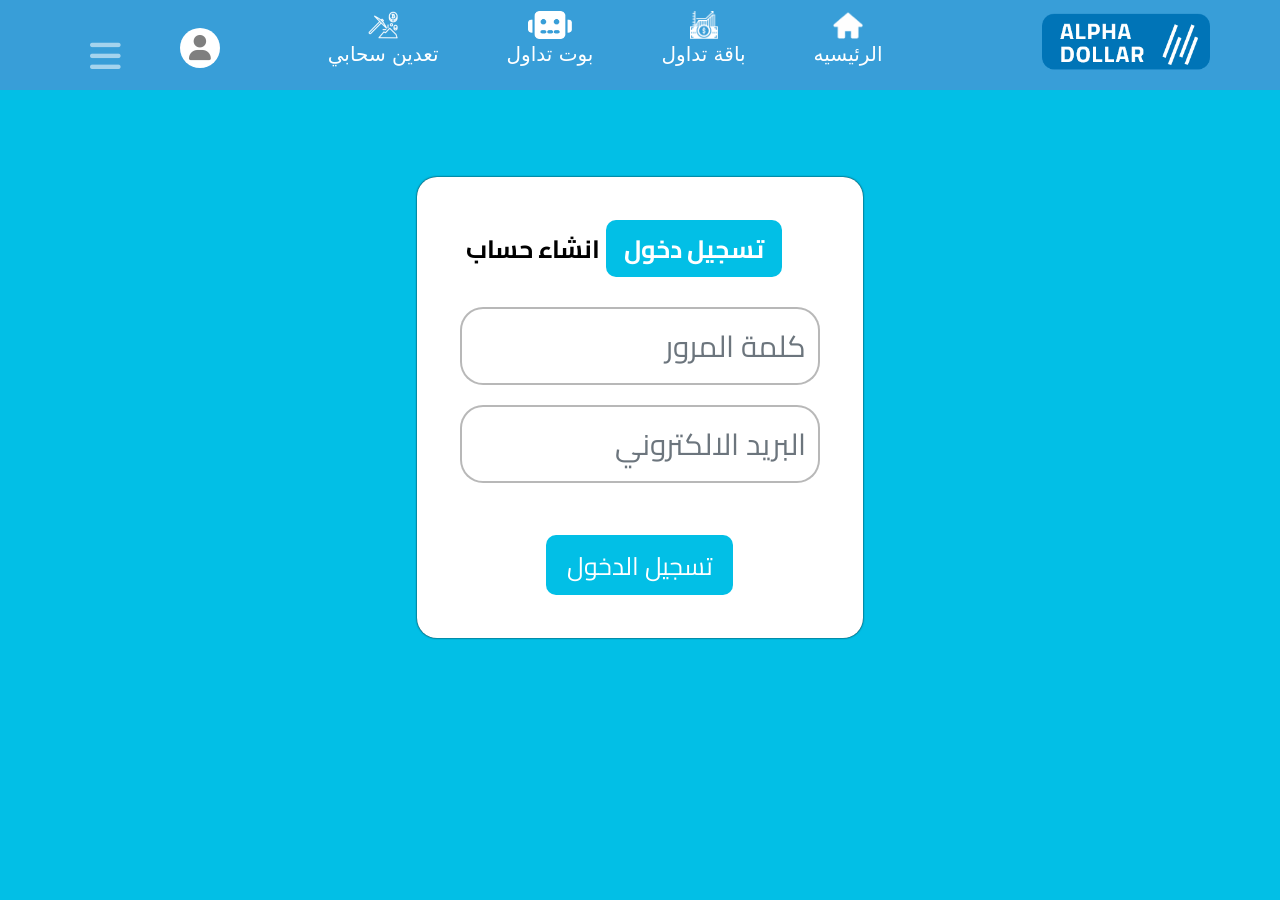
<file: pages/login.html>
<!DOCTYPE html>
<html lang="en">
<head>
    <meta charset="UTF-8">
    <meta http-equiv="X-UA-Compatible" content="IE=edge">
    <meta name="viewport" content="width=device-width, initial-scale=1.0">
    <title>تسجيل الدخول</title>
    <link rel="stylesheet" href="../css/all.css">
    <link rel="stylesheet" href="../css/normalize.css">
    <link rel="stylesheet" href="../css/normalize.css">
   
   <link rel="stylesheet" href="../bootstrap/css/bootstrap.min.css">
    <link rel="stylesheet" href="./index.css">
    <link rel="stylesheet" href="./login.css">

</head>
<body style="background-color: #02BFE6; ">
    <div class="our-nav">
        <div class="nav-container">
            <div class="our-nav-content">
                <div class="icons">
                    <i class="fa-solid fa-bars one" id="menu"></i>
                    <div class="user"><a href="./user.html"><i class="fa-solid fa-user "></i></a></div>    
                </div>
                <div class="links">
                        <a href="./taden.html"> <img src="../imges/newtaden.png" alt="" srcset=""> <h3>تعدين سحابي</h3></a>
                        <a href="./bot.html"> <img src="../imges/forex ropot (1).png" alt="" srcset=""> <h3>بوت تداول</h3></a>
                        <a href="./packages.html"> <img src="../imges/nv.png" alt="" srcset=""> <h3>باقة تداول</h3></a>
                        <a href="../index.html"> <img src="../imges/homeicon-white.png" alt="" srcset=""> <h3> الرئيسيه</h3></a>
                </div>
                <div class="logo">
                    <img src="../imges/newlogo.png" alt="" srcset="">
                </div>
               <!-- start pages -->
               <div class="side-bar" id="setting">
                <button type="button" class="btn-close btn-close-white m-auto close " id="close" ></button> 
                <div class="side-bar-content">
                    <a class="side" href="../index.html">
                        <img src="../imges/home-icon.svg" alt="" srcset="">
                        <h3>الصفحه الرئيسيه</h3>
                    </a>
                    <a class="side" href="./user.html">
                        <img src="../imges/circle-user-solid (1).svg" alt="" srcset="">
                        <h3> حسابي الشخصي</h3>
                    </a>
                    <a class="side" href="./packages.html">
                        <img src="../imges/capital.png" alt="" srcset="">
                        <h3>باقات تداول</h3>
                    </a>
                    <a class="side" href="./bot.html">
                        <img src="../imges/ropot (1).svg" alt="" srcset="">
                        <h3> بوت تداول</h3>
                    </a>
                    <a class="side" href="./taden.html">
                        <img src="../imges/taden2.png" alt="" srcset="">
                        <h3> تعدين سحابي</h3>
                    </a>
                    <a class="side" href="../index.html#qard">
                        <img src="../imges/hand-holding-dollar-solid.png" alt="" srcset="">
                        <h3> قرض استثمار</h3>
                    </a>
                    <a class="side" href="../index.html#coin">
                        <img src="../imges/ALPHA.png" alt="" srcset="">
                        <h3> عملة ألفا كوين</h3>
                    </a>
                    <a class="side" href="./about.html">
                        <img src="../imges/circle-info-solid (1).svg" alt="" srcset="">
                        <h3> حول الشركه </h3>
                    </a>
                    <a class="side" href="./questions.html">
                        <img src="../imges/Q&A.png" alt="" srcset="">
                        <h3> سؤال وجواب </h3>
                    </a>
                    <a class="side" href="./bolcks.html">
                        <img src="../imges/ban-solid.png" alt="" srcset="">
                        <h3> محظورات ونصائح  </h3>
                    </a>
                    <a class="side" href="../index.html#system">
                        <img src="../imges/people-group-solid.svg" alt="" srcset="">
                        <h3> التسويق بالعموله   </h3>
                    </a>
                    <a class="side" href="./privacy.html">
                        <img src="../imges/lock-solid.png" alt="" srcset="">
                        <h3> سياسة الخصوصيه   </h3>
                    </a>
                    <a class="side" href="./Rules.html">
                        <img src="../imges/circle-question-solid.png" alt="" srcset="">
                        <h3> الشروط والاحكام   </h3>
                    </a>
                    <a class="side" href="../index.html#footer">
                        <img src="../imges/call-center.png" alt="" srcset="">
                        <h3> تواصل معنا   </h3>
                    </a>
                    <a class="side" href="../index.html#download">
                        <img src="../imges/download-solid.png" alt="" srcset="">
                        <h3> تثبيت التطبيق    </h3>
                    </a>
                </div>
               </div>
            <!-- end pages -->
            </div>
        </div>
    </div>    
    <div class="content">
        <div class="container">
            <div class="box">
                <div class="login-nav">
                        <button class="create" id="signupButton">انشاء حساب</button>
                        <button class="login" id="loginButton">تسجيل دخول</button>
                </div>
                <div class="login-content" id="content-login">
                    <form action="" method="post" class="login">
                        <input type="text" placeholder="كلمة المرور" class=" form-control">
                        <input type="email" placeholder="البريد الالكتروني" class=" form-control">
                        <input class="submit" type="submit" value="تسجيل الدخول"> 
                    </form>
                </div>
                <div class="create-content" id="content-create">
                    <form id="registrationForm">
                        <div class="form-group ">
                          <input type="text" class="form-control" placeholder="اسم المستخدم" required>
                        </div>
                        <div class="form-group">
                          <input type="email" class="form-control" placeholder="البريد الإلكتروني" required>
                        </div>
                        <div class="form-group">
                          <input type="tel" class="form-control" placeholder="رقم الهاتف" required>
                        </div>
                        <div class="drop">
                            <div class="form-group">
                                <select class="form-control custom-select" required id="countriesDropdown">
                                  <option value="" disabled selected> الدولة</option>
                                </select>
                              </div>
                              <div class="form-group">
                                <select class="form-control" required>
                                  <option value="" disabled selected> الجنس</option>
                                  <option>ذكر</option>
                                  <option>أنثى</option>
                                </select>
                              </div>
                        </div>
                        <div class="drop">
                            <div class="form-group">
                                <input type="text" class="form-control" placeholder=" اليوم" required>
                              </div>
                              <div class="form-group">
                                <input type="text" class="form-control" placeholder=" الشهر" required>
                              </div>
                              <div class="form-group">
                                <input type="text" class="form-control" placeholder=" السنه" required>
                              </div>
                        </div>
                       
                      
                        <div class="form-group">
                          <input type="password" class="form-control" placeholder="انشاء كلمة المرور" required>
                        </div>
                        <div class="form-group">
                          <input type="password" class="form-control" placeholder="تأكيد كلمة المرور" required>
                        </div>
                        <div class="form-group">
                          <input type="text" class="form-control" placeholder=" كود الاحاله  ( اختياري )    ">
                        </div>
                        <div class="form-check">
                          <input type="checkbox" class="form-check-input" required>
                          <label class="form-check-label">أنا لست روبوت</label>
                        </div>
                        <div class="form-check">
                          <input type="checkbox" class="form-check-input" required>
                          <label class="form-check-label accept">أوافق علي <a href="./Rules.html">الشروط والاحكام</a> و <a href="./privacy.html">سياسة الخصوصيه</a></label>
                        </div>
                        <input type="submit" class="submit" value=" إنشاء حساب" > 
                      </form>
                </div>
                

            </div>
        </div>
    </div>
   
    <script src="../js/jequery.js"></script>
    <script src="../js/main.js"></script>
    <script src="../js/login.js"></script>
    <script src="../bootstrap/js/bootstrap.min.js"></script>
</body>
</html>
</file>
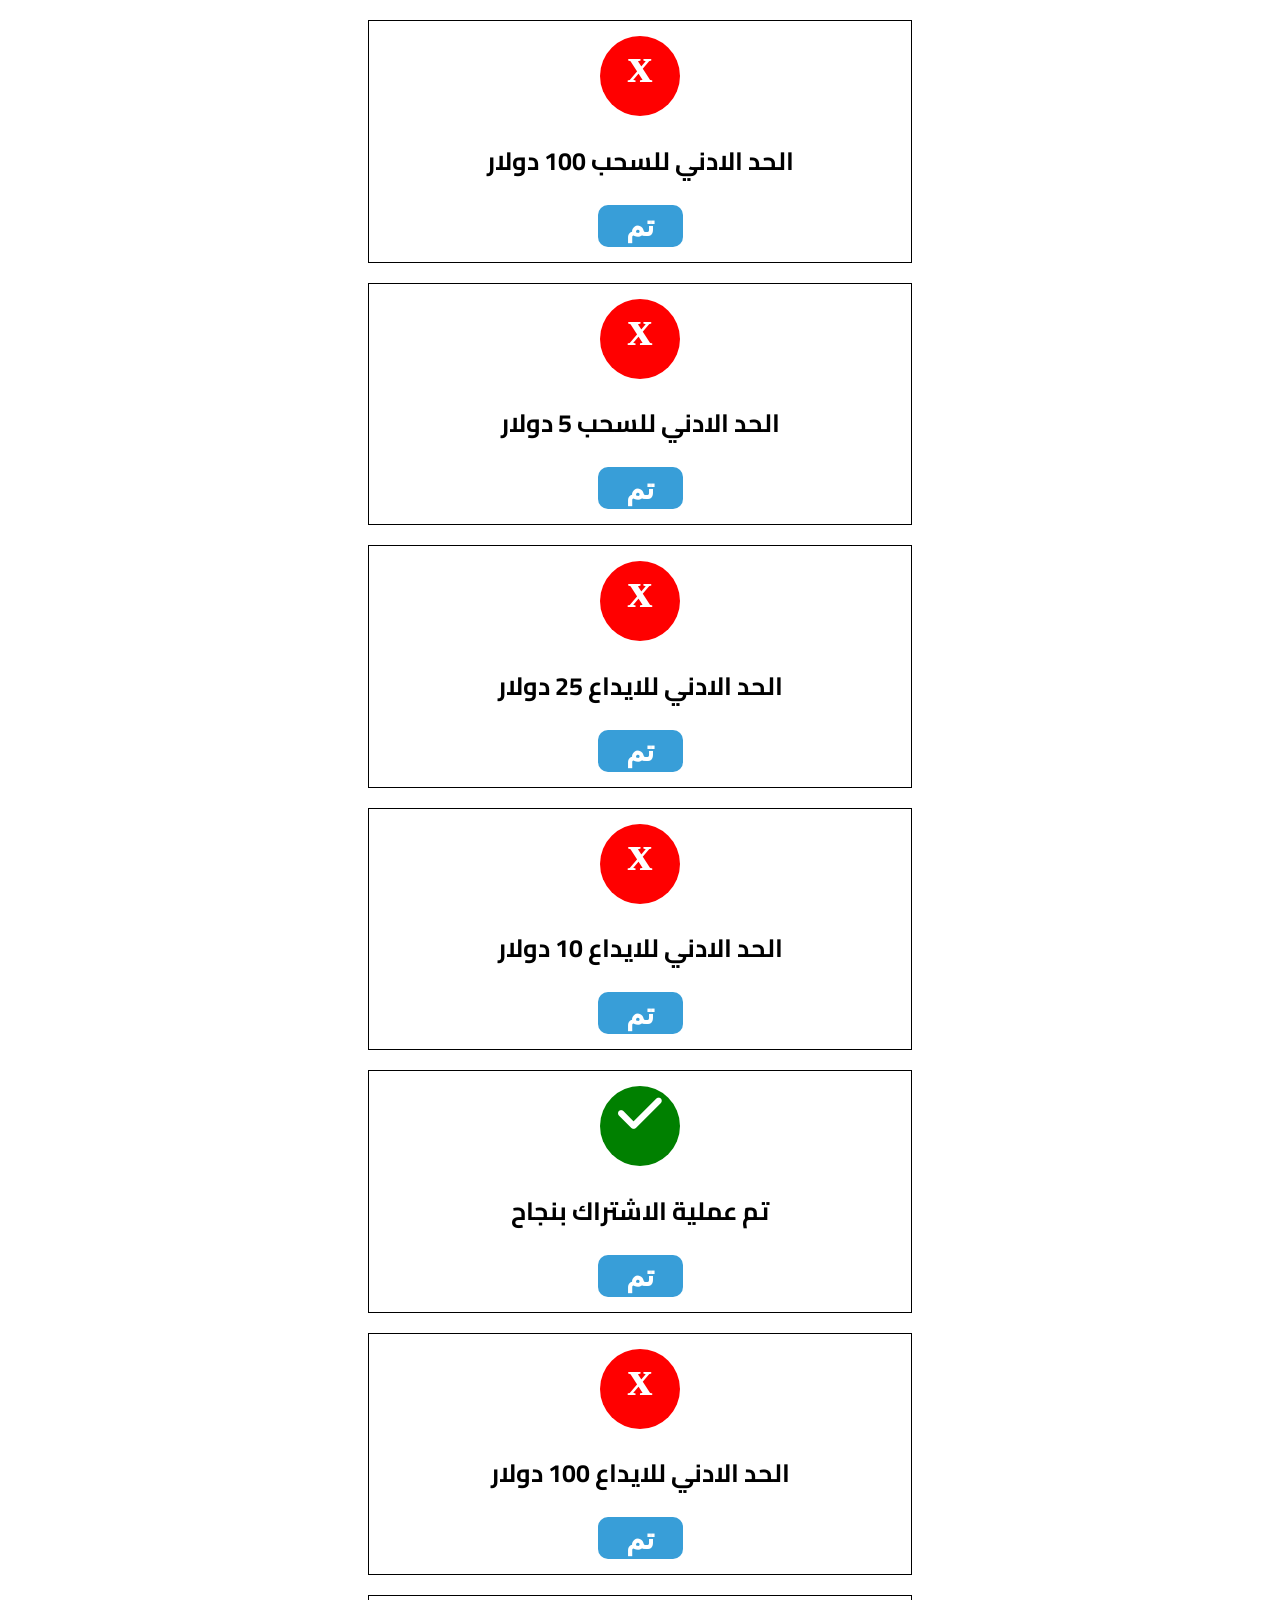
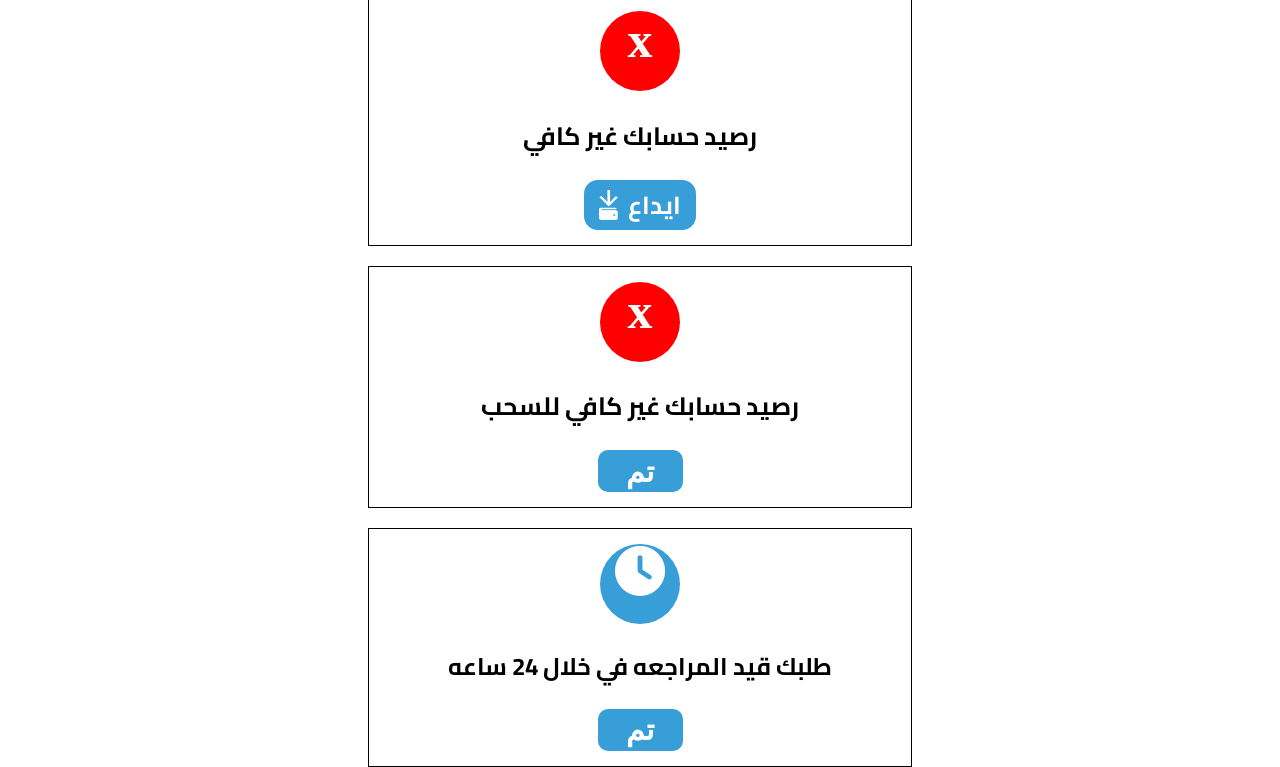
<file: pages/messages.html>
<!DOCTYPE html>
<html lang="en">
<head>
    <meta charset="UTF-8">
    <meta http-equiv="X-UA-Compatible" content="IE=edge">
    <meta name="viewport" content="width=device-width, initial-scale=1.0">
    <title>messages</title>
    <link rel="stylesheet" href="../css/all.css">
    <link rel="stylesheet" href="./user.css">
    <link rel="stylesheet" href="./messages.css">
</head>
<body>
    <!-- message of reject -->
    <div class="reject ">
        <div class="reject-img">
            <h2>x</h2>
        </div>
        <h2>الحد الادني للسحب 100 دولار</h2>
        <button>تم</button>
    </div>
    <!-- message of reject -->
    <div class="reject ">
        <div class="reject-img">
            <h2>x</h2>
        </div>
        <h2>الحد الادني للسحب 5 دولار</h2>
        <button>تم</button>
    </div>
    <!-- message of reject -->
    <div class="reject ">
        <div class="reject-img">
            <h2>x</h2>
        </div>
        <h2>الحد الادني للايداع 25 دولار</h2>
        <button>تم</button>
    </div>
    <!-- message of reject -->
    <div class="reject ">
        <div class="reject-img">
            <h2>x</h2>
        </div>
        <h2>الحد الادني للايداع 10 دولار</h2>
        <button>تم</button>
    </div>
    <!-- message of accept -->
    <div class="accept">
        <div class="accept-img">
            <h2><i class="fa-solid fa-check"></i></h2>
        </div>
        <h2>   تم عملية الاشتراك بنجاح </h2>
        <button>تم</button>
    </div>
    <div class="reject ">
        <div class="reject-img">
            <h2>x</h2>
        </div>
        <h2>الحد الادني للايداع 100 دولار</h2>
        <button>تم</button>
    </div>
    <div class="reject ">
        <div class="reject-img">
            <h2>x</h2>
        </div>
        <h2>   رصيد حسابك غير كافي </h2>
        
        <a href="./deposit.html">
                
                    
                        <img src="../imges/despot.png" alt="" srcset="">
                 
                    <h3>ايداع</h3>
            
            </a>
    
    </div>
    <div class="reject ">
        <div class="reject-img">
            <h2>x</h2>
        </div>
        <h2>   رصيد حسابك غير كافي للسحب</h2>
        <button>تم</button>
    </div>
    <!-- message of pending -->
    <div class="pending pd">
        <div class="pending-img">
            <h2><i class="fa-solid fa-clock"></i></h2>
        </div>
        <h2>  طلبك قيد المراجعه في خلال 24 ساعه</h2>
        <button>تم</button>
    </div>
   
 
</body>
</html>
</file>
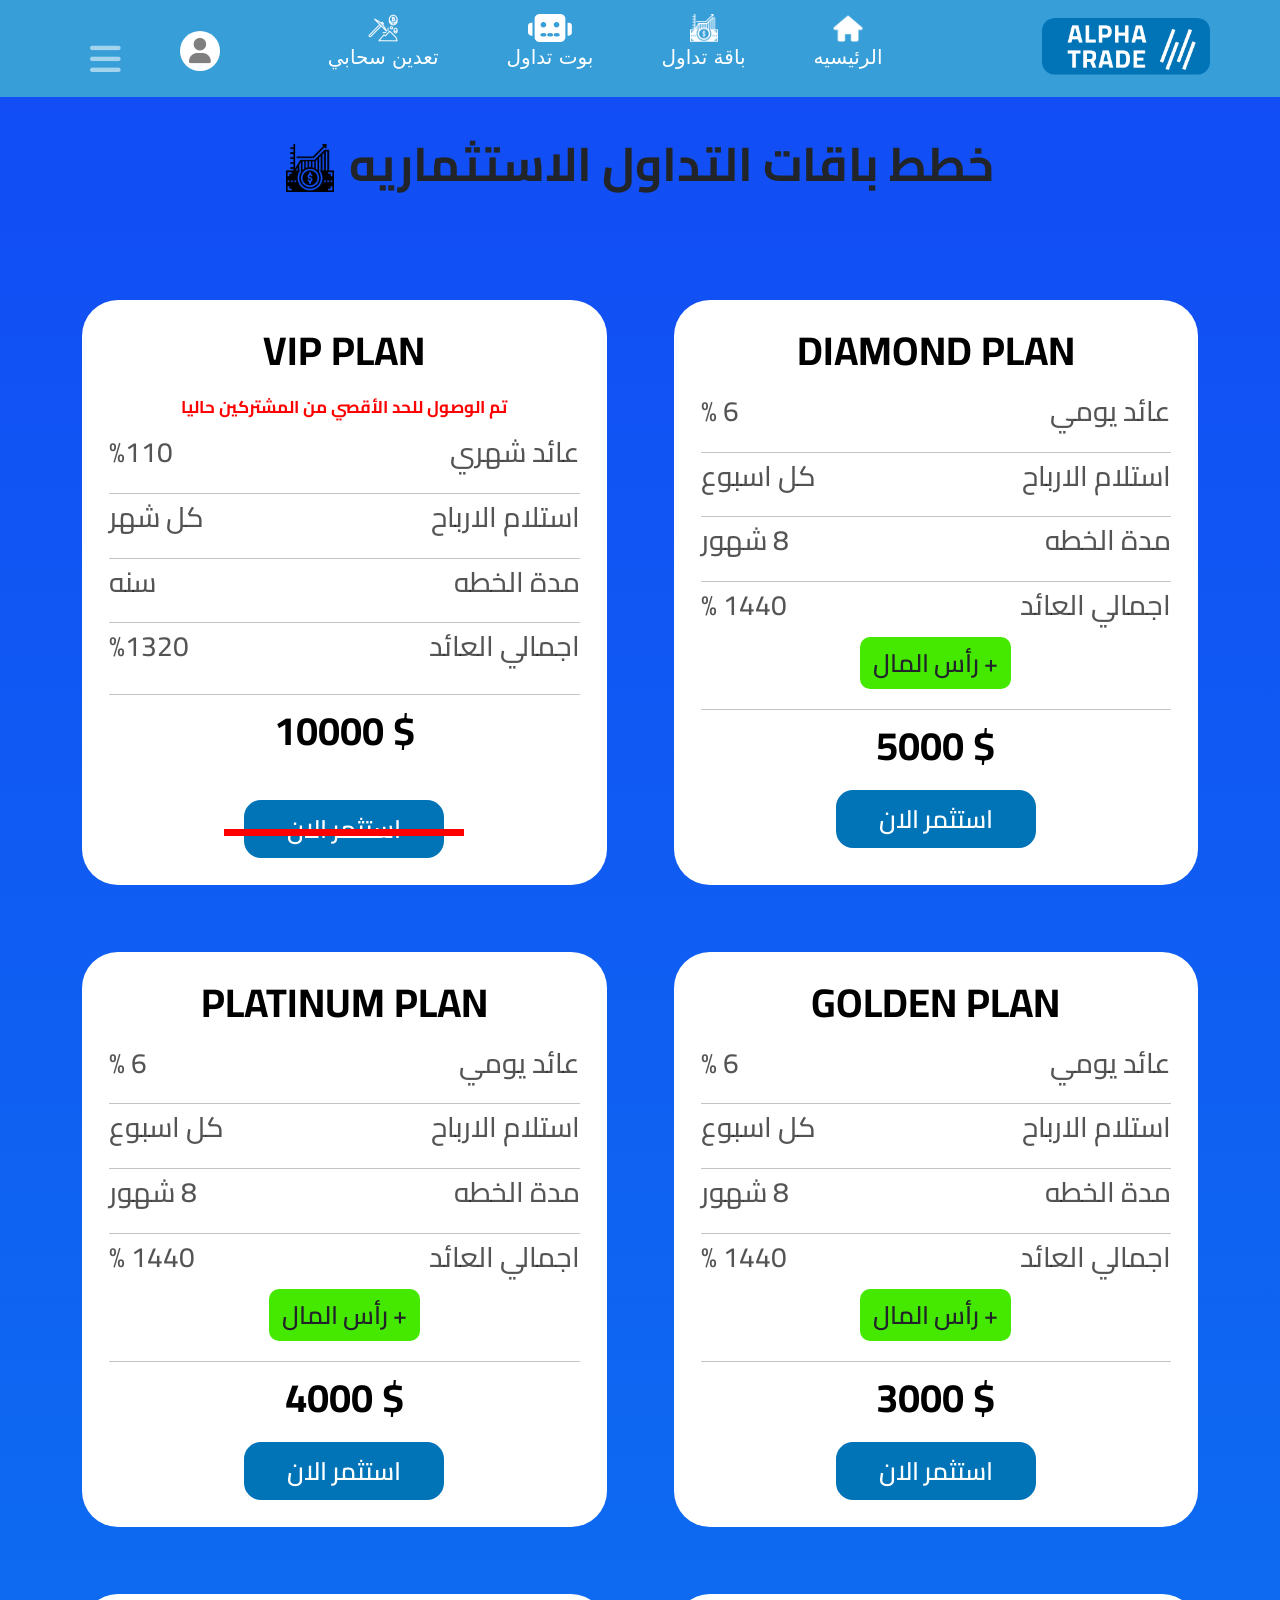
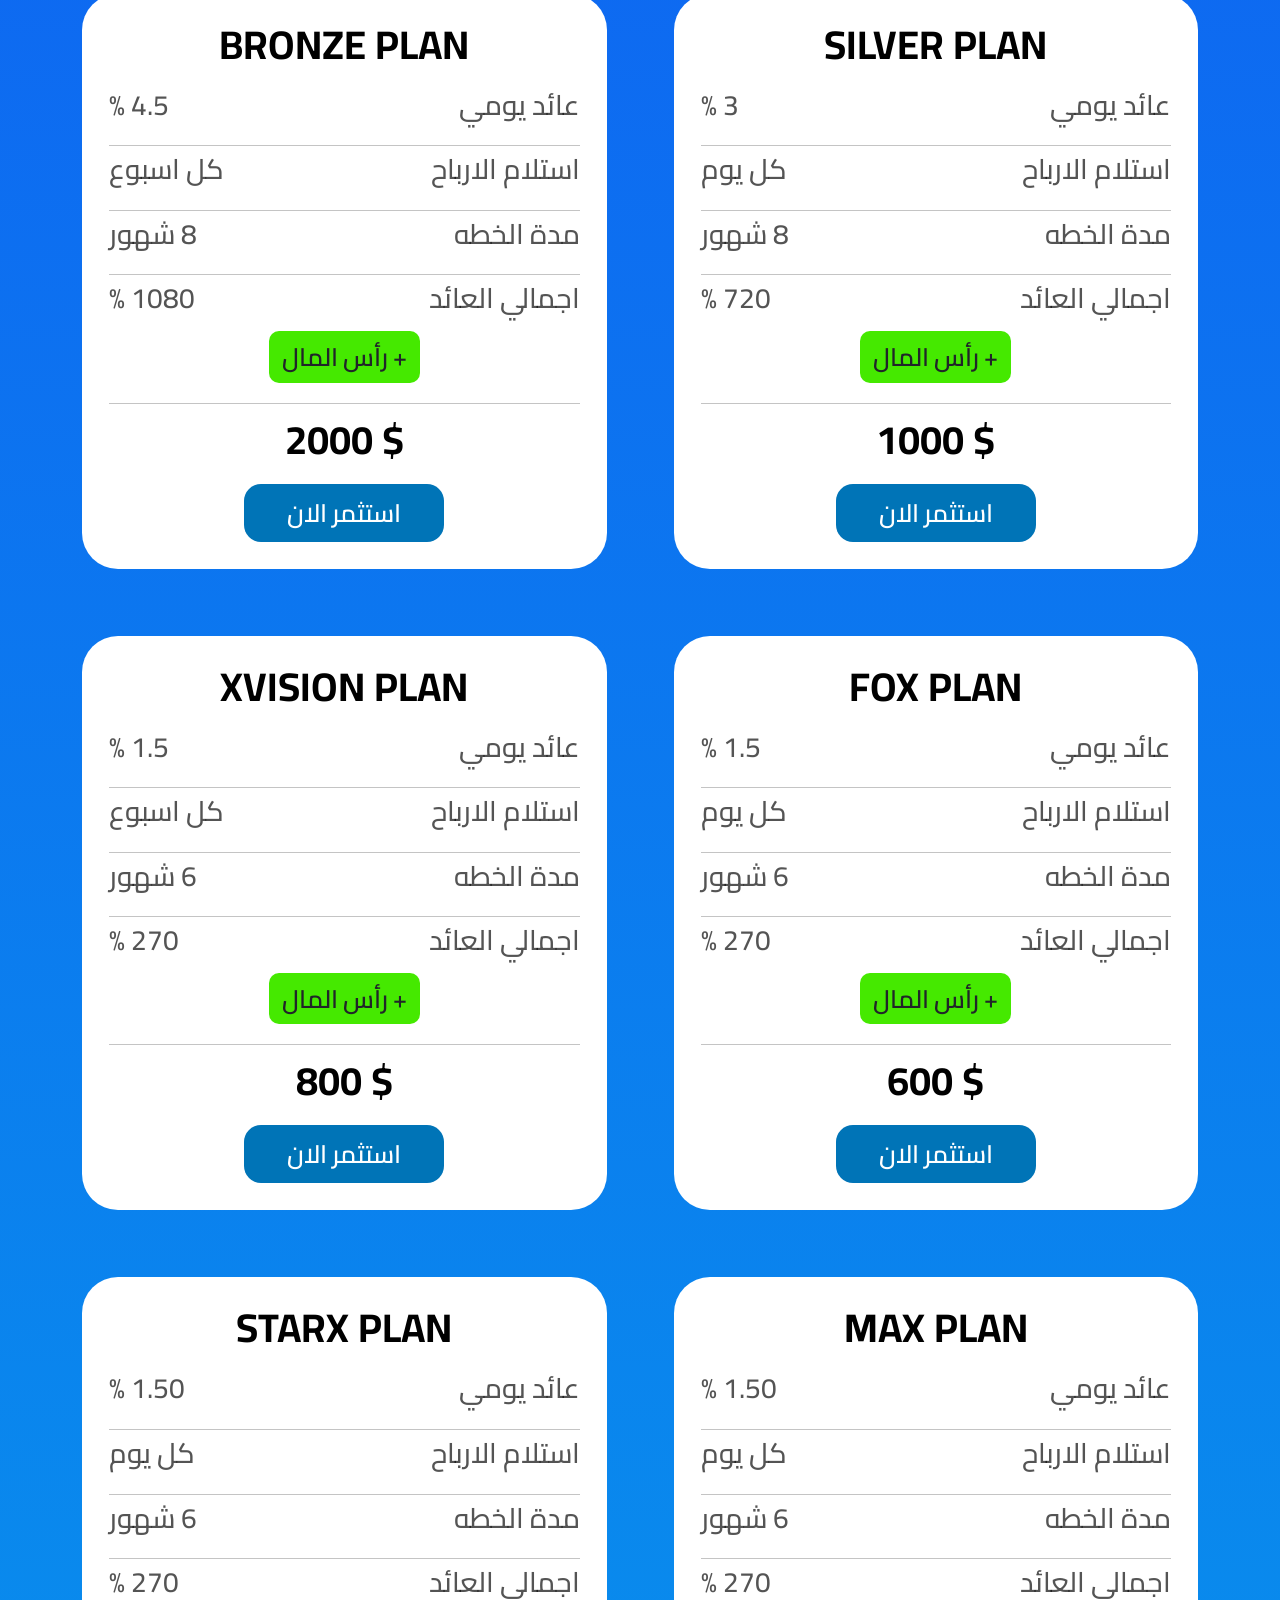
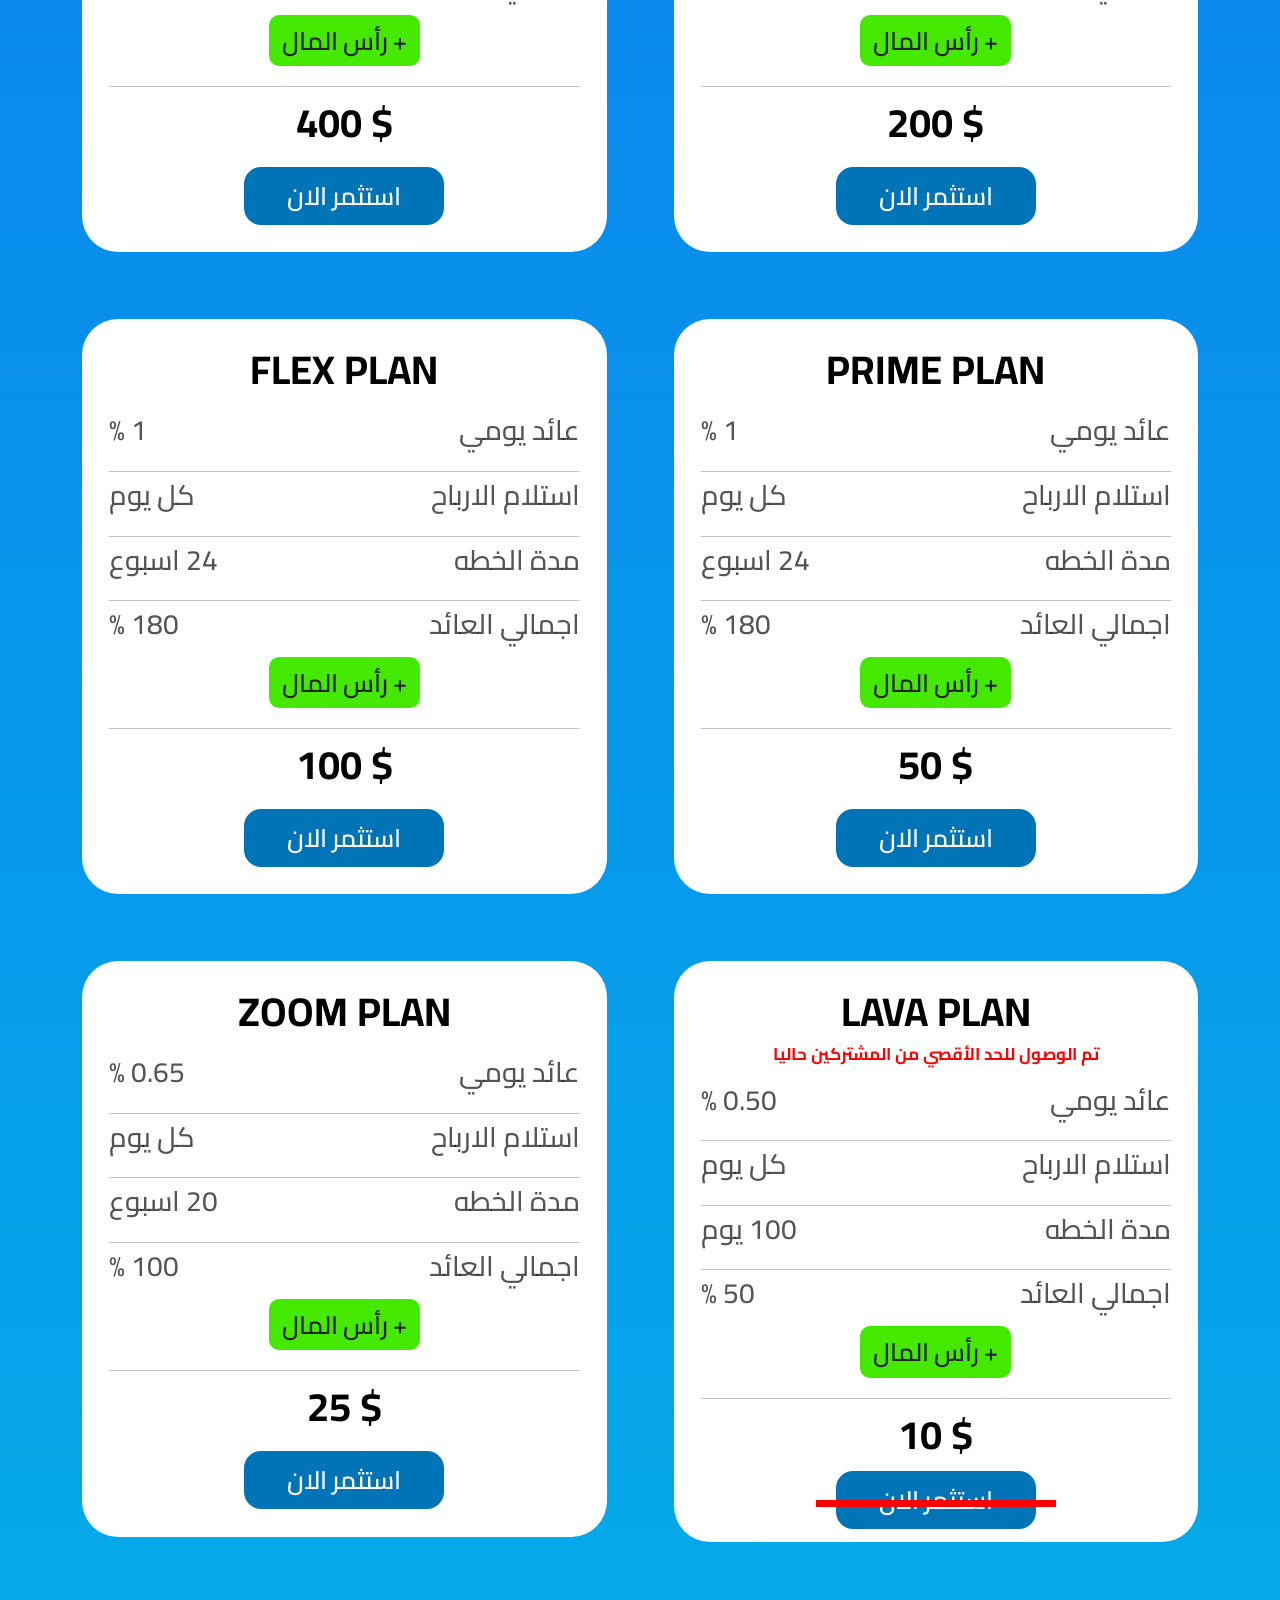
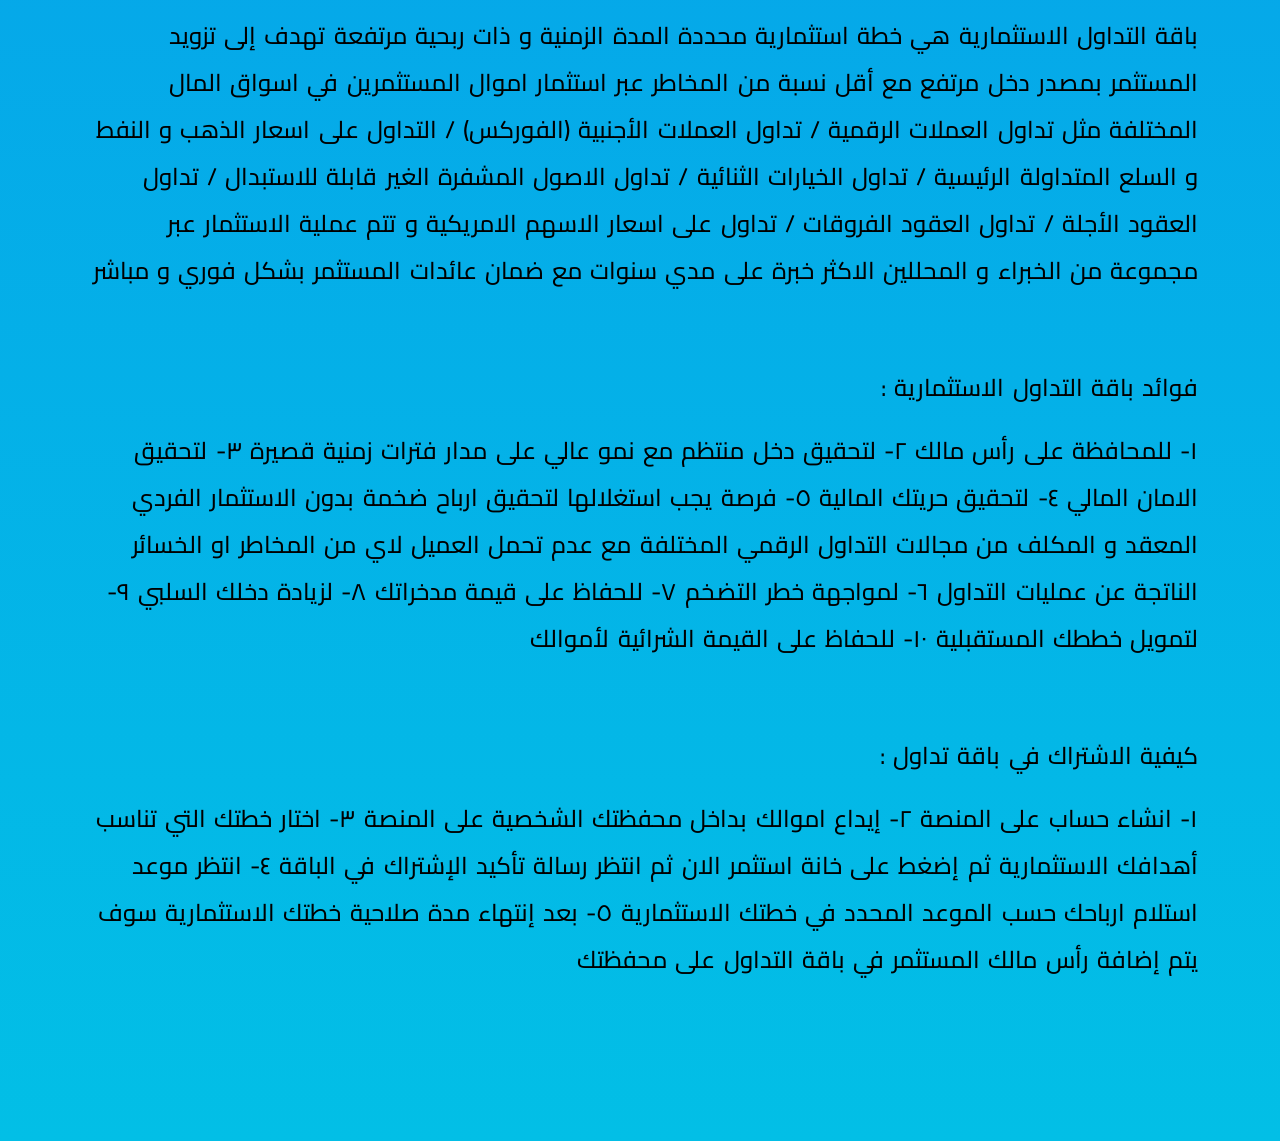
<file: pages/packages.html>
<!DOCTYPE html>
<html lang="en">
<head>
    <meta charset="UTF-8">
    <meta http-equiv="X-UA-Compatible" content="IE=edge">
    <meta name="viewport" content="width=device-width, initial-scale=1.0">
    <title>باقات تداول</title>
    <link rel="stylesheet" href="../css/all.css">
    <link rel="stylesheet" href="../css/normalize.css">
    <link rel="stylesheet" href="../css/normalize.css">
   
    <link rel="stylesheet" href="../bootstrap/css/bootstrap.min.css">
    <link rel="stylesheet" href="./index.css">
    <link rel="stylesheet" href="./packages.css">

</head>
<body >
    <div class="our-nav">
        <div class="nav-container">
            <div class="our-nav-content">
                <div class="icons">
                    <i class="fa-solid fa-bars one" id="menu"></i>
                    <div class="user"><a href="./user.html"><i class="fa-solid fa-user "></i></a></div>    
                </div>
                <div class="links">
                        <a href="./taden.html"> <img src="../imges/newtaden.png" alt="" srcset=""> <h3>تعدين سحابي</h3></a>
                        <a href="./bot.html"> <img src="../imges/forex ropot (1).png" alt="" srcset=""> <h3>بوت تداول</h3></a>
                        <a href="./packages.html"> <img src="../imges/nv.png" alt="" srcset=""> <h3>باقة تداول</h3></a>
                        <a href="../index.html"> <img src="../imges/homeicon-white.png" alt="" srcset=""> <h3> الرئيسيه</h3></a>
                </div>
                <div class="logo">
                    <img src="../imges/LOGO TRADE.png" alt="" srcset="">
                </div>
               <!-- start pages -->
               <div class="side-bar" id="setting">
                <button type="button" class="btn-close btn-close-white m-auto close " id="close" ></button> 
                <div class="side-bar-content">
                    <a class="side" href="../index.html">
                        <img src="../imges/home-icon.svg" alt="" srcset="">
                        <h3>الصفحه الرئيسيه</h3>
                    </a>
                    <a class="side" href="./user.html">
                        <img src="../imges/circle-user-solid (1).svg" alt="" srcset="">
                        <h3> حسابي الشخصي</h3>
                    </a>
                    <a class="side" href="./packages.html">
                        <img src="../imges/capital.png" alt="" srcset="">
                        <h3>باقات تداول</h3>
                    </a>
                    <a class="side" href="./bot.html">
                        <img src="../imges/ropot (1).svg" alt="" srcset="">
                        <h3> بوت تداول</h3>
                    </a>
                    <a class="side" href="./taden.html">
                        <img src="../imges/taden2.png" alt="" srcset="">
                        <h3> تعدين سحابي</h3>
                    </a>
                    <a class="side" href="../index.html#qard">
                        <img src="../imges/hand-holding-dollar-solid.png" alt="" srcset="">
                        <h3> قرض استثمار</h3>
                    </a>
                    <a class="side" href="../index.html#coin">
                        <img src="../imges/ALPHA.png" alt="" srcset="">
                        <h3> عملة ألفا كوين</h3>
                    </a>
                    <a class="side" href="./about.html">
                        <img src="../imges/circle-info-solid (1).svg" alt="" srcset="">
                        <h3> حول الشركه </h3>
                    </a>
                    <a class="side" href="./questions.html">
                        <img src="../imges/Q&A.png" alt="" srcset="">
                        <h3> سؤال وجواب </h3>
                    </a>
                    <a class="side" href="./bolcks.html">
                        <img src="../imges/ban-solid.png" alt="" srcset="">
                        <h3> محظورات ونصائح  </h3>
                    </a>
                    <a class="side" href="../index.html#system">
                        <img src="../imges/people-group-solid.svg" alt="" srcset="">
                        <h3> التسويق بالعموله   </h3>
                    </a>
                    <a class="side" href="./privacy.html">
                        <img src="../imges/lock-solid.png" alt="" srcset="">
                        <h3> سياسة الخصوصيه   </h3>
                    </a>
                    <a class="side" href="./Rules.html">
                        <img src="../imges/circle-question-solid.png" alt="" srcset="">
                        <h3> الشروط والاحكام   </h3>
                    </a>
                    <a class="side" href="../index.html#footer">
                        <img src="../imges/call-center.png" alt="" srcset="">
                        <h3> تواصل معنا   </h3>
                    </a>
                    <a class="side" href="../index.html#download">
                        <img src="../imges/download-solid.png" alt="" srcset="">
                        <h3> تثبيت التطبيق    </h3>
                    </a>
                </div>
               </div>
            <!-- end pages -->
            </div>
        </div>
    </div>    
    <div class="packages">
        <div class="container">
            <div class="heading">
                <div class="icon"><img src="../imges/capital.png" alt="" srcset=""></div>
                <h2>خطط باقات التداول الاستثماريه</h2>
            </div>
            <div class="packages-content">
                <div class="package">
                    <h2>vip plan</h2>
                    <p>تم الوصول للحد الأقصي من المشتركين حاليا</p>
                    <div class="pac">
                        <h3>%110</h3>
                        <h3>عائد شهري</h3>
                    </div>
                    <div class="pac">
                        <h3>كل شهر</h3>
                        <h3>استلام الارباح</h3>
                    </div>
                    <div class="pac">
                        <h3 style="direction: rtl;">سنه</h3>
                        <h3>مدة الخطه</h3>
                    </div>
                    <div class="last-pac">
                        <div class="pac">
                            <h3> %1320</h3>
                            <h3>اجمالي  العائد</h3>
                        </div>
                        
                    </div>
                    
                    
                    <h2>10000 $</h2>
                    <div class="btn-s-1 "style="cursor:auto">استثمر الان</div>
                </div>
                <div class="package">
                    <h2>diamond plan</h2>
                    <div class="pac">
                        <h3>% 6</h3>
                        <h3>عائد يومي</h3>
                    </div>
                    <div class="pac">
                        <h3>كل اسبوع</h3>
                        <h3>استلام الارباح</h3>
                    </div>
                    <div class="pac">
                        <h3 style="direction: rtl;">8 شهور</h3>
                        <h3>مدة الخطه</h3>
                    </div>
                    <div class="last-pac">
                        <div class="pac">
                            <h3> % 1440</h3>
                            <h3>اجمالي  العائد</h3>
                        </div>
                        <button class="btn">رأس المال +</button>
                    </div>
                    
                    
                    <h2>5000 $</h2>
                    <div class="btn-s">استثمر الان</div>
                </div>
                <div class="package">
                    <h2>platinum plan</h2>
                    <div class="pac">
                        <h3>% 6</h3>
                        <h3>عائد يومي</h3>
                    </div>
                    <div class="pac">
                        <h3>كل اسبوع</h3>
                        <h3>استلام الارباح</h3>
                    </div>
                    <div class="pac">
                        <h3 style="direction: rtl;">8 شهور</h3>
                        <h3>مدة الخطه</h3>
                    </div>
                    <div class="last-pac">
                        <div class="pac">
                            <h3> % 1440</h3>
                            <h3>اجمالي  العائد</h3>
                        </div>
                        <button class="btn">رأس المال +</button>
                    </div>
                    
                    
                    <h2>4000 $</h2>
                    <div class="btn-s">استثمر الان</div>
                </div>
                <div class="package">
                    <h2>golden plan</h2>
                    <div class="pac">
                        <h3>% 6</h3>
                        <h3>عائد يومي</h3>
                    </div>
                    <div class="pac">
                        <h3>كل اسبوع</h3>
                        <h3>استلام الارباح</h3>
                    </div>
                    <div class="pac">
                        <h3 style="direction: rtl;">8 شهور</h3>
                        <h3>مدة الخطه</h3>
                    </div>
                    <div class="last-pac">
                        <div class="pac">
                            <h3> % 1440</h3>
                            <h3>اجمالي  العائد</h3>
                        </div>
                        <button class="btn">رأس المال +</button>
                    </div>
                    
                    
                    <h2>3000 $</h2>
                    <div class="btn-s">استثمر الان</div>
                </div>
                <div class="package">
                    <h2>bronze plan</h2>
                    <div class="pac">
                        <h3>% 4.5</h3>
                        <h3>عائد يومي</h3>
                    </div>
                    <div class="pac">
                        <h3>كل اسبوع</h3>
                        <h3>استلام الارباح</h3>
                    </div>
                    <div class="pac">
                        <h3 style="direction: rtl;">8 شهور</h3>
                        <h3>مدة الخطه</h3>
                    </div>
                    <div class="last-pac">
                        <div class="pac">
                            <h3> % 1080</h3>
                            <h3>اجمالي  العائد</h3>
                        </div>
                        <button class="btn">رأس المال +</button>
                    </div>
                    
                    
                    <h2>2000 $</h2>
                    <div class="btn-s">استثمر الان</div>
                </div>
                <div class="package">
                    <h2>silver plan</h2>
                    <div class="pac">
                        <h3>% 3</h3>
                        <h3>عائد يومي</h3>
                    </div>
                    <div class="pac">
                        <h3>كل يوم</h3>
                        <h3>استلام الارباح</h3>
                    </div>
                    <div class="pac">
                        <h3 style="direction: rtl;">8 شهور</h3>
                        <h3>مدة الخطه</h3>
                    </div>
                    <div class="last-pac">
                        <div class="pac">
                            <h3> % 720</h3>
                            <h3>اجمالي  العائد</h3>
                        </div>
                        <button class="btn">رأس المال +</button>
                    </div>
                    
                    
                    <h2>1000 $</h2>
                    <div class="btn-s">استثمر الان</div>
                </div>
                <div class="package">
                    <h2>xvision plan</h2>
                    <div class="pac">
                        <h3>% 1.5</h3>
                        <h3>عائد يومي</h3>
                    </div>
                    <div class="pac">
                        <h3>كل اسبوع</h3>
                        <h3>استلام الارباح</h3>
                    </div>
                    <div class="pac">
                        <h3 style="direction: rtl;">6 شهور</h3>
                        <h3>مدة الخطه</h3>
                    </div>
                    <div class="last-pac">
                        <div class="pac">
                            <h3> % 270</h3>
                            <h3>اجمالي  العائد</h3>
                        </div>
                        <button class="btn">رأس المال +</button>
                    </div>
                    
                    
                    <h2>800 $</h2>
                    <div class="btn-s">استثمر الان</div>
                </div>
                <div class="package">
                    <h2>fox plan</h2>
                    <div class="pac">
                        <h3>% 1.5</h3>
                        <h3>عائد يومي</h3>
                    </div>
                    <div class="pac">
                        <h3>كل يوم</h3>
                        <h3>استلام الارباح</h3>
                    </div>
                    <div class="pac">
                        <h3 style="direction: rtl;">6 شهور</h3>
                        <h3>مدة الخطه</h3>
                    </div>
                    <div class="last-pac">
                        <div class="pac">
                            <h3> % 270</h3>
                            <h3>اجمالي  العائد</h3>
                        </div>
                        <button class="btn">رأس المال +</button>
                    </div>
                    
                    
                    <h2>600 $</h2>
                    <div class="btn-s">استثمر الان</div>
                </div>
                <div class="package">
                    <h2>starx plan</h2>
                    <div class="pac">
                        <h3>% 1.50</h3>
                        <h3>عائد يومي</h3>
                    </div>
                    <div class="pac">
                        <h3>كل يوم</h3>
                        <h3>استلام الارباح</h3>
                    </div>
                    <div class="pac">
                        <h3 style="direction: rtl;">6 شهور</h3>
                        <h3>مدة الخطه</h3>
                    </div>
                    <div class="last-pac">
                        <div class="pac">
                            <h3> % 270</h3>
                            <h3>اجمالي  العائد</h3>
                        </div>
                        <button class="btn">رأس المال +</button>
                    </div>
                    
                    
                    <h2>400 $</h2>
                    <div class="btn-s">استثمر الان</div>
                </div>
                <div class="package">
                    <h2>max plan</h2>
                    <div class="pac">
                        <h3>% 1.50</h3>
                        <h3>عائد يومي</h3>
                    </div>
                    <div class="pac">
                        <h3>كل يوم</h3>
                        <h3>استلام الارباح</h3>
                    </div>
                    <div class="pac">
                        <h3 style="direction: rtl;">6 شهور</h3>
                        <h3>مدة الخطه</h3>
                    </div>
                    <div class="last-pac">
                        <div class="pac">
                            <h3> % 270</h3>
                            <h3>اجمالي  العائد</h3>
                        </div>
                        <button class="btn">رأس المال +</button>
                    </div>
                    
                    
                    <h2>200 $</h2>
                    <div class="btn-s">استثمر الان</div>
                </div>
                <div class="package">
                    <h2>flex plan</h2>
                    <div class="pac">
                        <h3>% 1</h3>
                        <h3>عائد يومي</h3>
                    </div>
                    <div class="pac">
                        <h3>كل يوم</h3>
                        <h3>استلام الارباح</h3>
                    </div>
                    <div class="pac">
                        <h3 style="direction: rtl;">24 اسبوع</h3>
                        <h3>مدة الخطه</h3>
                    </div>
                    <div class="last-pac">
                        <div class="pac">
                            <h3> % 180</h3>
                            <h3>اجمالي  العائد</h3>
                        </div>
                        <button class="btn">رأس المال +</button>
                    </div>
                    
                    
                    <h2>100 $</h2>
                    <div class="btn-s">استثمر الان</div>
                </div>
                <div class="package">
                    <h2>prime plan</h2>
                    <div class="pac">
                        <h3>% 1</h3>
                        <h3>عائد يومي</h3>
                    </div>
                    <div class="pac">
                        <h3>كل يوم</h3>
                        <h3>استلام الارباح</h3>
                    </div>
                    <div class="pac">
                        <h3 style="direction: rtl;">24 اسبوع</h3>
                        <h3>مدة الخطه</h3>
                    </div>
                    <div class="last-pac">
                        <div class="pac">
                            <h3> % 180</h3>
                            <h3>اجمالي  العائد</h3>
                        </div>
                        <button class="btn">رأس المال +</button>
                    </div>
                    
                    
                    <h2>50 $</h2>
                    <div class="btn-s">استثمر الان</div>
                </div>
                <div class="package pm" style="height: 576px;">
                    <h2>zoom plan</h2>
                    <div class="pac">
                        <h3>% 0.65</h3>
                        <h3>عائد يومي</h3>
                    </div>
                    <div class="pac">
                        <h3>كل يوم</h3>
                        <h3>استلام الارباح</h3>
                    </div>
                    <div class="pac">
                        <h3 style="direction: rtl;">20 اسبوع</h3>
                        <h3>مدة الخطه</h3>
                    </div>
                    <div class="last-pac">
                        <div class="pac">
                            <h3> % 100</h3>
                            <h3>اجمالي  العائد</h3>
                        </div>
                        <button class="btn">رأس المال +</button>
                    </div>
                    
                    
                    <h2>25 $</h2>
                    <div class="btn-s">استثمر الان</div>
                </div>
                <div class="package pm" style="height: 581px;">
                    <h2 style="    margin-bottom: 6px;">lava plan</h2>
                    <p>تم الوصول للحد الأقصي من المشتركين حاليا</p>
                    <div class="pac">
                        <h3>% 0.50</h3>
                        <h3>عائد يومي</h3>
                    </div>
                    <div class="pac">
                        <h3>كل يوم</h3>
                        <h3>استلام الارباح</h3>
                    </div>
                    <div class="pac">
                        <h3 style="direction: rtl;">100 يوم</h3>
                        <h3>مدة الخطه</h3>
                    </div>
                    <div class="last-pac">
                        <div class="pac">
                            <h3> % 50</h3>
                            <h3>اجمالي  العائد</h3>
                        </div>
                        <button class="btn" style="cursor:pointer">رأس المال +</button>
                    </div>
                    
                    
                    <h2 style="    margin-bottom: -33px;">10 $</h2>
                    <div class="btn-s-1  " style="cursor:auto">استثمر الان</div>
                </div>
                
            </div>
        </div>
    </div>
    <div class="article">
        <div class="container">
           
            <div class="article-content">
                 <h4>
                    باقة التداول الاستثمارية هي خطة استثمارية محددة المدة الزمنية و ذات ربحية مرتفعة تهدف إلى تزويد المستثمر بمصدر دخل مرتفع مع أقل نسبة من المخاطر عبر استثمار اموال المستثمرين في اسواق المال المختلفة مثل تداول العملات الرقمية / تداول العملات الأجنبية (الفوركس) / التداول على اسعار الذهب و النفط و السلع المتداولة الرئيسية / تداول الخيارات الثنائية / تداول الاصول المشفرة الغير قابلة للاستبدال / تداول العقود الأجلة / تداول العقود الفروقات / تداول على اسعار الاسهم الامريكية و تتم عملية الاستثمار عبر مجموعة من الخبراء و المحللين الاكثر خبرة على مدي سنوات مع ضمان عائدات المستثمر بشكل فوري و مباشر
                 </h4>
                 <h4>
                    <p> : فوائد باقة التداول الاستثمارية </p>
                    ١- للمحافظة على رأس مالك ٢- لتحقيق دخل منتظم مع نمو عالي على مدار فترات زمنية قصيرة ٣- لتحقيق الامان المالي ٤- لتحقيق حريتك المالية ٥- فرصة يجب استغلالها لتحقيق ارباح ضخمة بدون الاستثمار الفردي المعقد و المكلف من مجالات التداول الرقمي المختلفة مع عدم تحمل العميل لاي من المخاطر او الخسائر الناتجة عن عمليات التداول ٦- لمواجهة خطر التضخم ٧- للحفاظ على قيمة مدخراتك ٨- لزيادة دخلك السلبي ٩- لتمويل خططك المستقبلية ١٠- للحفاظ على القيمة الشرائية لأموالك
                 </h4>
                 <h4>
                    <p>: كيفية الاشتراك في باقة تداول </p>
                    ١- انشاء حساب على المنصة ٢- إيداع اموالك بداخل محفظتك الشخصية على المنصة ٣- اختار خطتك التي تناسب أهدافك الاستثمارية ثم إضغط على خانة استثمر الان ثم انتظر رسالة تأكيد الإشتراك في الباقة ٤- انتظر موعد استلام ارباحك حسب الموعد المحدد في خطتك الاستثمارية ٥- بعد إنتهاء مدة صلاحية خطتك الاستثمارية سوف يتم إضافة رأس مالك المستثمر في باقة التداول على محفظتك
                 </h4>
            </div>
        </div>
    </div>
    <script src="../js/jequery.js"></script>
    <script src="../js/main.js"></script>
    <script src="../bootstrap/js/bootstrap.min.js"></script>
</body>
</html>
</file>
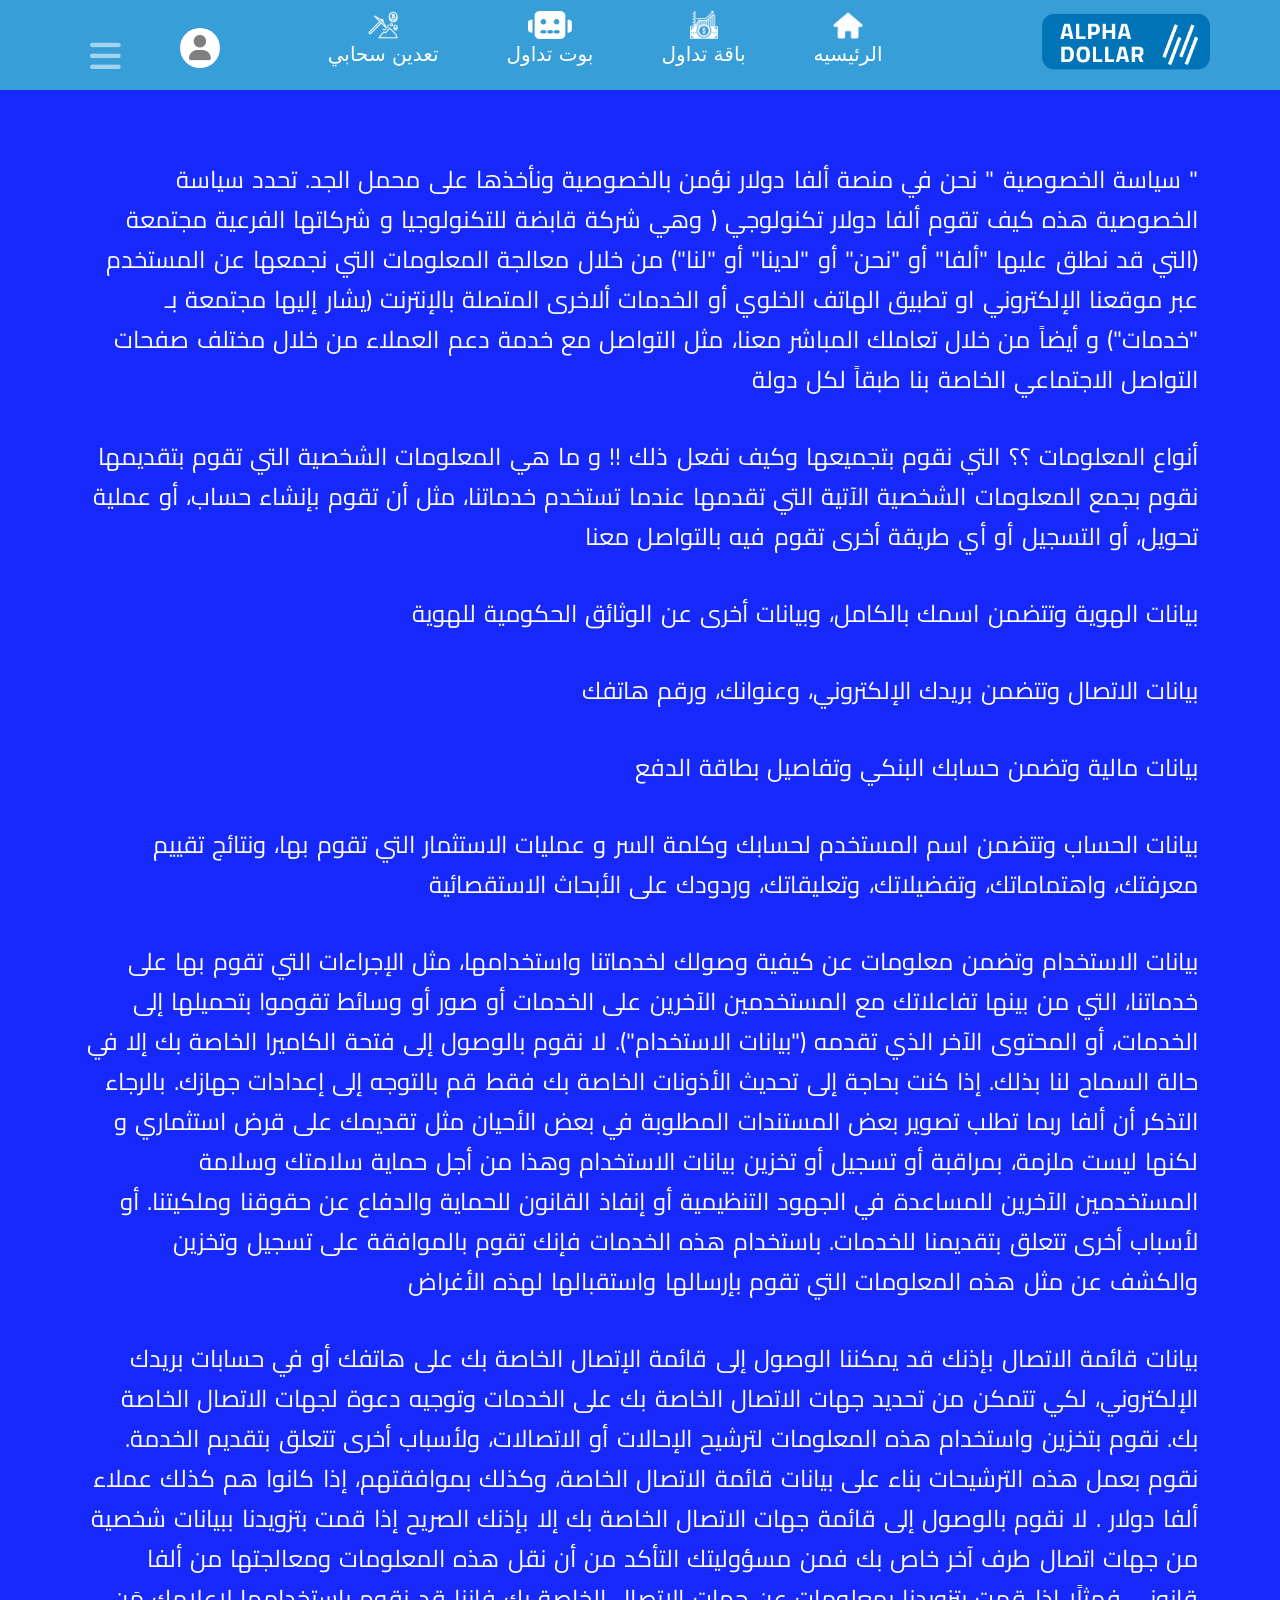
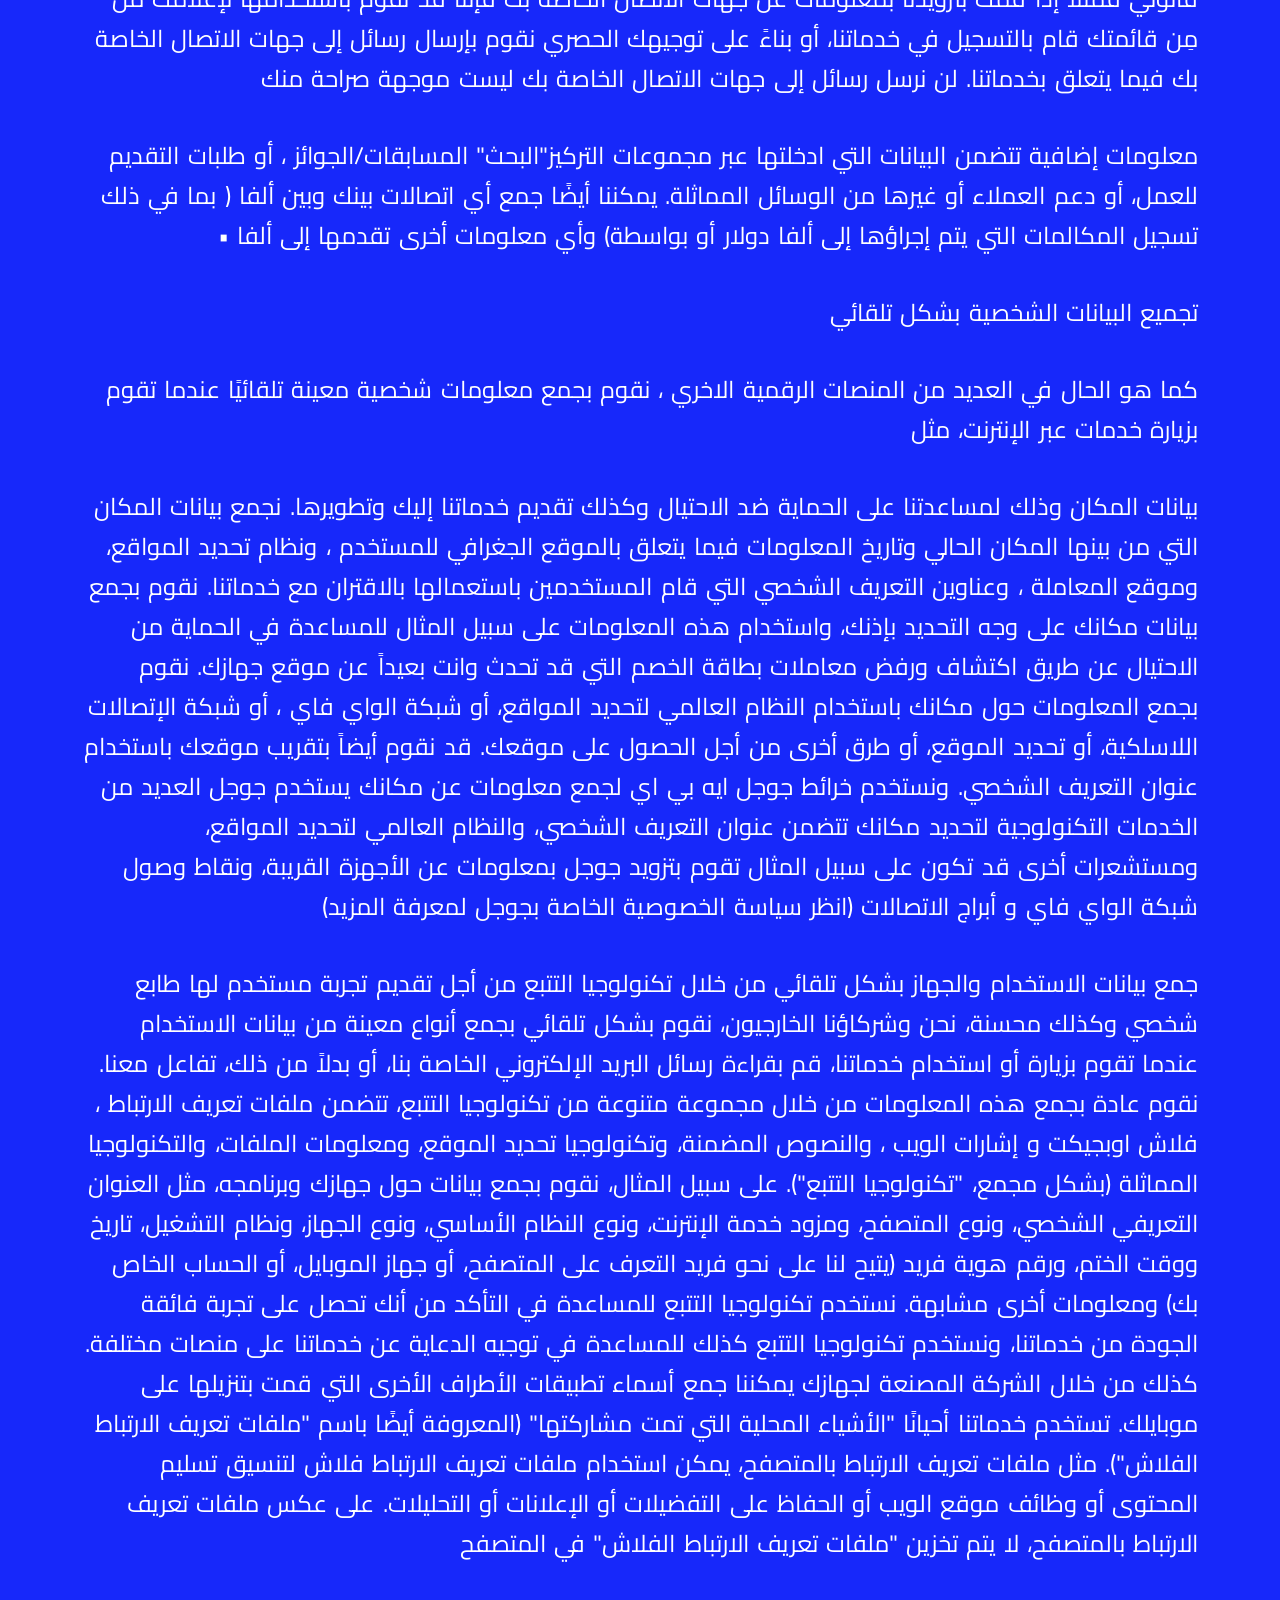
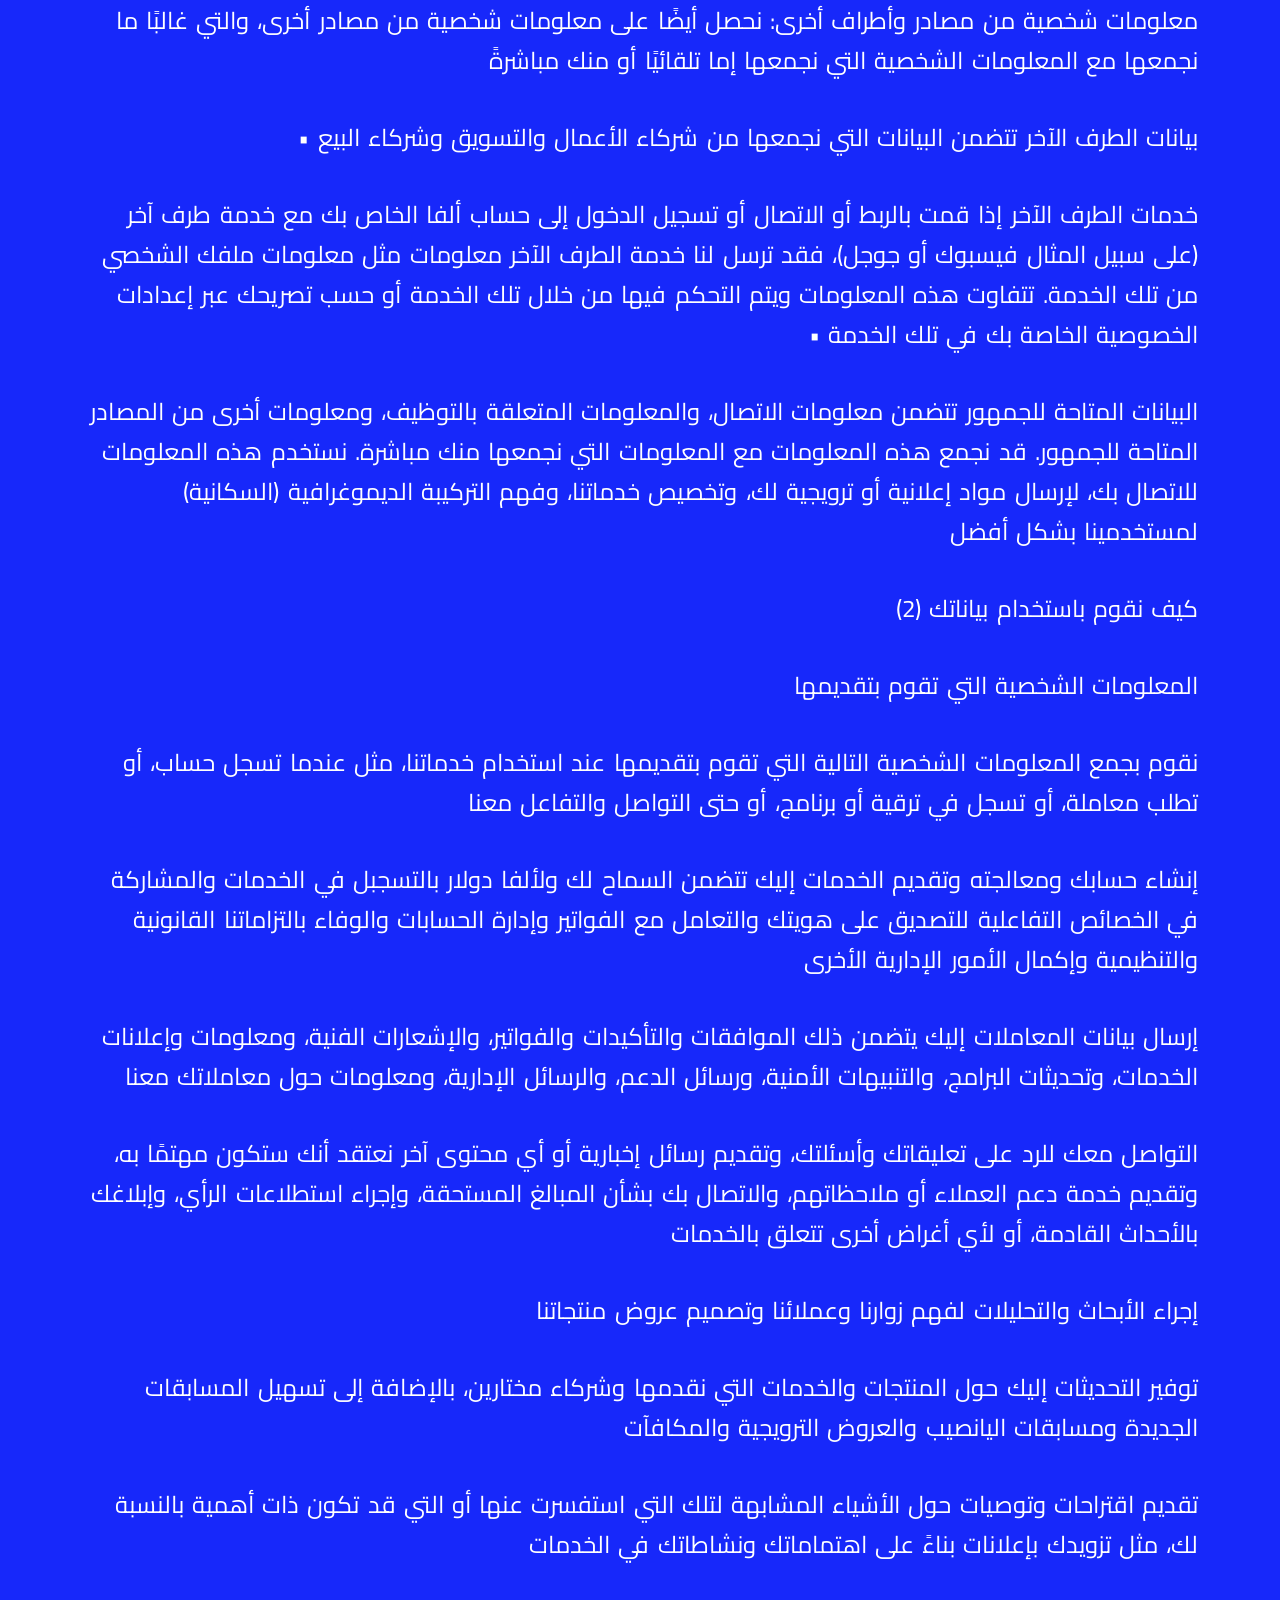
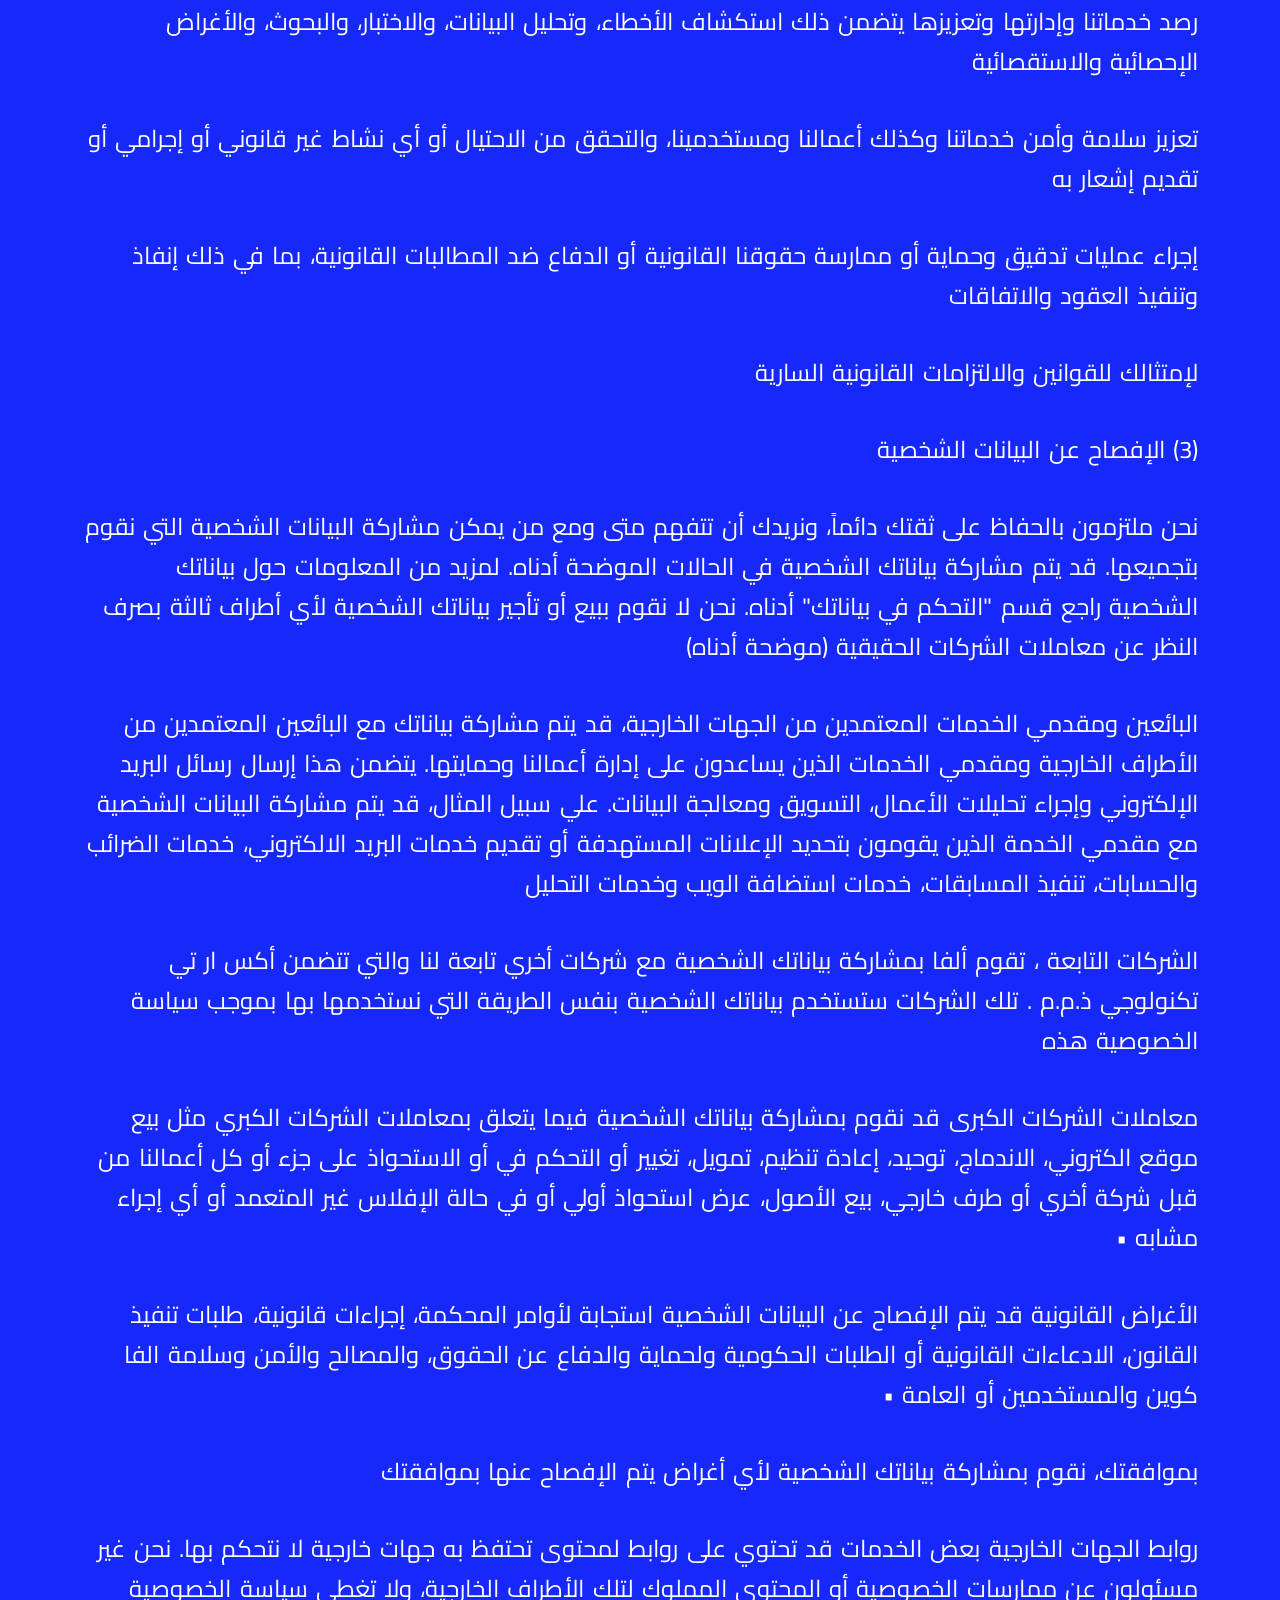
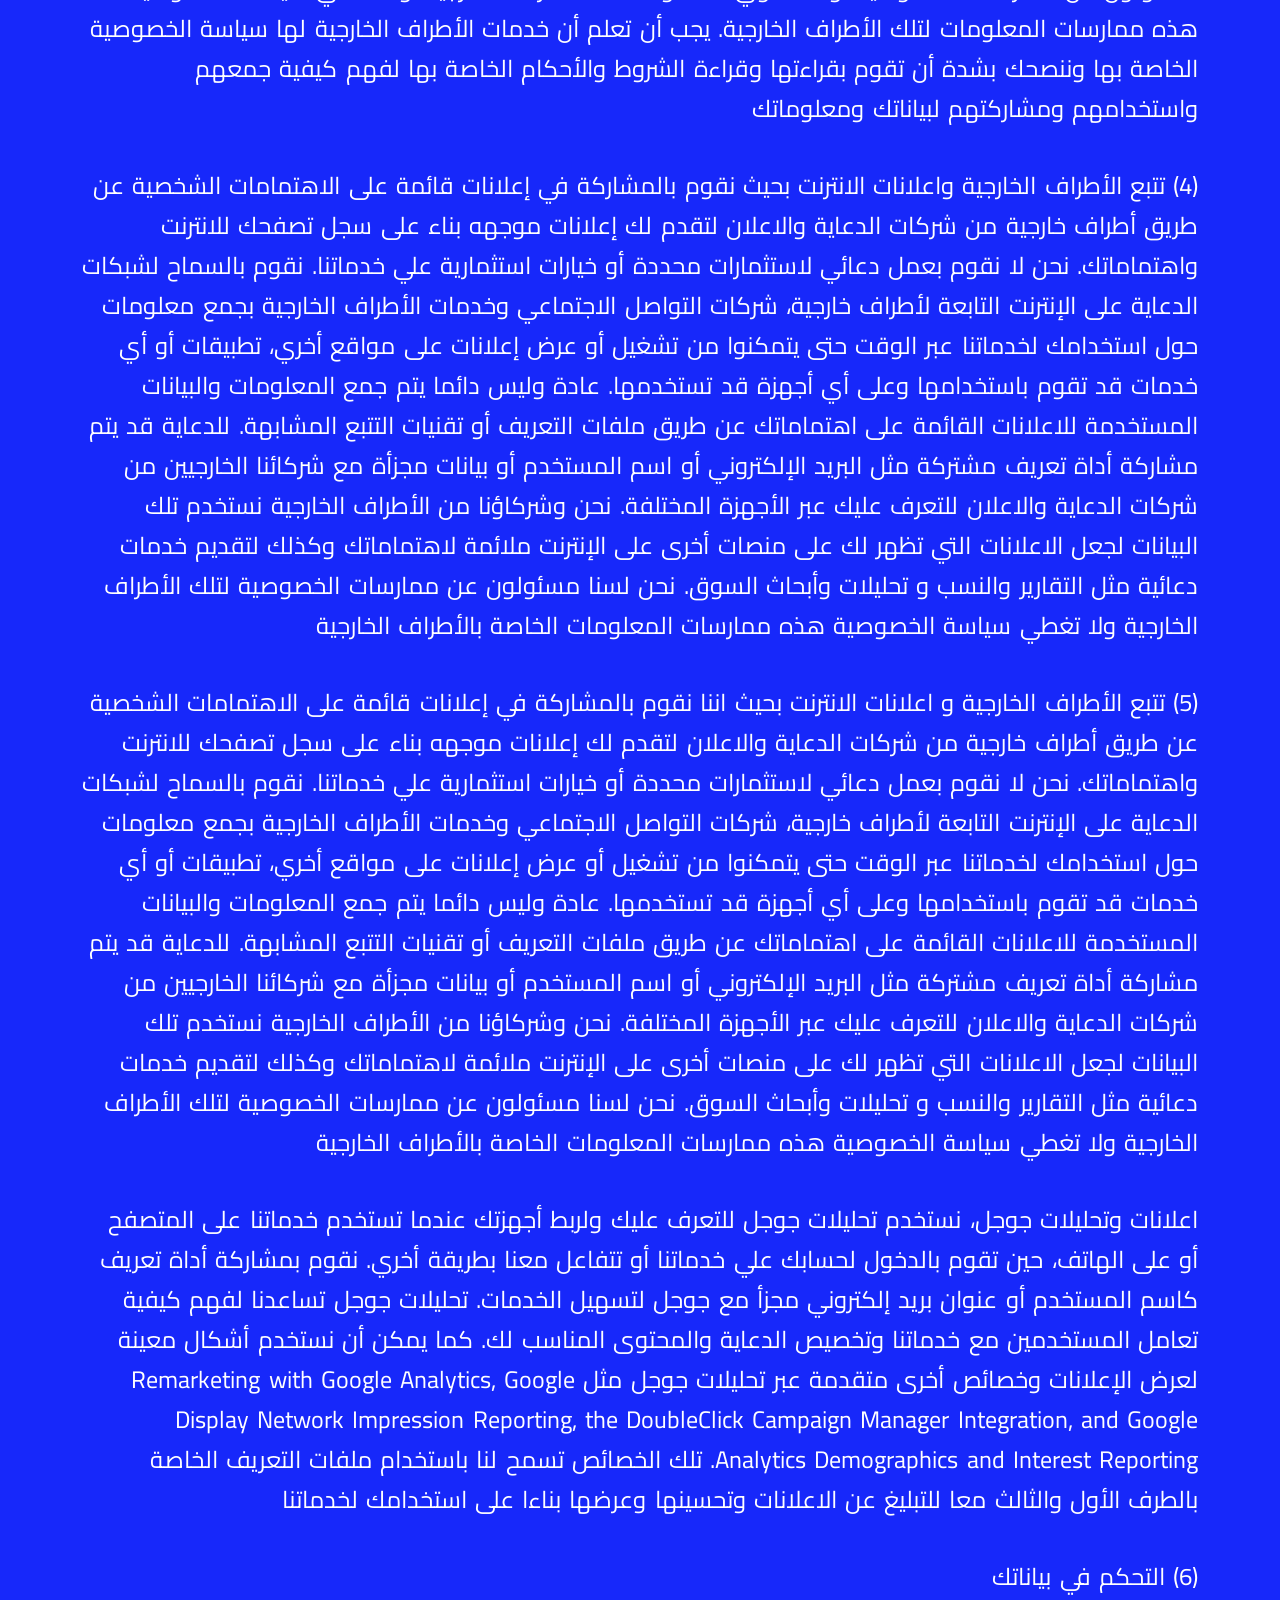
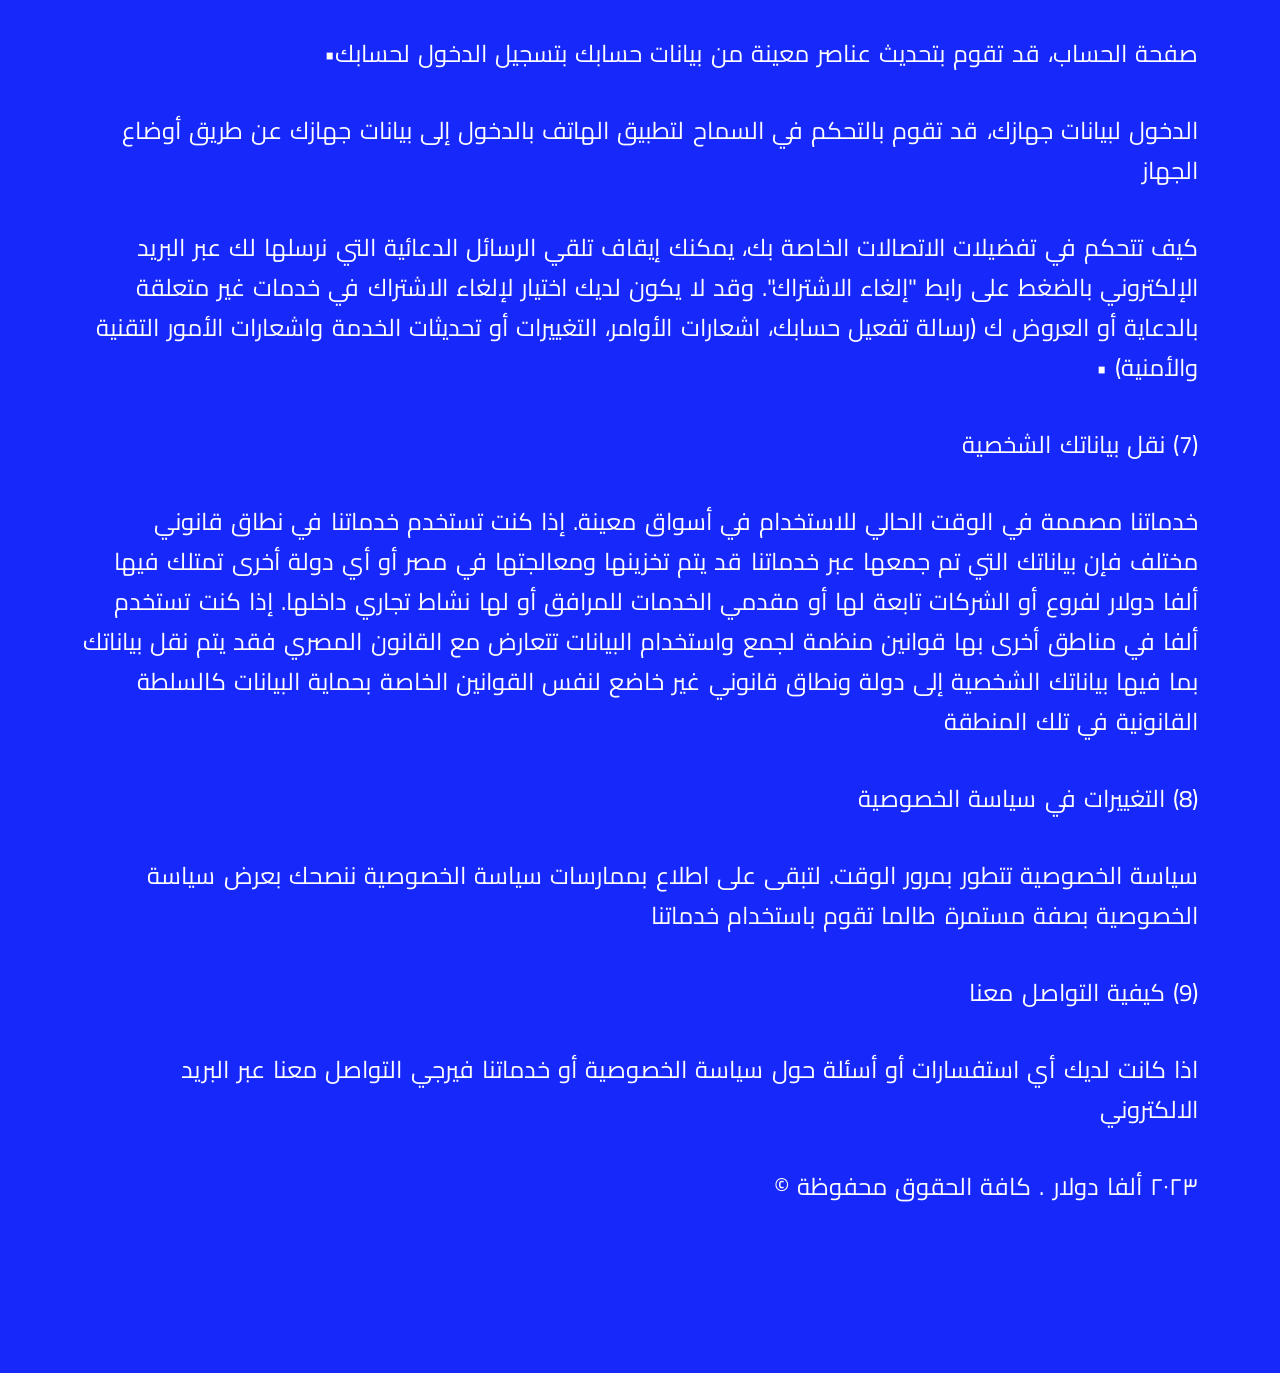
<file: pages/privacy.html>
<!DOCTYPE html>
<html lang="en">
<head>
    <meta charset="UTF-8">
    <meta http-equiv="X-UA-Compatible" content="IE=edge">
    <meta name="viewport" content="width=device-width, initial-scale=1.0">
    <title>   الخصوصيه</title>
    <link rel="stylesheet" href="../css/all.css">
    <link rel="stylesheet" href="../css/normalize.css">
    <link rel="stylesheet" href="../css/normalize.css">
    <link rel="stylesheet" href="../bootstrap/css/bootstrap.min.css">
    <link rel="stylesheet" href="./index.css">
    <link rel="stylesheet" href="./Rules.css">
    <link rel="stylesheet" href="./privacy.css">
</head>
<body style="background-color: #f6f6f6;">
    <div class="our-nav">
        <div class="nav-container">
            <div class="our-nav-content">
                <div class="icons">
                    <i class="fa-solid fa-bars one" id="menu"></i>
                    <div class="user"><a href="./user.html"><i class="fa-solid fa-user "></i></a></div>    
                </div>
                <div class="links">
                        <a href="./taden.html"> <img src="../imges/newtaden.png" alt="" srcset=""> <h3>تعدين سحابي</h3></a>
                        <a href="./bot.html"> <img src="../imges/forex ropot (1).png" alt="" srcset=""> <h3>بوت تداول</h3></a>
                        <a href="./packages.html"> <img src="../imges/nv.png" alt="" srcset=""> <h3>باقة تداول</h3></a>
                        <a href="../index.html"> <img src="../imges/homeicon-white.png" alt="" srcset=""> <h3> الرئيسيه</h3></a>
                </div>
                <div class="logo">
                    <img src="../imges/newlogo.png" alt="" srcset="">
                </div>
               <!-- start pages -->
               <div class="side-bar" id="setting">
                <button type="button" class="btn-close btn-close-white m-auto close " id="close" ></button> 
                <div class="side-bar-content">
                    <a class="side" href="../index.html">
                        <img src="../imges/home-icon.svg" alt="" srcset="">
                        <h3>الصفحه الرئيسيه</h3>
                    </a>
                    <a class="side" href="./user.html">
                        <img src="../imges/circle-user-solid (1).svg" alt="" srcset="">
                        <h3> حسابي الشخصي</h3>
                    </a>
                    <a class="side" href="./packages.html">
                        <img src="../imges/capital.png" alt="" srcset="">
                        <h3>باقات تداول</h3>
                    </a>
                    <a class="side" href="./bot.html">
                        <img src="../imges/ropot (1).svg" alt="" srcset="">
                        <h3> بوت تداول</h3>
                    </a>
                    <a class="side" href="./taden.html">
                        <img src="../imges/taden2.png" alt="" srcset="">
                        <h3> تعدين سحابي</h3>
                    </a>
                    <a class="side" href="../index.html#qard">
                        <img src="../imges/hand-holding-dollar-solid.png" alt="" srcset="">
                        <h3> قرض استثمار</h3>
                    </a>
                    <a class="side" href="../index.html#coin">
                        <img src="../imges/ALPHA.png" alt="" srcset="">
                        <h3> عملة ألفا كوين</h3>
                    </a>
                    <a class="side" href="./about.html">
                        <img src="../imges/circle-info-solid (1).svg" alt="" srcset="">
                        <h3> حول الشركه </h3>
                    </a>
                    <a class="side" href="./questions.html">
                        <img src="../imges/Q&A.png" alt="" srcset="">
                        <h3> سؤال وجواب </h3>
                    </a>
                    <a class="side" href="./bolcks.html">
                        <img src="../imges/ban-solid.png" alt="" srcset="">
                        <h3> محظورات ونصائح  </h3>
                    </a>
                    <a class="side" href="../index.html#system">
                        <img src="../imges/people-group-solid.svg" alt="" srcset="">
                        <h3> التسويق بالعموله   </h3>
                    </a>
                    <a class="side" href="./privacy.html">
                        <img src="../imges/lock-solid.png" alt="" srcset="">
                        <h3> سياسة الخصوصيه   </h3>
                    </a>
                    <a class="side" href="./Rules.html">
                        <img src="../imges/circle-question-solid.png" alt="" srcset="">
                        <h3> الشروط والاحكام   </h3>
                    </a>
                    <a class="side" href="../index.html#footer">
                        <img src="../imges/call-center.png" alt="" srcset="">
                        <h3> تواصل معنا   </h3>
                    </a>
                    <a class="side" href="../index.html#download">
                        <img src="../imges/download-solid.png" alt="" srcset="">
                        <h3> تثبيت التطبيق    </h3>
                    </a>
                </div>
               </div>
            <!-- end pages -->
            </div>
        </div>
    </div>    
    <div class="article">
        <div class="container">
            <div class="article-content">
              <p> <span>" سياسة الخصوصية "</span> 
                نحن في منصة ألفا دولار نؤمن بالخصوصية ونأخذها على محمل الجد. تحدد سياسة الخصوصية هذه كيف تقوم ألفا دولار تكنولوجي ( وهي شركة قابضة للتكنولوجيا و شركاتها الفرعية مجتمعة (التي قد نطلق عليها "ألفا" أو "نحن" أو "لدينا" أو "لنا") من خلال معالجة المعلومات التي نجمعها عن المستخدم عبر موقعنا الإلكتروني او تطبيق الهاتف الخلوي أو الخدمات ألاخرى المتصلة بالإنترنت (يشار إليها مجتمعة بـ "خدمات") و أيضاً من خلال تعاملك المباشر معنا، مثل التواصل مع خدمة دعم العملاء  من خلال مختلف صفحات التواصل الاجتماعي الخاصة بنا طبقاً لكل دولة </p>
              <p>أنواع المعلومات ؟؟ التي نقوم بتجميعها وكيف نفعل ذلك !! و ما هي المعلومات الشخصية التي تقوم بتقديمها 
                نقوم بجمع المعلومات الشخصية الآتية التي تقدمها عندما تستخدم خدماتنا، مثل أن تقوم بإنشاء حساب، أو عملية تحويل، أو التسجيل أو أي طريقة أخرى تقوم فيه بالتواصل معنا</p>
              <p> بيانات الهوية وتتضمن اسمك بالكامل، وبيانات أخرى عن الوثائق الحكومية للهوية </p>
              <p> بيانات الاتصال وتتضمن بريدك الإلكتروني، وعنوانك، ورقم هاتفك </p>
              <p> بيانات مالية وتضمن حسابك البنكي وتفاصيل بطاقة الدفع </p>
              <p>بيانات الحساب وتتضمن اسم المستخدم لحسابك وكلمة السر و عمليات الاستثمار التي تقوم بها، ونتائج تقييم معرفتك، واهتماماتك، وتفضيلاتك، وتعليقاتك، وردودك على الأبحاث الاستقصائية  </p>
              <p> بيانات الاستخدام وتضمن معلومات عن كيفية وصولك لخدماتنا واستخدامها، مثل الإجراءات التي تقوم بها على خدماتنا، التي من بينها تفاعلاتك مع المستخدمين الآخرين على الخدمات أو صور أو وسائط تقوموا بتحميلها إلى الخدمات، أو المحتوى الآخر الذي تقدمه ("بيانات الاستخدام"). لا نقوم بالوصول إلى فتحة الكاميرا الخاصة بك إلا في حالة السماح لنا بذلك. إذا كنت بحاجة إلى تحديث الأذونات الخاصة بك فقط قم بالتوجه إلى إعدادات جهازك. بالرجاء التذكر أن ألفا ربما تطلب تصوير بعض المستندات المطلوبة في بعض الأحيان مثل تقديمك على قرض استثماري و لكنها ليست ملزمة، بمراقبة أو تسجيل أو تخزين بيانات الاستخدام وهذا من أجل حماية سلامتك وسلامة المستخدمين الآخرين للمساعدة في الجهود التنظيمية أو إنفاذ القانون للحماية والدفاع عن حقوقنا وملكيتنا. أو لأسباب أخرى تتعلق بتقديمنا للخدمات. باستخدام هذه الخدمات فإنك تقوم بالموافقة على تسجيل وتخزين والكشف عن مثل هذه المعلومات التي تقوم بإرسالها واستقبالها لهذه الأغراض </p>
              <p> بيانات قائمة الاتصال بإذنك قد يمكننا الوصول إلى قائمة الإتصال الخاصة بك على هاتفك أو في حسابات بريدك الإلكتروني، لكي تتمكن من تحديد جهات الاتصال الخاصة بك على الخدمات وتوجيه دعوة لجهات الاتصال الخاصة بك. نقوم بتخزين واستخدام هذه المعلومات لترشيح الإحالات أو الاتصالات، ولأسباب أخرى تتعلق بتقديم الخدمة. نقوم بعمل هذه الترشيحات بناء على بيانات قائمة الاتصال الخاصة، وكذلك بموافقتهم، إذا كانوا هم كذلك عملاء ألفا دولار . لا نقوم بالوصول إلى قائمة جهات الاتصال الخاصة بك إلا بإذنك الصريح إذا قمت بتزويدنا ببيانات شخصية من جهات اتصال طرف آخر خاص بك فمن مسؤوليتك التأكد من أن نقل هذه المعلومات ومعالجتها من ألفا قانوني فمثلًا إذا قمت بتزويدنا بمعلومات عن جهات الاتصال الخاصة بك فإننا قد نقوم باستخدامها لإعلامك مَن مِن قائمتك قام بالتسجيل في خدماتنا، أو بناءً على توجيهك الحصري نقوم بإرسال رسائل إلى جهات الاتصال الخاصة بك فيما يتعلق بخدماتنا. لن نرسل رسائل إلى جهات الاتصال الخاصة بك ليست موجهة صراحة منك  </p>
              <p> معلومات إضافية تتضمن البيانات التي ادخلتها عبر مجموعات التركيز"البحث" المسابقات/الجوائز ، أو طلبات التقديم للعمل، أو دعم العملاء أو غيرها من الوسائل المماثلة. يمكننا أيضًا جمع أي اتصالات بينك وبين ألفا ( بما في ذلك تسجيل المكالمات التي يتم إجراؤها إلى ألفا دولار أو بواسطة) وأي معلومات أخرى تقدمها إلى ألفا •</p>
              <p>  تجميع البيانات الشخصية بشكل تلقائي </p>
              <p> كما هو الحال في العديد من المنصات الرقمية الاخري ، نقوم بجمع معلومات شخصية معينة تلقائيًا عندما تقوم بزيارة خدمات عبر الإنترنت، مثل</p>
              <p>  بيانات المكان وذلك لمساعدتنا على الحماية ضد الاحتيال وكذلك تقديم خدماتنا إليك وتطويرها. نجمع بيانات المكان التي من بينها المكان الحالي وتاريخ المعلومات فيما يتعلق بالموقع الجغرافي للمستخدم ، ونظام تحديد المواقع، وموقع المعاملة ، وعناوين التعريف الشخصي التي قام المستخدمين باستعمالها بالاقتران مع خدماتنا. نقوم بجمع بيانات مكانك على وجه التحديد بإذنك، واستخدام هذه المعلومات على سبيل المثال للمساعدة في الحماية من الاحتيال عن طريق اكتشاف ورفض معاملات بطاقة الخصم التي قد تحدث وانت بعيداً عن موقع جهازك. نقوم بجمع المعلومات حول مكانك باستخدام النظام العالمي لتحديد المواقع، أو شبكة الواي فاي ، أو شبكة الإتصالات اللاسلكية، أو تحديد الموقع، أو طرق أخرى من أجل الحصول على موقعك. قد نقوم أيضاً بتقريب موقعك باستخدام عنوان التعريف الشخصي. ونستخدم خرائط جوجل ايه بي اي لجمع معلومات عن مكانك يستخدم جوجل العديد من الخدمات التكنولوجية لتحديد مكانك تتضمن عنوان التعريف الشخصي، والنظام العالمي لتحديد المواقع، ومستشعرات أخرى قد تكون على سبيل المثال تقوم بتزويد جوجل بمعلومات عن الأجهزة القريبة، ونقاط وصول شبكة الواي فاي و أبراج الاتصالات (انظر سياسة الخصوصية الخاصة بجوجل لمعرفة المزيد)            </p>
              <p> جمع بيانات الاستخدام والجهاز بشكل تلقائي من خلال تكنولوجيا التتبع من أجل تقديم تجربة مستخدم لها طابع شخصي وكذلك محسنة، نحن وشركاؤنا الخارجيون، نقوم بشكل تلقائي بجمع أنواع معينة من بيانات الاستخدام عندما تقوم بزيارة أو استخدام خدماتنا، قم بقراءة رسائل البريد الإلكتروني الخاصة بنا، أو بدلاً من ذلك، تفاعل معنا. نقوم عادة بجمع هذه المعلومات من خلال مجموعة متنوعة من تكنولوجيا التتبع، تتضمن ملفات تعريف الارتباط ، فلاش اوبجيكت و إشارات الويب ، والنصوص المضمنة، وتكنولوجيا تحديد الموقع، ومعلومات الملفات، والتكنولوجيا المماثلة (بشكل مجمع، "تكنولوجيا التتبع"). على سبيل المثال، نقوم بجمع بيانات حول جهازك وبرنامجه، مثل العنوان التعريفي الشخصي، ونوع المتصفح، ومزود خدمة الإنترنت، ونوع النظام الأساسي، ونوع الجهاز، ونظام التشغيل، تاريخ ووقت الختم، ورقم هوية فريد (يتيح لنا على نحو فريد التعرف على المتصفح، أو جهاز الموبايل، أو الحساب الخاص بك) ومعلومات أخرى مشابهة. نستخدم تكنولوجيا التتبع للمساعدة في التأكد من أنك تحصل على تجربة فائقة الجودة من خدماتنا، ونستخدم تكنولوجيا التتبع كذلك للمساعدة في توجيه الدعاية عن خدماتنا على منصات مختلفة. كذلك من خلال الشركة المصنعة لجهازك يمكننا جمع أسماء تطبيقات الأطراف الأخرى التي قمت بتنزيلها على موبايلك. تستخدم خدماتنا أحيانًا "الأشياء المحلية التي تمت مشاركتها" (المعروفة أيضًا باسم "ملفات تعريف الارتباط الفلاش"). مثل ملفات تعريف الارتباط بالمتصفح، يمكن استخدام ملفات تعريف الارتباط فلاش لتنسيق تسليم المحتوى أو وظائف موقع الويب أو الحفاظ على التفضيلات أو الإعلانات أو التحليلات. على عكس ملفات تعريف الارتباط بالمتصفح، لا يتم تخزين "ملفات تعريف الارتباط الفلاش" في المتصفح </p>
              <p>  معلومات شخصية من مصادر وأطراف أخرى: نحصل أيضًا على معلومات شخصية من مصادر أخرى، والتي غالبًا ما نجمعها مع المعلومات الشخصية التي نجمعها إما تلقائيًا أو منك مباشرةً</p>
              <p>  بيانات الطرف الآخر تتضمن البيانات التي نجمعها من شركاء الأعمال والتسويق وشركاء البيع •</p>
              <p>  خدمات الطرف الآخر إذا قمت بالربط أو الاتصال أو تسجيل الدخول إلى حساب ألفا الخاص بك مع خدمة طرف آخر (على سبيل المثال فيسبوك أو جوجل)، فقد ترسل لنا خدمة الطرف الآخر معلومات مثل معلومات ملفك الشخصي من تلك الخدمة. تتفاوت هذه المعلومات ويتم التحكم فيها من خلال تلك الخدمة أو حسب تصريحك عبر إعدادات الخصوصية الخاصة بك في تلك الخدمة •</p>
              <p>البيانات المتاحة للجمهور تتضمن معلومات الاتصال، والمعلومات المتعلقة بالتوظيف، ومعلومات أخرى من المصادر المتاحة للجمهور. قد نجمع هذه المعلومات مع المعلومات التي نجمعها منك مباشرة. نستخدم هذه المعلومات للاتصال بك، لإرسال مواد إعلانية أو ترويجية لك، وتخصيص خدماتنا، وفهم التركيبة الديموغرافية (السكانية) لمستخدمينا بشكل أفضل</p>
              <p>     كيف نقوم باستخدام بياناتك (2)</p>
              <p>  المعلومات الشخصية التي تقوم بتقديمها </p>
              <p>نقوم بجمع المعلومات الشخصية التالية التي تقوم بتقديمها عند استخدام خدماتنا، مثل عندما تسجل حساب، أو تطلب معاملة، أو تسجل في ترقية أو برنامج، أو حتى التواصل والتفاعل معنا</p>
              <p> إنشاء حسابك ومعالجته وتقديم الخدمات إليك تتضمن السماح لك ولألفا دولار بالتسجبل في الخدمات والمشاركة في الخصائص التفاعلية للتصديق على هويتك والتعامل مع الفواتير وإدارة الحسابات والوفاء بالتزاماتنا القانونية والتنظيمية وإكمال الأمور الإدارية الأخرى </p>
              <p> إرسال بيانات المعاملات إليك يتضمن ذلك الموافقات والتأكيدات والفواتير، والإشعارات الفنية، ومعلومات وإعلانات الخدمات، وتحديثات البرامج، والتنبيهات الأمنية، ورسائل الدعم، والرسائل الإدارية، ومعلومات حول معاملاتك معنا </p>
              <p> التواصل معك للرد على تعليقاتك وأسئلتك، وتقديم رسائل إخبارية أو أي محتوى آخر نعتقد أنك ستكون مهتمًا به، وتقديم خدمة دعم العملاء أو ملاحظاتهم، والاتصال بك بشأن المبالغ المستحقة، وإجراء استطلاعات الرأي، وإبلاغك بالأحداث القادمة، أو لأي أغراض أخرى تتعلق بالخدمات </p>
              <p> إجراء الأبحاث والتحليلات لفهم زوارنا وعملائنا وتصميم عروض منتجاتنا</p>
              <p> توفير التحديثات إليك حول المنتجات والخدمات التي نقدمها وشركاء مختارين، بالإضافة إلى تسهيل المسابقات الجديدة ومسابقات اليانصيب والعروض الترويجية والمكافآت </p>
              <p> تقديم اقتراحات وتوصيات حول الأشياء المشابهة لتلك التي استفسرت عنها أو التي قد تكون ذات أهمية بالنسبة لك، مثل تزويدك بإعلانات بناءً على اهتماماتك ونشاطاتك في الخدمات </p>
              <p> رصد خدماتنا وإدارتها وتعزيزها يتضمن ذلك استكشاف الأخطاء، وتحليل البيانات، والاختبار، والبحوث، والأغراض الإحصائية والاستقصائية </p>
              <p> تعزيز سلامة وأمن خدماتنا وكذلك أعمالنا ومستخدمينا، والتحقق من الاحتيال أو أي نشاط غير قانوني أو إجرامي أو تقديم إشعار به </p>
              <p> إجراء عمليات تدقيق وحماية أو ممارسة حقوقنا القانونية أو الدفاع ضد المطالبات القانونية، بما في ذلك إنفاذ وتنفيذ العقود والاتفاقات </p>
              <p>  لإمتثالك للقوانين والالتزامات القانونية السارية </p>
              <p>(3) الإفصاح عن البيانات الشخصية</p>
              <p>نحن ملتزمون بالحفاظ على ثقتك دائماً، ونريدك أن تتفهم متى ومع من يمكن مشاركة البيانات الشخصية التي نقوم بتجميعها. قد يتم مشاركة بياناتك الشخصية في الحالات الموضحة أدناه. لمزيد من المعلومات حول بياناتك الشخصية راجع قسم "التحكم في بياناتك" أدناه. نحن لا نقوم ببيع أو تأجير بياناتك الشخصية لأي أطراف ثالثة بصرف النظر عن معاملات الشركات الحقيقية (موضحة أدناه)</p>
              <p> البائعين ومقدمي الخدمات المعتمدين من الجهات الخارجية، قد يتم مشاركة بياناتك مع البائعين المعتمدين من الأطراف الخارجية ومقدمي الخدمات الذين يساعدون على إدارة أعمالنا وحمايتها. يتضمن هذا إرسال رسائل البريد الإلكتروني وإجراء تحليلات الأعمال، التسويق ومعالجة البيانات. علي سبيل المثال، قد يتم مشاركة البيانات الشخصية مع مقدمي الخدمة الذين يقومون بتحديد الإعلانات المستهدفة أو تقديم خدمات البريد الالكتروني، خدمات الضرائب والحسابات، تنفيذ المسابقات، خدمات استضافة الويب وخدمات التحليل  </p>
              <p>  الشركات التابعة ، تقوم ألفا بمشاركة بياناتك الشخصية مع شركات أخري تابعة لنا والتي تتضمن أكس ار تي تكنولوجي ذ.م.م . تلك الشركات ستستخدم بياناتك الشخصية بنفس الطريقة التي نستخدمها بها بموجب سياسة الخصوصية هذه </p>
              <p> معاملات الشركات الكبرى قد نقوم بمشاركة بياناتك الشخصية فيما يتعلق بمعاملات الشركات الكبري مثل بيع موقع الكتروني، الاندماج، توحيد، إعادة تنظيم، تمويل، تغيير أو التحكم في أو الاستحواذ على جزء أو كل أعمالنا من قبل شركة أخري أو طرف خارجي، بيع الأصول، عرض استحواذ أولي أو في حالة الإفلاس غير المتعمد أو أي إجراء مشابه •</p>
              <p> الأغراض القانونية قد يتم الإفصاح عن البيانات الشخصية استجابة لأوامر المحكمة، إجراءات قانونية، طلبات تنفيذ القانون، الادعاءات القانونية أو الطلبات الحكومية ولحماية والدفاع عن الحقوق، والمصالح والأمن وسلامة الفا كوين والمستخدمين أو العامة •</p>
              <p> بموافقتك، نقوم بمشاركة بياناتك الشخصية لأي أغراض يتم الإفصاح عنها بموافقتك  </p>
              <p>  روابط الجهات الخارجية بعض الخدمات قد تحتوي على روابط لمحتوى تحتفظ به جهات خارجية لا نتحكم بها. نحن غير مسئولون عن ممارسات الخصوصية أو المحتوي المملوك لتلك الأطراف الخارجية، ولا تغطي سياسة الخصوصية هذه ممارسات المعلومات لتلك الأطراف الخارجية. يجب أن تعلم أن خدمات الأطراف الخارجية لها سياسة الخصوصية الخاصة بها وننصحك بشدة أن تقوم بقراءتها وقراءة الشروط والأحكام الخاصة بها لفهم كيفية جمعهم واستخدامهم ومشاركتهم لبياناتك ومعلوماتك </p>
              <p>(4) تتبع الأطراف الخارجية واعلانات الانترنت بحيث نقوم بالمشاركة في إعلانات قائمة على الاهتمامات الشخصية عن طريق أطراف خارجية من شركات الدعاية والاعلان لتقدم لك إعلانات موجهه بناء على سجل تصفحك للانترنت واهتماماتك. نحن لا نقوم بعمل دعائي لاستثمارات محددة أو خيارات استثمارية علي خدماتنا. نقوم بالسماح لشبكات الدعاية على الإنترنت التابعة لأطراف خارجية، شركات التواصل الاجتماعي وخدمات الأطراف الخارجية بجمع معلومات حول استخدامك لخدماتنا عبر الوقت حتى يتمكنوا من تشغيل أو عرض إعلانات على مواقع أخري، تطبيقات أو أي خدمات قد تقوم باستخدامها وعلى أي أجهزة قد تستخدمها. عادة وليس دائما يتم جمع المعلومات والبيانات المستخدمة للاعلانات القائمة على اهتماماتك عن طريق ملفات التعريف أو تقنيات التتبع المشابهة. للدعاية قد يتم مشاركة أداة تعريف مشتركة مثل البريد الإلكتروني أو اسم المستخدم أو بيانات مجزأة مع شركائنا الخارجيين من شركات الدعاية والاعلان للتعرف عليك عبر الأجهزة المختلفة. نحن وشركاؤنا من الأطراف الخارجية نستخدم تلك البيانات لجعل الاعلانات التي تظهر لك على منصات أخرى على الإنترنت ملائمة لاهتماماتك وكذلك لتقديم خدمات دعائية مثل التقارير والنسب و تحليلات وأبحاث السوق. نحن لسنا مسئولون عن ممارسات الخصوصية لتلك الأطراف الخارجية ولا تغطي سياسة الخصوصية هذه ممارسات المعلومات الخاصة بالأطراف الخارجية</p>
              <p>(5) تتبع الأطراف الخارجية و اعلانات الانترنت بحيث اننا نقوم بالمشاركة في إعلانات قائمة على الاهتمامات الشخصية عن طريق أطراف خارجية من شركات الدعاية والاعلان لتقدم لك إعلانات موجهه بناء على سجل تصفحك للانترنت واهتماماتك. نحن لا نقوم بعمل دعائي لاستثمارات محددة أو خيارات استثمارية علي خدماتنا. نقوم بالسماح لشبكات الدعاية على الإنترنت التابعة لأطراف خارجية، شركات التواصل الاجتماعي وخدمات الأطراف الخارجية بجمع معلومات حول استخدامك لخدماتنا عبر الوقت حتى يتمكنوا من تشغيل أو عرض إعلانات على مواقع أخري، تطبيقات أو أي خدمات قد تقوم باستخدامها وعلى أي أجهزة قد تستخدمها. عادة وليس دائما يتم جمع المعلومات والبيانات المستخدمة للاعلانات القائمة على اهتماماتك عن طريق ملفات التعريف أو تقنيات التتبع المشابهة. للدعاية قد يتم مشاركة أداة تعريف مشتركة مثل البريد الإلكتروني أو اسم المستخدم أو بيانات مجزأة مع شركائنا الخارجيين من شركات الدعاية والاعلان للتعرف عليك عبر الأجهزة المختلفة. نحن وشركاؤنا من الأطراف الخارجية نستخدم تلك البيانات لجعل الاعلانات التي تظهر لك على منصات أخرى على الإنترنت ملائمة لاهتماماتك وكذلك لتقديم خدمات دعائية مثل التقارير والنسب و تحليلات وأبحاث السوق. نحن لسنا مسئولون عن ممارسات الخصوصية لتلك الأطراف الخارجية ولا تغطي سياسة الخصوصية هذه ممارسات المعلومات الخاصة بالأطراف الخارجية</p>
              <p>اعلانات وتحليلات جوجل، نستخدم تحليلات جوجل للتعرف عليك ولربط أجهزتك عندما تستخدم خدماتنا على المتصفح أو على الهاتف، حين تقوم بالدخول لحسابك علي خدماتنا أو تتفاعل معنا بطريقة أخري. نقوم بمشاركة أداة تعريف كاسم المستخدم أو عنوان بريد إلكتروني مجزأ مع جوجل لتسهيل الخدمات. تحليلات جوجل تساعدنا لفهم كيفية تعامل المستخدمين مع خدماتنا وتخصيص الدعاية والمحتوى المناسب لك. كما يمكن أن نستخدم أشكال معينة لعرض الإعلانات وخصائص أخرى متقدمة عبر تحليلات جوجل مثل
                Remarketing with Google Analytics, Google Display Network Impression Reporting, the DoubleClick Campaign Manager Integration, and Google Analytics Demographics and Interest Reporting.
                ‏تلك الخصائص تسمح لنا باستخدام ملفات التعريف الخاصة بالطرف الأول والثالث معا للتبليغ عن الاعلانات وتحسينها وعرضها بناءا على استخدامك لخدماتنا</p>
              <p>(6) التحكم في بياناتك</p>
              <p> صفحة الحساب، قد تقوم بتحديث عناصر معينة من بيانات حسابك بتسجيل الدخول لحسابك•</p>
              <p> الدخول لبيانات جهازك، قد تقوم بالتحكم في السماح لتطبيق الهاتف بالدخول إلى بيانات جهازك عن طريق أوضاع الجهاز </p>
              <p> كيف تتحكم في تفضيلات الاتصالات الخاصة بك، يمكنك إيقاف تلقي الرسائل الدعائية التي نرسلها لك عبر البريد الإلكتروني بالضغط على رابط "إلغاء الاشتراك". وقد لا يكون لديك اختيار لإلغاء الاشتراك في خدمات غير متعلقة بالدعاية أو العروض ك (رسالة تفعيل حسابك، اشعارات الأوامر، التغييرات أو تحديثات الخدمة واشعارات الأمور التقنية والأمنية) •</p>
              <p>(7) نقل بياناتك الشخصية</p>
              <p>خدماتنا مصممة في الوقت الحالي للاستخدام في أسواق معينة. إذا كنت تستخدم خدماتنا في نطاق قانوني مختلف فإن بياناتك التي تم جمعها عبر خدماتنا قد يتم تخزينها ومعالجتها في مصر أو أي دولة أخرى تمتلك فيها ألفا دولار لفروع أو الشركات تابعة لها أو مقدمي الخدمات للمرافق أو لها نشاط تجاري داخلها. إذا كنت تستخدم ألفا في مناطق أخرى بها قوانين منظمة لجمع واستخدام البيانات تتعارض مع القانون المصري فقد يتم نقل بياناتك بما فيها بياناتك الشخصية إلى دولة ونطاق قانوني غير خاضع لنفس القوانين الخاصة بحماية البيانات كالسلطة القانونية في تلك المنطقة</p>
              <p>(8) التغييرات في سياسة الخصوصية</p>
              <p>سياسة الخصوصية تتطور بمرور الوقت. لتبقى على اطلاع بممارسات سياسة الخصوصية ننصحك بعرض سياسة الخصوصية بصفة مستمرة طالما تقوم باستخدام خدماتنا</p>
              <p>(9) كيفية التواصل معنا</p>
              <p>اذا كانت لديك أي استفسارات أو أسئلة حول سياسة الخصوصية أو خدماتنا فيرجي التواصل معنا عبر البريد الالكتروني</p>
              <p> ٢٠٢٣  ألفا دولار . كافة الحقوق محفوظة ©</p>
            </div>
        </div>
    </div>

    <script src="../js/jequery.js"></script>
    <script src="../js/main.js"></script>
    <script src="../bootstrap/js/bootstrap.min.js"></script>
</body>
</html>
</file>
<file: pages/index.css>
:root{
    --main-color:#389ED8;
    --main-transition:0.5s;
    --second-color:#0073b9;
    --btn-back:#0074b7;
    --clients:#000000  #009FDB;
    --pages:#124BF5 #02BFE6;
    --four-color:#45E900
}
body{
   
    background-color:  white ;
    margin: 0;
    padding: 0;
    overflow-x: hidden;
    font-family: 'cai' !important;

}
.first-content {
    background-color: var(--main-color);
}
.nav-container{
    margin-left: 7%;
}
@font-face {
    src: url('../fonts/Cairo-VariableFont_slnt\,wght.ttf');
    font-family: 'Cai';
  }
  
ul{
    display: flex;
    justify-content: space-evenly;
}
ul li {
    list-style: none;
}
 a{
    text-decoration: none;
}


#menu{
    cursor: pointer;
}
#setting{
    display: flex;
    flex-direction: column;
    position: fixed;
    top: 0;
    padding: 15px;
    left: -1500px;
    overflow-y: scroll;
    height: 100%;
    z-index: 1000;
    box-shadow: 1px 0px 3px black;
    width: 386px;
    background-color: white;
    overflow-x: hidden;
    transition: 0.5s;
    padding-top: 60px;
    overflow-x: hidden;
    transition: 0.5s;
}
/*start side bar */
#setting .side-bar-content{
    
}
#setting .side-bar-content .side{
    display: flex;
    justify-content: space-between;
    background-color: rgb(148 136 136 / 15%);
    color: black;
    margin-bottom: 15px;
    padding: 20px;
    text-decoration: none;
    align-items: center;
    border-radius: 10px;
    text-align: center;
}
#setting .side-bar-content .side img{
    width: 38px;
}
#setting .side-bar-content .side h3{
    white-space: nowrap;
    font-weight: bolder;
    padding-right: 26px;
    font-size: 25px;
}
/*end side bar */

#setting .close{
    background-color: white;
    opacity: 1 !important;
    padding: 12px;
    /* transform: translateY(-200px); */
    top: 1px;
    position: absolute;
    right: 0;
}
.our-nav{
    background-color: var(--main-color);
    color: white;
    padding-top: 10px;
}
.our-nav .our-nav-content{
  
    display: grid;
    grid-template-columns: 20% 60% 20%;
    padding-top: -4px;
    align-items: center;
}
.our-nav .our-nav-content .icons{
    display: flex;
    font-size: 35px;
    gap: 9px;
}
.our-nav .our-nav-content .icons .one{
    margin-right: 30px;
    padding-top: 25px;
    color: rgba(255, 255, 255, 0.545);
}
.our-nav .our-nav-content .icons .user{
    width: 40px;
    height: 40px;
    background-color: white;
    color: black;
    border-radius: 50%;
    margin-top: 15px;
    margin-left: 20px;
}
.our-nav .our-nav-content .icons .user i{
    padding-left: 11px;
    color: #00000080;
    font-size: 25px;
    transform: translate(-2px, -10px);
}
.our-nav .our-nav-content .links{
    display: flex;
    align-items: center;
}
.our-nav .our-nav-content .links img{
    margin-bottom: 3px;
    height: 28px;
}
.our-nav .our-nav-content .links a{
    text-decoration: none;
    margin-right: 68px;
    text-align: center;
    font-weight: bold;
    font-family: system-ui;
}
.our-nav .our-nav-content .links  a h3{

    color: white;
    font-size: 20px;
}
.our-nav .our-nav-content .links  a i{
    color: white;
    font-size: 30px;
}
.our-nav .our-nav-content .logo img{
    width: 168px;
}
.logo {
    margin-right: 0;
  
}
.header{
    background-color: var(--main-color);
     /* background-image: url("../imges/background.PNG");
    background-size: cover;  */
  
}
.header .header-content{
    display: grid;
    grid-template-columns: 50% 50%;
    gap: 60px;
    padding-top: 90px;
    padding-bottom: 20px;
}
.header .header-content .left img{
 width: 110%;
}
.header .header-content .right{
    color: black;
    text-align: center;
    font-weight: bold;
    font-size: 30px;
   
}

.header .header-content .right h1{
    font-size: 40px;
    margin-bottom: 53px;
    font-weight: bold;
}
.header .header-content .right h2{
    font-weight: bold;
    font-size: 25px;
}
.header .header-content .right {
    margin-left: 100px;
    position: relative;
    margin-right: 10px;
}
img.sahm {

    position: absolute;
    width: 130px;
    right: 0;
}
.header .header-content .right .btn-content{
display: flex;
margin-bottom: -12px;
}
.header .header-content .right  .btn-content .btn1{
    margin-right: 36px;
    margin-top: 25px;
    margin-left: 91px;
    height: 54px;
}
.buttons {
  
    display: none;
    
}


.header .header-content .right  .btn-content .sahm{
    margin-top: -80px;
    margin-bottom: 62px;
    transform: translate(5px, -6px);

}
.header .header-content .right .btn-content {
    display: flex;
    margin-bottom: 7px;
}
.header .header-content .right  .bt{
    background-color: var(--btn-back);
    width: 200px;
    margin: auto;
    margin-right: 212px;
    height: 60px;
    font-size: 25px;
    color: white;
    padding-top: 5px;
    margin-bottom: 20px;
    border-radius: 40px;
    transition: var(--main-transition);
    cursor: pointer;
}
.show {
    display: block;
}
.header .header-content .right  .bt:hover{
    background-color: transparent;
    border: 1px solid black;
    
}
.header .header-content .right  .btn1{
    transform: scale(1.3);
    font-size: 27px;
    margin-top: 82px;
}
/* start section2 */
.section2{
    padding-top: 100px;
    padding-bottom: 70px;
    background-color: var(--main-color);

}
.section2 .section2-content{
    
}
.section2 .section2-content .line-content{

}
.section2 .section2-content .line-content .line{
    background-color: #eee8e8fa;
    width: 100%;
    height: 5px;
  
}
.section2 .section2-content .line-content .sec2-btns{
display: flex;
justify-content: space-between;
}
.section2 .section2-content .line-content .sec2-btns .b2{
    background-color: var(--second-color);
    border-radius: 21px;
    width: 98px;
    height: 52px;
    text-align: center;
    box-shadow: 2px 0px 3px #0073b9;
    padding-top: 10px;
    transform: translateY(-28px);
}
.section2 .section2-content .line-content .sec2-btns .b2 a{
    text-decoration: none;
    color: white;
    text-align: center;
    white-space: nowrap;
}
/* end section2 */
/* start slider */

/* ستايل السلايدر */

  .slider-container,.slider-container2 ,.slider-container3{
    width: 70%;
    height: 600px;
    overflow: hidden;
    position: relative;
    margin: auto;
  }
  
  .slider,.slider2 ,.slider3{
    width: 100%;
    height: 100%;
    display: flex;
  }
  
  .slider img,.slider2 img ,.slider3 img{
    flex-shrink: 0;
    width: 100%;
    height: 100%;
  }
  
  .slider-controls , .slider-controls2,.slider-controls3{
    display: flex;
    justify-content: space-around;
    align-items: center;
    margin-top: 57px;
    gap: 310px;
  }

.slider-controls3 .arrow3{
    height: 54px;
    color: white;
    font-size: 70px;
    cursor: pointer;
  }
  .slider-controls .arrow,  .slider-controls2 .arrow2 {
    color: black;
    height: 54px;
    font-size: 70px;
    cursor: pointer;
  }
 .bullets, .bullets2 ,.bullets3 {
    list-style: none;
    padding: 0;
    justify-content: center;
    margin: 0;
    display: flex;
   
  }
  
 .bullets li , .bullets3 li {
    width: 30px;
    height: 30px;
    border-radius: 50%;
    background-color: #fffffff2;
    margin: 0 5px;
    margin-right: 23px;
    cursor: pointer;
    transform: translateY(-14px);
  }
  .bullets2 li {
    width: 30px;
    height: 30px;
    border-radius: 50%;
    background-color: #fffffff2;
    margin: 0 5px;
    margin-right: 23px;
    cursor: pointer;
    border: 1px solid black;
    transform: translateY(-14px);
  }
 .bullets li.active {
    background-color: black;
  }
  
  .bullets2 li.active {
    background-color: var(--main-color);
    border: none;
}
  .bullets3 li.active{
    background-color: black;
    border: 1px solid white;
  }
  
/* end slider-one */
/* start slider-two */
.our-slider-one{
    background-color: var(--main-color);
    padding-bottom: 30px;
}
.our-slider-two{
    background-color: white;
    margin-top: 100px;

}
.our-slider-two h2{
    display: none;
}
/* end slider two */
/* start about */
.about{
background-color: white;
padding-top: 100px;
padding-bottom: 100px;

}
.about .about-content{
text-align: center;
}
.about .about-content .about-btn{
    width: 233px;
    height: 84px;
    background-color:var(--main-color);
    font-size: 40px;
    border-radius: 0px 37px 0px 44px;
    border: none;
    margin-bottom: 35px;
    transition: var(--main-transition);
    opacity: 0.8;
}
.about .about-content .about-btn:hover{
    opacity: 1;
}
.about .about-content .about-btn img{
    width: 50px;
}
.about .about-content .about-btn a{
    text-decoration: none;
    color: white;
    font-weight: bold;
    display: flex;
    justify-content: space-evenly;
}
.buttons a{
    text-decoration: none;
    color: white;
}
.about .about-content .about-btn a h3{
font-size: 45px;
}
.about .about-content .about-header{
text-align: end;
font-family: 'cai';
}
.about .about-content .about-header h2{
    text-align: start;
    font-size: 60px;
    margin-bottom: 20px;
    font-family: auto;
    direction: rtl;
    line-height: 100px;
    font-weight: 600;
    color: rgba(0, 0, 0, 0.845);
} 
.about .about-content .about-header h2 span{
    color: var(--four-color);
}
.about .about-content .about-icons ul{
    display: flex;
    margin-top: 85px;
}
.about .about-content .about-icons ul li{
    list-style: none;
}
.about .about-content .about-icons ul li img{
    width: 115px;
    border: 6px solid #000000cf;
    padding: 7px;
    border-radius: 10px;
    transition: var(--main-transition);
}
.about .about-content .about-icons ul li img:hover{
    transform: scale(1.1);
}
.about .about-content .par{
    margin-top: 100px;
    font-size: 40px;
    font-weight: bold;
}
.about .about-content .par p{
line-height: 70px;
}
.about .about-content .about-img{
   margin-top: 70px;
   display: grid;
   grid-template-columns: 80% 30%;
}
.about .about-content .about-img .profile{
    transform: translate(-87px,-9px);
    height: 107%;

}
.about .about-content .about-img img{
     width: 100%;
}
.about .about-content .about-img h3{
     display: none;

}
.promis{
    background-color: white;
    padding-bottom: 50px;
}
.promis h2{
    text-align: center;
    font-size: 90px;
    font-weight: bold;
}
.promis .promis-content{
    margin-top: 80px;
    text-align: end; 
}
.promis .promis-content .pro{
    display: grid;
    grid-template-columns: 80% 0%;
   
    margin-bottom: 64px;
}
.promis .promis-content .pro .pro-icon{
    margin-left: 32px;
    transform: translate(10px, -1px);
}
.promis .promis-content .pro .pro-icon img{
width: 100px;
}
.promis .promis-content .pro .pro-heading{
    font-size: 40px;
    font-weight: bold;
}
.promis .promis-content .pro .pro-heading h3{
    font-size: 40px;
}
.promis .promis-content .pro .pro-heading p{
    color: rgb(0 0 0 / 47%);
    font-size: 25px;
    font-size: 30px;
    line-height: 45px;
}
.system{
    background-color: white;
    text-align: center;
}
.system .system-content{
    
}
.system .system-content h2{
    font-size: 57px;
    font-weight: bold;

}
.system-heading {
    display: flex;
    justify-content: center;
    gap: 51px;
    align-items: center;
    margin-bottom: 47px;
}
.system-heading h4{
    font-size: 50px;
}
.system .system-content .system-img{

}
.system .system-content .system-img img{
width: 80%;
}
.system .system-content .system-boxs,
.system .system-content .system-boxs-mobile{
    display: flex;
    margin-top: 98px;
    justify-content: space-evenly;
    gap: 113px;
}
.system .system-content .system-boxs .system-box{

}
.system .system-content .system-boxs .system-box img,
.system .system-content .system-boxs-mobile  img{
    width: 109px;
    height: 119px;
    margin-bottom: 20px;
}
.system .system-content .system-boxs .system-box h3,
.system .system-content .system-boxs-mobile .system-box h3{
    font-size: 30px;
    line-height: 45px;
    color: black;
}
.system .system-content .system-line-box{
    margin-top: 41px;
    padding-bottom: 70px;
   
}
.system .system-content .system-boxs-mobile{
    display: none;
}

.system .system-content .system-line-box .system-line{
    background-color: black;
    margin: auto;
    transform: translate(10px, 35px);
    height: 5px;
}
.system .system-content .system-line-box .circle-nums{
    display: flex;
    gap: 390px;
    justify-content: center;
    margin-right: -22px;
}
.system .system-content .system-line-box .circle-nums .c{
    background-color: #389ed8;
    width: 60px;
    height: 60px;
    z-index: 2;
    border-radius: 50%;
    font-size: 40px;
    outline: 10px solid white;
    color: white;
    font-weight: bolder;
}
.system .system-content .system-boxs-mobile .system-box .c {
    background-color: #389ed8;
    width: 35px;
    height: 35px;
    z-index: 2;
    border-radius: 50%;
    font-size: 25px;
    margin-left: 21px;
    color: white;
    font-weight: bolder;
}
.promis .promis-content .pro .pro-heading p {
    color: rgb(0 0 0 / 47%);
    font-size: 25px;
    font-size: 20px;
    line-height: 45px;
    margin-left: 30%;
}
i.fa-solid.fa-arrow-up-right-from-square {
    color: white;
    margin-top: 8px;
    transform: rotateY(180deg);
    margin-right: 13px;
    font-size: 50px;
}
.qard{
    margin-top: 30px;
}
.qard h2{
    text-align: center;
    font-size: 70px;
    margin-bottom: 69px;
    font-weight: bolder;
}
.qard .qard-content{
    
}
.qard .qard-content .qard-img{

}
.qard .qard-content .qard-img img{
    width: 100%;
}
.coin{
    margin-top: 125px;
    text-align: center;
}
.coin-content{
    
}
.coin-content h2{
    text-align: center;
    font-size: 70px;
    margin-bottom: 69px;
    font-weight: bolder;
    text-transform: uppercase;
}
.coin-content .alpha{
    width: 210px;
    height: 208px;
    border: 7px solid black;
    border-radius: 50%;
    margin-bottom: 41px;
}
.coin .coin-content .alpha-boxs{
    display: flex;
    /* justify-content: space-around; */
    margin-top: 70px;
    justify-content: center;
    gap: 120px;
}
.coin .coin-content .alpha-boxs .alpha-box{
display: flex;
}
.coin .coin-content .alpha-boxs .alpha-box button{
    width: 136px;
    margin-right: 10px;
    height: 70px;
    font-size: 30px;
    border: none;
    border-radius: 15px;
    color: white;
    background-color: var(--four-color);
}
.coin .coin-content .alpha-boxs .alpha-box h3{
    font-size: 40px;
    margin-top: 10px;
    margin-left: 10px;
    font-weight: bolder;
}
.coin .coin-content .alpha-boxs .alpha-box h2{
    text-align: center;
    font-size: 40px;
    margin-bottom: 69px;
    margin-right: 20px;
    margin-top: 10px;
    font-weight: bolder;
    text-transform: uppercase;
}
.coin .coin-content .alpha-boxs .alpha-box img{
    width: 70px;
    height: 70px;
    border: 7px solid black;
    border-radius: 50%;
    margin-bottom: 41px;
}
.coin .coin-content h2 span{
    color: var(--main-color);
    text-transform: uppercase;
}
.coin .coin-content p{
    line-height: 55px;
    font-size: 30px;
    font-weight: bolder;
    color: #000000a6;
    margin-left: 74px;
    margin-right: 77px;
    margin-bottom: 100px;
}
.coin .coin-content .more-info{
    width: 472px;
    border-radius: 20px;
    border: none;
    height: 94px;
    margin-bottom: 70px;
    background-color: var(--main-color);
    transition: var(--main-transition);
    opacity: 0.8;
}
.coin .coin-content .more-info:hover{
    opacity: 1;
}
.coin .coin-content .more-info a{
    text-decoration: none;
    font-size: 40px;
    color: white;
}
.coin .coin-content .more-info a i{

}
.coin .coin-content .partners {
    display: flex;
    justify-content: space-between;
    margin-bottom: 150px;
}
.coin .coin-content .partners .part img{
    width: 150px;
    height: 150px;
    border-radius: 50%;
}
.coin .coin-content .partners .part h3{
    font-size: 30px;
    text-transform: uppercase;
    margin-top: 20px;
    font-weight: bold;
}
.coin .coin-content .google-icons{
    display: flex;
    justify-content: center;
    gap: 54px;
}
.coin .coin-content .google-icons img{
    width: 276px;
    height: 96px;
}
.our-slider-three {
    margin-top: 100px;
    background-image: linear-gradient(180deg,  #009FDB,#000000);
    padding-top: 50px;
    padding-bottom: 70px;
}
.our-slider-three  h2{
    text-align: center;
    font-size: 80px;
    margin-bottom: 69px;
    margin-right: 20px;
    margin-top: 10px;
    font-weight: bolder;
    text-transform: uppercase;
}
.footer{
    text-align: center;
    padding-top: 80px;
    background-color: black;
    color: white;
    padding-bottom: 10px;
   
 
}
.footer .footer-content{

}
.footer .footer-content h2{
    text-align: center;
    margin-bottom: 69px;
    margin-top: 54px;

}
.footer .footer-content .social-icons{
margin-bottom: 50px;
display: flex;
gap: 20px;
justify-content: center;
}
.footer .footer-content .social-icons img{
width: 100px;
}
.footer .footer-content .contact-icons{
    margin-bottom: 50px;
    display: flex;
    gap: 20px;
    justify-content: center;
}
.footer .footer-content h4{
    margin-top: 50px;
    font-size: 23px;
}
.footer .footer-content h4 span{
 margin-right: 50px;

}
.footer .footer-content h6 a{
    font-size: 20px;
    font-weight: bolder;
    text-decoration: none;
    color: white;
    margin-right: 5px;
}
.footer .footer-content .contact-icons img{
width: 100px;
}
.adertising{
    width: 70%;
    height: 370px;
    text-align: center;
    margin: auto;
    margin-top: 57px;
    padding-top: 10%;
    background-color: white;
    color: black;
}
.footer .footer-content  .adertising h2{
font-size: 80px;
text-align: center;
margin-top: 0;
margin-right: 0;
}

/* end about */
/* ******************************************** mobile style                      ************************************************* */
@media (max-width:1100px) {
    .our-nav-content .icons .user{
       
    }
    .our-nav .our-nav-content .links{
        display: none;
    }
    .our-nav .our-nav-content {
        display: flex;
        justify-content: space-between;
        align-items: center;
    }
    .our-nav .our-nav-content .logo img {
        width: 98px;
        margin-right: 18px;
        margin-top: 10px;
    }
    .our-nav .our-nav-content .icons .one {
       
        padding-top: 5px;
        
    }
    .about .about-content .about-img{
        display: block;
    }
    .about .about-content .about-img .profile{
        transform: none;
        height: 100%;
        background-color: #009fdb;
        padding-top: 20px;
    }
    /* .header {
        height: 746px;
    } */
    .header .header-content .right .btns {
        /* margin-left: 0px; */
        display: flex;
        justify-content: center;
    }
    .header .header-content .right .btn-content .btn1 {
        margin: auto;
        width: 120px;
        font-size: 14px;
        padding-top: 9px;
        height: 43px;
        margin-bottom: -23px;
    }
    
    .slider-controls, .slider-controls2, .slider-controls3 {
    
        justify-content: space-between;
        gap: 0;
        margin-top: 10px;
    }
    .bullets li, .bullets3 li {
        width: 15px;
        height: 15px;
        margin-right: 3px;
   
    }
     .bullets3 li {
        width: 13px;
        height: 13px;
        margin-right: 3px;
   
    }
    .our-nav .our-nav-content .icons .user i {
        padding-left: 6px;
        transform: translate(3px, -14px);
        font-size: 19px;
    }
    .our-nav .our-nav-content .icons .user {
        margin-top: -1px;
        margin-left: -1px;
        width: 35px;
        height: 35px;
    }
    .header .header-content{
        display: block;
        padding-top: 30px;
    }
    .header .header-content .right  .btn-content .sahm {
        margin-top: -80px;
        margin-bottom: 42px;
        width: 55px;
        transform: translate(-17px, 2px);
        display: none;
    }
    .system-content .system-boxs-mobile .system-box h3{
        font-size: 20px;
    }
    .header .header-content .right {
        margin-left: 0px;
    }
    .header .header-content .right  .bt {
        width: 83px;
        height: 32px;
        font-size: 12px;
        margin: auto;
        padding-top: 7px;
        /* padding-top: 13px; */
        margin-bottom: 14px;
    }
   
    .header .header-content .left img {
        width: 100%;
        margin-bottom: 33px;
    }
    .header .header-content .right h1 {
        font-size: 20px;
        font-weight: bold;
        margin-bottom: 29px;
    }
    .header .header-content .right h2 {
        margin-bottom: 48px;
        font-weight: bold;
        font-size: 12px;
    }
    .section2 .section2-content .line-content .sec2-btns {
        gap: 7px
    }
    .section2 .section2-content .line-content .sec2-btns .b2 {
        width: 67px;
        font-size: 7px;
        padding-top: 9px;
        height: 29px;
        padding: 7px;
   
    }
    .slider-container, .slider-container2, .slider-container3 {
        width: 100%;
        height: 100%;
    }
    .promis .promis-content .pro {
        display: flex;
        justify-content: end;
    
    }
    /* .line-content .sec2-btns .b2 {
        width: 72px;
        font-size: 7px;
        height: 27px;
        gap: 10px;
        border-radius: 17px;
        padding-top: 6px;
    } */
    .our-slider-two {
     
        padding-bottom: 0px;
    }
    .our-nav{
      
        padding-top: 0px;
    }
    .system .system-content .system-img img {
        width: 100%;
    }
    .system .system-content .system-boxs {
      display: none;
    }
    .system .system-content .system-line-box .circle-nums {
       display: block;
    }

    .about .about-content .about-icons ul {
        display: flex;
        justify-content: space-around;
        margin-left: -31px;
    }
    .coin .coin-content .alpha-boxs {
        align-items: baseline;
        gap: 14px;
        margin-top: 0;
        margin-bottom: -41px;
    }
    .coin .coin-content .more-info {
        width: 90%;
        height: 63px;
   
    }
    .coin .coin-content .alpha-boxs .alpha-box {
        display: flex;
        font-size: 10px;
        justify-content: space-around;
        margin-bottom: 27px;
    }
    .coin .coin-content .alpha-boxs .alpha-box button {
        width: 64px;
        margin-right: 10px;
        height: 48px;
        font-size: 12px;
        border: none;
        border-radius: 15px;
        color: white;
        background-color: var(--four-color);
    }
    .coin .coin-content .alpha-boxs .alpha-box h3 {
        font-size: 40px;
        
        margin-left: 0px;
       
        font-size: 19px;
    }
    .coin .coin-content .alpha-boxs .alpha-box h2 {
        font-size: 12px;
        white-space: nowrap;
        margin-top: 10px;
    }
    .coin .coin-content .alpha-boxs .alpha-box img {
        width: 32px;
        height: 32px;
        border: 2px solid black;
    }
    .coin .coin-content .partners {
        display: grid;
        grid-template-columns: repeat(auto-fill,minmax(86px,1fr));
        gap: 47px;
        justify-content: center;
    }
    .coin .coin-content .partners img {
        width: 80px;
        height: 80px;
        border-radius: 50%;
        margin: auto;
    }
    .coin .coin-content .google-icons {
        display: block;
        
    }
    .coin .coin-content .google-icons img{
        margin-bottom: 40px;
        width: 214px;
        height: 66px;
    }
    .footer .footer-content .social-icons {
        display: flex;
        grid-template-columns: repeat(auto-fill,minmax(70px,1fr));
        justify-content: center;
        justify-content: space-between;
    }
    .footer .footer-content .social-icons img{
        width: 50px;
        height: 50px;
        margin: auto;
    }

    .bullets2 li {
        width: 15px;
        height: 15px;
        margin-right: 2px;
       
    }
    .about .about-content .about-icons ul li img {
        width: 54px;
        border: 3px solid #000000cf;
        padding: 9px;
    }

    .about .about-content .about-btn {
        width: 181px;
        height: 64px;
        background-color: var(--btn-back);
        margin-bottom: 53px;
    }
    .about .about-content .about-btn a h3 {
        font-size: 35px;
    }
    i.fa-solid.fa-arrow-up-right-from-square {
        font-size: 35px;
    }
    .about .about-content .about-header h2 {
        font-size: 30px;
        margin-bottom: 2px;
        line-height: 70px;
        color: #000000b3;

    }
    .about .about-content .par {
        margin-top: 64px;
        font-size: 17px;
    }
    .about .about-content .par p {
        line-height: 40px;
        font-weight: bold;
    }
    .promis .promis-content .pro .pro-heading {
        font-size: 40px;
        margin-right: -27px;
    }
    .promis .promis-content .pro .pro-heading h3 {
        font-size: 30px;
    }
    .promis .promis-content .pro .pro-heading p {
        color: rgb(0 0 0 / 44%);
        font-size: 12px;
        line-height: 30px;
        margin-left: 0;
    }
    .promis .promis-content .pro .pro-icon img {
        width: 62px;
    }
    .promis {
        padding: 10px;
    }
    .promis h2 {
        text-align: center;
        font-size: 30px;
        font-weight: bold;
    }
    .system .system-content h2 {
        font-size: 16px;
        font-weight: bolder;
    
    }
    .system .system-content .system-boxs .system-box h3 {
        font-size: 30px;
        line-height: 50px;
        margin-bottom: 40px;
        margin-top: 15px;
    }
    .system .system-line-box{
        display: none;
    }
    .system .system-content .system-boxs-mobile{
        display: block;
    }
    .system .system-content .system-boxs-mobile .system-box{
        justify-content: space-between;
        display: grid;
        grid-template-columns: 85% 15%;
        align-items: baseline;
        padding-right: 15px;
    }
  
    .sys-img {
        text-align: center;
        margin-bottom: 40px;
        margin-left: 40px;
    }
    .system .system-content .system-boxs{
        display: none;
    }
    .qard h2 {
        font-size: 40px;
    }
    .coin-content h2 {
        font-size: 25px;
        word-spacing: 7.199999999999999px;
      
    }
    .coin .coin-content p {
        line-height: 40px;
        font-size: 13px;
        margin-left: 2px;
        margin-right: 2px;
        color: #000000c9;
        margin-bottom: 38px;
    }
    .coin .coin-content .more-info a {
        font-size: 20px;
   
    }
    .our-slider-three h2 {
        margin-right: 0;
        font-size: 50px;
    
    }
    .footer .footer-content h2 {
        font-size: 25px;
      
    }
    .footer .footer-content .contact-icons img {
        width: 60px;
    }
    .footer .footer-content h6{
        
    }
    .footer .footer-content h4 {
        margin-top: 50px;
        font-size: 13px;
       
    }
    .footer .footer-content h6 a {
        font-size: 15px;
        
        margin-right: 0px;
    }
    .adertising{
        width: 100%;
    }
    .our-nav .our-nav-content .icons {
        gap: 1px;
        align-items: center;
        margin-top: 8px;
    }
    .about .about-content .about-img h3{
        display: block;
        font-size: 30px;
        text-transform: capitalize;
        font-weight: bolder;
        margin-top: 46px;
        margin-bottom: 40px;
   
   }
   .system-heading {
    gap: 21px;
    margin-bottom: 31px;
   }
   .system-heading h4 {
    font-size: 19px;
    white-space: nowrap;
   }
   .coin .coin-content .partners .part img {
    width: 92px;
    height: 96px;

  }
  .coin .coin-content .partners .part h3 {
    font-size: 20px;
  }
  .our-slider-two h2{
    display: block;
    text-align: center;
    margin-bottom: 43px;
    font-size: 20px;
    text-transform: uppercase;
    font-weight: bold;
}
.our-slider-two{
 
    margin-top: 70px;

}
.header .header-content .right .btn-content {
    display: flex;
    margin-bottom: 42px;
}
#setting{
    width: 234px;
    padding-top: 49px;
}
.system .system-content .system-boxs-mobile .system-box h3 {
    font-size: 17px;
    line-height: 45px;
    color: black;
    white-space: nowrap;
    text-align: center;
}
.section2 .section2-content .line-content {
    width: 97%;
    margin: auto;
}
.section2 .section2-content .line-content .line {
    background-color: #eee8e8fa;
    width: 100%;
    height: 3px;
    transform: translateY(-11px);
}
#setting .side-bar-content .side h3 {
    font-size: 17px;
    padding-right: 0px;
}
#setting .side-bar-content .side img {
    width: 31px;
}
#setting .side-bar-content .side {
    padding: 13px;
}
.buttons {

  
   display: none;
   justify-content: center;
    flex-direction: column;
}
.show {
    display: block;
    margin-left: 0px;
}
.section2 {
    padding-top: 38px;
}
.slider-controls .arrow {
  
    height: 36px;
    font-size: 40px;
 
}
.slider-controls2 .arrow2 {
    height: 43px;
    font-size: 50px;
    color: black;
}
.slider-controls3 .arrow3 {
    height: 36px;
    font-size: 40px;
    color: #f8f9f9;
}
.adertising {
   
    height: 273px;
  
}
.footer {

    padding-top: 9px;

}
#setting .close {
    right: 2px;
    width: 4px;
    height: 10px;
    top: 4px;
    font-size: 10px;
}
img.sahm {
display: none;
}
  }
</file>
<file: pages/about.css>
:root{
    --main-color:#389ED8;
    --main-transition:0.5s;
    --second-color:#0073b9;
    --btn-back:#0074b7;
    --clients:#000000  #009FDB;
    --four-color:#4ed800;
    --dark-color:#1728fa;
}
body{
    margin: 0;
    padding: 0;
    font-family: 'cai' !important;

 background-color: #1728fa !important;
}
.our-nav{
    padding-bottom: 15px;
}
.article{
    text-align: center;
    margin-top: 50px;
}
.article h2{
    font-size: 50px;
    font-weight: bolder;
    color: white;
}
.article .article-content{
    padding-bottom: 150px;
}
.article .article-content p ,.article .article-content h4{
    color: white;
    line-height: 47px;
    margin-top: 7px;
    font-size: 24px;
    text-align: end;
    word-spacing: 3.1999999999999993px;
}
/* ******************************    mobile style                  ************************************************* */
@media (max-width:1100px) {
    .article .article-content p, .article .article-content h4 {
        font-size: 17px;
    
    }
}
</file>
<file: pages/activate.css>
:root{
    --main-color:#389ED8;
    --main-transition:0.5s;
    --second-color:#0073b9;
    --btn-back:#0074b7;
    --clients:#000000  #009FDB;
    --pages:#124BF5 #02BFE6;
    --four-color:#45E900;
    --dark-color:#00175c;
}
body{
    margin: 0;
    padding: 0;
    font-family: 'cai' !important;
    background-color:var(--dark-color);
}
.our-nav{
    padding-bottom: 10px;
}
.activate-header{
    background-image: url("../imges/activate.png");
    background-size: cover;
    padding-bottom: 120px;
    width: 100%;
    text-align: end;
    color: white;
 
}

.minmax {
    display: flex;
    /* justify-content: space-between; */
    margin-top: 15px;
    justify-content: center;
    gap: 19px;
    margin-left: 21px;
}
.activate-header h2{
    padding-top: 50px;
    font-size: 40px;
    font-weight: bolder;
    margin-bottom: 48px;
}
.input-box  label {
    font-size: 20px;
    display: block;
    white-space: nowrap;
    font-weight: 700;
    margin-top: 10px;
    margin-bottom: 10px;
  }

  .activate-inputs form {
    display: grid;
    grid-template-columns: 50% 50%;
    gap: 36px;
}
  

 .activate-inputs .input-box select, input[type="number"], input[type="text"] {
    font-size: 23px;
    padding: 6px 10px;
    border-radius: 4px;
    border: 1px solid #ccc;
    width: 300px;
    margin-top: 6px;
  }
  .activate-inputs{
    display: flex;
    justify-content: end;
  }
  .activate-inputs .input-box input[type="submit"] {
    font-size: 16px;
    padding: 8px 12px;
    background-color: #4CAF50;
    color: white;
    border: none;
    border-radius: 4px;
    cursor: pointer;
    margin-top: 10px;
  }
.activate-inputs .input-box select {
    font-size: 18px;
    background-color: white;
    padding-right: 20px;
   text-transform: uppercase;
    direction: rtl;
   
    padding-right: 20px;
}
input[type="submit"] {
  margin-left: auto;
  width: 236px;
  height: 63px;
  border-radius: 15px;
  border: none;
  font-size: 23px;
  transform: translateX(143px);
}
.activate-inputs  .input-box select  option{
    border-bottom: 1px solid black;
    text-transform: uppercase;
    margin-bottom: 15px;
    text-align: center;
    font-weight: bolder;
    font-size: 27px;
    direction: ltr;
    border: 1px solid black;
}
.activate-inputs  .input-box.coins select  option
  {
text-transform: uppercase;
}

  
  select option:checked {
    background-color: #f2f2f2;
  
  }
  select option:hover {
    background-color: #f2f2f2;
  
  }
/* **************************************   mobile style                 *******************************************************************/
@media (max-width:1100px) {

.activate-header h2 {
  font-size: 20px;
  line-height: 50px;
}
.activate-inputs {
display: block
}

.activate-inputs form{
  display: block;
  text-align: center;
}

.input-box {
    margin-bottom: 35px;
}
input[type="submit"] {
  transform: none;

}
.activate-inputs .input-box select {

  width: 100%;

}
.activate-inputs .input-box select, input[type="number"], input[type="text"] {

  width: 100%;

}
.minmax {
  display: flex;
 justify-content: center;
  margin-top: 15px;
  justify-content: center;
  margin-left: 0px;
  font-size: 15px;
  gap: 22px;
}
}
</file>
<file: pages/Rules.css>
:root{
    --main-color:#389ED8;
    --main-transition:0.5s;
    --second-color:#0073b9;
    --btn-back:#0074b7;
    --clients:#000000  #009FDB;
    /* --pages:#124BF5 #02BFE6; */
    --four-color:#4ed800;
    --dark-color:#1728fa;
}
body{
    margin: 0;
    padding: 0;
    font-family: 'cai' !important;

 background-color: #1728fa !important;
}
.our-nav{
    padding-bottom: 15px;
}
.article{
    text-align: center;
    margin-top: 50px;
}
.article h2{
    font-size: 50px;
    font-weight: bolder;
    color: white;
}
.article .article-content{
    padding-bottom: 150px;
    margin-top: 70px;
}
.article .article-content p ,.article .article-content h4{
    color: white;
    line-height: 57px;
    margin-top: 70px;
    font-size: 24px;
    text-align: end;
    word-spacing: 3.1999999999999993px;

}
/* ******************************    mobile style                  ************************************************* */
@media (max-width:1100px) {
    .article .article-content p, .article .article-content h4 {
        font-size: 17px;
    
    }
}
</file>
<file: pages/blocks.css>
.article{
    text-align: center;
    margin-top: 50px;
}
.article h2{
    font-size: 50px;
    font-weight: bolder;
    color: white;
}
.article .article-content{
    padding-bottom: 150px;
    margin-top: 70px;
}
.article .article-content p ,.article .article-content h4 ul li{
    color: white;
    line-height: 40px;
    margin-top: 37px;
    font-size: 24px;
    text-align: end;
    word-spacing: 3.1999999999999993px;

}
/* ******************************    mobile style                  ************************************************* */
@media (max-width:1100px) {
    .article .article-content p, .article .article-content h4 {
        font-size: 17px;
    
    }
}
</file>
<file: pages/control.css>
:root{
    --main-color:#389ED8;
    --main-transition:0.5s;
    --second-color:#0073b9;
    --btn-back:#0074b7;
    --clients:#000000  #009FDB;
    --pages: #02BFE6;
    --four-color:#45E900
}
body{
    margin: 0;
    padding: 0;
    font-family: 'cai' !important;
}
.control{
   
}
.control .control-nav{
    background-color: var(--main-color);
    padding: 8px;
}
.control .control-nav-content{
   
    text-align: center;
}
.control .control-nav ul{
    display: flex;
    justify-content: space-around;
}
.control .control-nav ul li{
list-style: none;
color: white;
font-size: 30px;
cursor: pointer;
}
.control .control-content{
    display: grid;
    grid-template-columns: repeat(auto-fill,minmax(250px,1fr));
}
.control .control-content .pay{
    margin: auto;
}
.control .control-content .pay img{
    
    border-radius: 8px;
    height: 48px;
}
.control .control-content .pay h3{
    text-align: center;
    margin-top: 10px;
    text-transform: capitalize;
}
.section {
    margin-top: 15px;
}
@media (max-width:1100px) {
    .control .control-content .pay{
        margin-bottom: 40px;
    }
}
</file>
<file: pages/withdraw.css>
:root{
    --main-color:#389ED8;
    --main-transition:0.5s;
    --second-color:#0073b9;
    --btn-back:#0074b7;
    --clients:#000000  #009FDB;
    --pages: #02BFE6;
    --four-color:#00920f
}
body{
    margin: 0;
    padding: 0;
    font-family: 'cai' !important;


}

.our-nav{
    padding-bottom: 15px;
}

.methods,.pay-cards{
    margin-top: 70px;
}
.methods .methods-content,.pay-cards .pay-cards-content{
    width: 90%;
    margin: auto;
}
.pay-cards .pay-cards-content .pay-box{
    display: none;
    margin-bottom: 33px;
    text-align: center;
    padding-top: 15px;
    border-radius: 15px;
    background-color: white;
    box-shadow: 0px 0px 3px #000000b5;
}
.methods .methods-content .method-box{
    display: flex;
    justify-content: space-between;
    height: 97px;
    border-radius: 7px;
    padding: 15px;
    transition: var(--main-transition);
    align-items: center;
    margin-bottom: 33px;
    background-color: white;
    cursor: pointer;
    box-shadow: 0px 0px 3px #000000b5;
}
.methods .methods-content .method-box:hover{
    transform: scale(1.05);
}
.pay-cards .pay-cards-content .pay-heading{
    display: flex;
    justify-content: space-between;
    padding: 15px;
    align-items: center;
    background-color: white;
   
}
select#currency {
    width: 122px;
    text-transform: uppercase;
    text-align: center;

}
select#currency option{
    text-transform: uppercase;

    font-size: 25px;
}
select#currency option span{
    text-transform: uppercase;
    margin-right: 5px;
    background-color: black
}

.methods .methods-content .method-box .method-info,
.pay-cards .pay-cards-content .pay-heading .pay-info
{
    display: flex;
    gap: 42px;
    align-items: center;
}
.methods .methods-content .method-box img,
.pay-cards .pay-cards-content .pay-heading img {
    width: 108px;
    border-radius: 12px;
    margin-left: 20px;
  
}
.methods .methods-content .method-box h3 ,
.pay-cards .pay-cards-content .pay-heading h3{
font-weight: bolder;
}
.methods .methods-content .method-box .circle{
    width: 40px;
    height: 40px;
    border-radius: 50%;
    border: 6px solid var(--main-color);
}
.pay-cards .pay-cards-content .pay-heading .pay-info {
    display: flex;
    gap: 17px;
    align-items: center;
    font-weight: bolder;
}
.pay-heading .pay-info .pay-circle{
    width: 40px;
    height: 40px;
    border-radius: 50%;
    background-color:  var(--main-color);
}
.pay-cards .pay-cards-content .inputs{
    display: flex;
    justify-content: center;
    /* width: 200px; */
    gap: 20px;
    margin-top: 20px;
}
.pay-cards .pay-cards-content .process-number{
    display: flex;
    gap: 10px;
    justify-content: end;
    margin-right: 72px;
    margin-top: 20px;
}
.pay-cards .pay-cards-content .process-number h3{
    font-weight: bold;
    font-size: 25px;
}
.pay-cards .pay-cards-content .card-number{
    margin: auto;
    margin-top: 20px;
    margin-bottom: 20px;
}
.request{
    background-color: var(--main-color);
    border: none;
    width: 233px;
    height: 72px;
    font-weight: bolder;
    font-size: 25px;
    color: white;
    border-radius: 15px;
    margin-top: 28px;
    font-weight: bolder;
    margin-bottom: 21px;
}
input.form-control {
    text-align: end;
    padding: 15px;
    width: 40%;
}
input.form-control.num {
  
    width: 70%;
    margin: auto;
}
.pargaph {
    margin-top: 19px;
    padding-bottom: 110px;
    font-size: 30px;
    line-height: 50px;
    font-weight: bolder;
}
.active{
    background-color: var(--main-color);
}
.show{
    display: block !important;
}

/* ***************************************** mobile style                     **************************** */
@media (max-width:1100px) {
    .methods .methods-content, .pay-cards .pay-cards-content {
        width: 100%;
       
    }
    .methods .methods-content .method-box {
        display: flex;
        width: 100%;
        margin: auto;
        margin-bottom: 30px;
        height: 60px;
      
    }
    .methods .methods-content .method-box img, .pay-cards .pay-cards-content .pay-heading img {
        width: 62px;
        margin-left: 0;
    }
    .methods .methods-content .method-box img.visa, .pay-cards .pay-cards-content .pay-heading img.visa {
        width: 80px;
     
    }
    .methods .methods-content .method-box .method-info, .pay-cards .pay-cards-content .pay-heading .pay-info {
 
        gap: 22px;
      
    }
    .methods .methods-content .method-box h3, .pay-cards .pay-cards-content .pay-heading h3 {
        font-size: 14px;
        margin-left: 10px;
        text-transform: capitalize;
        white-space: nowrap;
    }
    .pay-cards .pay-cards-content .pay-box {
       
        margin: auto;
        margin-bottom: 40px;
 
    }
    input.form-control {
 
        font-size: 12px;
      
    }
    .methods .methods-content .method-box img,
.pay-cards .pay-cards-content .pay-heading img {
  
    border-radius: 7px;
 
}

.pay-cards .pay-cards-content .process-number h3 {
    font-weight: bold;
    font-size: 20px;
}
.request {
   
    width: 165px;
    height: 52px;
    font-size: 20px;
}
.pargaph {
 
    font-size: 20px;
   
}
.pay-cards .pay-cards-content .process-number {
    display: flex;
    gap: 10px;
    justify-content: center;
    margin-right: 0px;
    margin-bottom: 31px;
    margin-top: 20px;
}
.methods .methods-content .method-box:hover{
    transform: none;
}
.methods .methods-content .method-box .circle {
    width: 35px;
    height: 35px;
  
}
}
</file>
<file: pages/deposit.css>
:root{
    --main-color:#389ED8;
    --main-transition:0.5s;
    --second-color:#0073b9;
    --btn-back:#0074b7;
    --clients:#000000  #009FDB;
    --pages:#124BF5 #02BFE6;
    --four-color:#45E900;
    --dark-color:#00175c;
}

.arrow {
    color: red;
    cursor: pointer;
  }
  .information h3{
    color: red;
    text-align: end;
    margin-right: 69px;
    font-size: 22px;
  }
  .information p{
    color: black;
    text-align: end;
    margin-right: 69px;
    padding-left: 49px;
    line-height: 40px;
    font-size: 22px;
  }
  .instructions {
    display: none;
    padding-top: 10px;
    
  }
  
  .information.active-info .instructions {
    display: block;
  }
  .numbers,.pay-account{
    display: flex;
    justify-content: space-between;
    margin-left: 69px;
    align-items: center;
    margin-top: 32px;
 
  }
  .numbers .des{
    display: flex;
    gap: 20px;
    font-weight: bolder;
    align-items: center;
  }
  h3 {
    font-weight: 700;
    font-size: 27px;
}
.validate-number.des {
  display: flex;
  gap: 30px;
  align-items: center;
}
h3.copy {
    color: var(--main-color);
}
.information h3{
  cursor: pointer;
}
@media (max-width:1100px) {
  .validate-number.des ,.pay-cards .pay-cards-content .process-number{
    display: flex;
    gap: 15px;
    justify-content: center;
    margin-top: 14px;
    align-items: center;
}

.numbers{
  display: block;
  margin-left: 0;

}
.pay-account {
  margin-left: 0;
  justify-content: center;
  align-items: start;
  gap: 16px;
  font-size: 1px;
  margin-top: -14px;
  margin-bottom: -27px
}
.pay-cards .pay-cards-content .process-number h3 {
  font-weight: bold;
  font-size: 14px;
}
.validate-number.des, .pay-cards .pay-cards-content .process-number {
  margin-right: 5px;
}
.information p {

  margin-right: 23px;

}
.methods .methods-content .method-box {
width: 100%;
}
h3 {
  font-weight: 700;
  font-size: 14px;
}
input.form-control {
  text-align: end;
    padding: 11px;
    width: 45%;
    font-size: 10px;
}
.information h3 {
  
  font-size: 17px;
}
.information p {
 
  margin-right: 10px;
  padding-left: 13px;
  line-height: 40px;
  font-size: 15px;
}
.request {
  width: 165px;
  height: 52px;
  font-size: 15px;
}
}
</file>
<file: pages/login.css>
:root{
    --main-color:#389ED8;
    --main-transition:0.5s;
    --second-color:#0073b9;
    --btn-back:#0074b7;
    --clients:#000000  #009FDB;
    --pages: #02BFE6;
    --four-color:#45E900
}
body{
    margin: 0;
    padding: 0;
    font-family: 'cai' !important;


}
.our-nav{
    padding-bottom: 15px;
}
.content{
    padding-top: 87px;
}
.content .box{
    width: 40%;
    margin: auto;
    background-color: white;
    border-radius: 20px;
    padding: 43px;
    margin-bottom: 57px;
    /* height: 400px; */
    box-shadow: 0px 0px 2px black;
   
}
.content .box .login-nav{
    display: flex;
 
    margin-bottom: 30px;
}
.content .box .login-nav .create,.content .box .login-nav .login{
    border: none;
    font-size: 25px;
    font-weight: bolder;
    background-color: white;
}
.active{
    background-color: var(--pages) !important;
    color: white;
    width: 176px;
    border: none;
    height: 57px;
    border-radius: 10px;
    font-size: 25px;
}

.show{
    display: block !important;
}

.content .box .login-content,.content .box .create-content{
    direction: rtl;
    display: none;
    text-align: center;
}
.content .box .login-content input{
    margin-bottom: 20px;
    height: 78px;
    border: 2px solid #00000047;
    font-size: 30px;
    border-radius: 23px;
}
.content .box .login-content input.submit,.content .box .create-content input.submit{
    background-color: var(--pages);
    color: white;
    width: 187px;
    height: 60px;
    margin-top: 50px;
    border: none;
    text-align: center;
    border-radius: 10px;
    margin: auto;
    font-size: 25px;
    margin-top: 32px;
   
}
form.login{
    text-align: center;
}
.content .box .create-content .form-group{
    margin-bottom: 10px;
}
.content .box .create-content .form-group input{
padding: 9px;
}
.content .box .create-content .form-group select{

}
.form-check {

    margin-bottom: 0.125rem;
    display: flex;
    font-size: 20px;
    margin-bottom: 10px;
}
label.form-check-label {
    margin-right: 49px;
    font-size: 25px;
}
label.form-check-label.accept {
    /* margin-right: 17px; */
    transform: translateX(27px);
    font-size: 21px;
}
.drop{
    display: flex;
    justify-content: space-between;
    gap: 10px;
}
.drop .form-group {
    width: 100%;
}
@media (max-width:1100px) {
    .content .box {
        width: 100%;
        padding: 10px;
     
    }
    .content .box .login-nav .create, .content .box .login-nav .login {
        font-size: 15px;
        white-space: nowrap;
    }
    .active {

        width: 126px;
     
    }
    .content .box .login-content input {
        height: 66px;
        font-size: 20px;
     
    }
    label.form-check-label.accept {
        /* margin-right: 17px; */
        transform: translateX(11px);
        font-size: 12px;
    }
    label.form-check-label {
        margin-right: 49px;
        font-size: 14px;
    }
}
</file>
<file: pages/user.css>
:root{
    --main-color:#389ED8;
    --main-transition:0.5s;
    --second-color:#0073b9;
    --btn-back:#0074b7;
    --clients:#000000  #009FDB;
    --pages: #02BFE6;
    --four-color:#00920f
}
body{
    margin: 0;
    padding: 0;
    font-family: 'cai' !important;


}
.our-nav{
    padding-bottom: 9px;
    padding-top: 10px;
}
.users{
    padding-bottom: 100px;
}
.user-content{
    padding-top: 87px;
    text-align: center;
}

.users .user-content .user-nav{
    display: flex;
    justify-content: space-evenly;
    margin-bottom: 30px;
    height: 53px;
    border-radius: 15px;
    border: 1px solid rgba(0, 0, 0, 0.41);
}
.user-content .user-nav  button,.user-content .user-nav  button,
.user-content .user-nav  button,.user-content .user-nav  button{
    border: none;
    font-size: 17px;
    font-weight: bolder;
    background-color: white;
}

.active{
    background-color: var(--pages) !important;
    color: white;
    width: 176px;
    margin-top: 4px;
    height: 42px;
    border-radius: 10px;
}

.show{
    display: block !important;
}

.user-content  .h-account ,.user-content  .r-account,
.user-content  .s-account ,.user-content  .e-account{
    
    display: none;
    text-align: end;
}
.user-content .user-info{
    margin: auto;
}
.user-content .user-info .user-info-img{
    width: 115px;
    height: 115px;
    border-radius: 50%;
    background-color: #0000009c;
    margin: auto;
    color: white;
    text-align: center;
    margin-bottom: 15px;
   
}
.user-content .user-info .user-info-img i{
    font-size: 50px;
    padding-top: 20%;
   
}
.user-content .user-info h3{
    font-size: 22px;
    font-weight: bolder;
    margin-bottom: 20px;

}
.user-content .box-data{
    display: grid;
    width: 70%;
    margin: auto;
    height: 51px;
    border-radius: 8px;
    grid-template-columns: 20% 70% 10%;
    margin-bottom: 29px;
    border: 1px solid rgba(0, 0, 0, 0.403);
}
.user-content .box-data h3{
    border-right: 1px solid rgba(0, 0, 0, 0.403);
    padding: 15px;
    font-weight: bold;
    /* padding-top: 21px; */
    font-size: 17px;
    text-align: center;
}
.user-content .box-data .code,.user-content .box-data .link{
    color: #389ed8b5;
    padding-left: 15px;
    text-align: center;
    padding-top: 6px;
    font-weight: 600;
    font-size: 20px;
}
.user-content .box-data .code p,.user-content .box-data .link p{
   text-align: start;
}
.user-content .box-data .copy{
    background-color:#02bfe6;
    color: white;
    display: flex;
    align-items: center;
    padding: 10px;
    gap: 14px;
    height: 50px;
    font-size: 17px;
    border-radius: 0px 7px 8px 0px;
}
.user-content .box-data .copy h2{
    font-size: 20px;
}
i.fa-solid.fa-copy {
    font-size: 20px;
    /* padding-top: 10px; */
}
.balance-info{
    margin: auto;
}
.balance-info .balance,.balance-info  .balance-mobile{
    display: flex;
    justify-content: center;
    gap: 56px;
}
.balance-info .balance-mobile{
    display: none;
}
.balance-info .balance h3,.balance-info .balance-mobile h3{
    font-size: 35px;
    font-weight: 700;
    margin-bottom: 34px;
}
.balance-info .balance-btn{
    display: flex;
    margin: auto;
    justify-content: center;
    gap: 47px;
    margin-top: 5px;
    margin-bottom: 21px;
}
.balance-info .balance-btn .withdraw,.balance-info .balance-btn .deposit{

}
.balance-info .balance-btn .withdraw a,   .balance-info .balance-btn .withdraw .adeposit a{
text-decoration: none;
}

.user-content  .card-account{
    width: 81%;
    margin-left: auto;
}
.user-content  .card-account-r{
    width: 50%;
    margin-left: auto;
}
.user-content  .card-account .procces,
.user-content  .card-account .procces-s,
.user-content  .card-account-r .procces,
.user-content  .card-account-r .procces-r{
    border: 1px solid;
    display: flex;
    justify-content: space-between;
    gap: 70px;
    align-items: center;
    height: 70px;
    /* font-size: 20px; */
    padding: 15px;
    border: 1px solid #00000026;
    border-radius: 12px;
    margin-bottom: 15px;
}
.user-content  .card-account .procces .pro,
.user-content  .card-account .procces-s .pro,
.user-content  .card-account .procces-r .pro{
    gap: 7px;
    display: flex;
}
.user-content  .card-account .procces .pro .icon,
.user-content  .card-account .procces .pro .rejected
 {
    font-size: 17px;
    background-color: var(--four-color);
    border-radius: 50%;
    width: 26px;
    height: 26px;
    /* margin-top: 4px; */
    margin-right: 3px;
}
.user-content  .card-account .procces .pro .rejected{
    background-color: red;
    color: white;
}
.user-content  .card-account .procces .pro .pending{
    margin-right: 3px;
    color: var(--main-color);
}
.user-content  .card-account .procces .pro h3,
.user-content  .card-account .procces-s .pro h3,
.user-content  .card-account .procces-r .pro h3{
font-size: 20px;

}
.user-content  .card-account .procces .pro .icon i {
    transform: translate(-6px, 2px);
    color: white;
   
}
.user-content  .card-account .procces .pro .rejected i{
    transform: translate(-7px, 1px);
    color: white;
    font-size: 20px;
}
.user-content  .card-account .procces .pro .pending i{
 
    font-size: 27px;
}
.user-content  .card-account .procces-s{
    display: grid;
    grid-template-columns: 20% 20% 20% 20%;
    gap: 0;
}
.user-content  .card-account .procces-r{
    display: grid;
    grid-template-columns: 10% 20% 20% 30%;
    gap: 0;
}
.user-content  .card-account .procces-r .pro img{
    background-color: var(--main-color);
    height: 36px;
    padding: 7px;
    border-radius: 5px;
    width: 30px;
    margin-bottom: 15px;
}

.user-content  .card-account .procces-s .duration{
    direction: rtl;
}
i.fa-solid.fa-download {
    color: var(--main-color);
    font-size: 30px;
}


.balance-btn .deposit .deposit-box .deposit-box-img,
.balance-btn .withdraw .withdraw-box .withdraw-box-img{
    background-color: var(--pages);
    padding: 6px;
    border-radius: 11px;
    width: 49px;
    margin-bottom: 15px

}
.balance-btn .deposit .deposit-box .deposit-box-img img,
.balance-btn .withdraw .withdraw-box .withdraw-box-img img{
    height: 35px;
}
.balance-btn .withdraw h3,.balance-btn .deposit h3{
    color: black;
    font-size: 35px;
}
.deposit-box ,.withdraw-box{
    display: flex;
    flex-direction: column;
    align-items: center;
    align-content: center;
}
/* *********************************  mobile style            ************************************************************** */
@media (max-width:1100px) {
    

.user-content .box-data {

    display: flex;
    width: 100%;
    justify-content: space-between;
    
}


.user-content .box-data h3 {
   
    font-size:10px;
   
}
.user-content .box-data .code, .user-content .box-data .link {
    
    font-weight: 100;
    font-size: 1px;
}
i.fa-solid.fa-copy {
    font-size: 7px;
    padding-top: 0px;
    display: none;
}
.user-content .box-data .copy h2 {
    font-size: 12px;
}
.user-content .box-data .copy {
   height: 100%;
}
.users .user-content .user-nav {
    height: 100%;
    padding: 10px;
    margin-top: 59px;
}
.active {
 
    height: 52px;

}
.user-content .card-account {
    width: 100%;
 
}
.user-content .card-account .procces, .user-content .card-account .procces-s, .user-content .card-account-r .procces, .user-content .card-account-r .procces-r {
 display: block;
 height: 100%;
 margin-bottom: 40px;
}
.user-content .card-account .procces .pro, .user-content .card-account .procces-s .pro, .user-content .card-account .procces-r .pro {

    justify-content: end;
}
.balance-info .balance{
    display: none;
}
.balance-info .balance-mobile{
    margin-top: 85px;
    margin-bottom: 40px;
    display: block;
}
.user-content .box-data .code p, .user-content .box-data .link p {
    font-size: 11px;
    margin-left: -18px;
    color: blue;
    padding-top: 10px;
}
.user-content .card-account .procces .pro h3, .user-content .card-account .procces-s .pro h3, .user-content .card-account .procces-r .pro h3 {

    margin-bottom: 19px;
}
i.fa-solid.fa-download {

    margin-bottom: 21px;
}
.user-content .user-nav button, .user-content .user-nav button, .user-content .user-nav button, .user-content .user-nav button {

    font-size: 14px;
  
}
.active {
    width: 98px;
  
}
.our-nav{
    padding-top: 0;
}
}
</file>
<file: pages/messages.css>
:root{
    --main-color:#389ED8;
    --main-transition:0.5s;
    --second-color:#0073b9;
    --btn-back:#0074b7;
    --clients:#000000  #009FDB;
    --pages:#124BF5 #02BFE6;
    --four-color:#45E900
}
body{
   
    background-color:  white ;
    margin: 0;
    padding: 0;
    overflow-x: hidden;
    font-family: 'cai' !important;

}

@font-face {
    src: url('../fonts/Cairo-VariableFont_slnt\,wght.ttf');
    font-family: 'Cai';
  }
.reject,.accept,.pending{
    text-align: center;
    border: 1px solid black;
    width: 40%;
    margin: auto;
    padding: 15px;
    margin-top: 20px;
}
.reject button,.accept button,.pending button{
    width: 85px;
    height: 42px;
    background-color: var(--main-color);
    font-size: 30px;
    color: white;
    border: none;
    font-weight: bolder;
    border-radius: 10px;
}
.reject h2,.accept h2{
    font-size: 25px;
}
.reject .reject-img,.accept .accept-img,.pending .pending-img{

}
.reject .reject-img h2 ,.pending .pending-img h2{
    background-color: red;
    width: 80px;
    margin: auto;
    height: 80px;
    border-radius: 50%;
    font-size: 50px;
    color: white;
    /* padding-bottom: 10px; */
    font-family: cursive;
}
.accept-img h2{
    background-color: green;
    width: 80px;
    margin: auto;
    height: 80px;
    border-radius: 50%;
    font-size: 50px;
    color: white;
    /* padding-bottom: 10px; */
    font-family: cursive;
}
.accept-img h2 i{
    color: white;
}

element.style {
}
a {
    border-radius: 14px;
    display: flex;
    background-color: var(--main-color);
    width: 82px;
    align-items: center;
    margin: auto;
    padding: 15px;
    height: 20px;
    color: white;
    gap: 10px;
    text-decoration: none;
    font-size: 21px;
}
img {
    width: 35px;
    height: 30px;
}
.pending.pd .pending-img h2{
    background-color: var(--main-color);
color: white;
}
</file>
<file: pages/packages.css>
:root{
    --main-color:#389ED8;
    --main-transition:0.5s;
    --second-color:#0073b9;
    --btn-back:#0074b7;
    --clients:#000000  #009FDB;
    --pages:#124BF5 #02BFE6;
    --four-color:#45E900;
    --dark-color:#114cf5;
}
body{
    margin: 0;
    padding: 0;
    font-family: 'cai' !important;
    background-image: linear-gradient(180deg,#124BF5, #02BFE6) !important;

}
.our-nav{
    padding-bottom: 15px;
}
.packages{
   padding-top: 39px;

}
.packages .heading{
display: flex;
justify-content: center;
gap: 15px;
align-items: center;
}
.packages .heading h2{
    font-weight: bolder;
    font-size: 47px;
  
}
.packages .heading img{
width: 48px;
}
.packages .package p{
font-size: 17px;
color: red;
font-weight: 700;
white-space: nowrap;
}
.packages .packages-content{
    display: grid;
    grid-template-columns: repeat(auto-fill,minmax(331px,1fr));
    margin-top: 100px;
    gap: 67px;
}
@media (max-width:1100px) {
    .packages .packages-content{
        display: block;
    }
    .packages .packages-content .package{
        display: block;
        margin-top: -54px;
        margin-bottom: 105px;
    }
}
.packages .packages-content .package{
    background-color: white;
    border-radius: 36px;
    color: black;
    padding: 27px;
    text-align: center;
}
.packages .packages-content .package h2{
    text-transform: uppercase;
    font-size: 40px;
    font-weight: bolder;
    margin-bottom: 20px;
    white-space: nowrap;
    text-align: center;
}
.packages .packages-content .package .pac{
    display: flex;
    justify-content: space-between;
    margin-bottom: 7px;
    color: #000000ab;
    padding-bottom: 15px;
}
.packages .packages-content .package .pac ,.last-pac{
    border-bottom: 1px solid #0000003b;

}
 .last-pac{
    border-bottom: 1px solid #0000003b;
    margin-bottom: 12px;
}
.last-pac .pac{
    border-bottom: none !important;
}
.packages .packages-content .package .pac h3{

}
.packages .packages-content .package .pac h3{

}
.packages .packages-content .package  h3{

}
.packages .packages-content .package  .btn{
    background-color: var(--four-color);
    font-size: 25px;
    font-weight: 600;
    margin-bottom: 20px;
    cursor: auto;
    border-radius: 10px;
    margin-top: -15px;
}
.btn-s ,.btn-s-1{
    background-color: var(--btn-back);
    width: 200px;
    margin: auto;
    height: 58px;
    text-align: center;
    font-size: 25px;
    font-weight: 600;
    color: white;
    padding-top: 10px;
    border-radius: 17px;
    cursor: pointer;
    
}
.btn-s-1{
    position: relative;
    margin-top: 45px;
}
.btn-s-1::before{
    content: "";
    width: 120%;
    height: 7px;
    background-color: red;
    top: 50%;
    left: -20px;
    position: absolute;
}
.article{
    text-align: center;

    margin-top: 50px;
}
.article h2{
    font-size: 50px;
    font-weight: bolder;
    color: black;
}
.article .article-content{
    padding-bottom: 150px;
}
.article .article-content p ,.article .article-content h4{
    color: black;
    line-height: 47px;
    margin-top: 70px;
    font-size: 24px;
    text-align: end;
    word-spacing: 3.1999999999999993px;

}

/* *****************************************    mobile style                        **************************************************** */
@media (max-width:1100px) {
    .packages .heading h2 {
        font-size: 14px;
        white-space: nowrap;
    }
    .packages .heading img {
        width: 30px;
    }
    .packages .packages-content .package {
    
        padding: 13px;
    }
    .packages .packages-content .package h2 {
        font-size: 25px;
        margin-bottom: 9px;
    }
    .packages .package p {
        font-size: 12px;
     
    }
    .packages .packages-content .package .pac {
        margin-bottom: 3px;
       
    }
    .packages .packages-content .package .pac h3 {
        font-size: 18px;
    }
    .packages .packages-content .package .btn {
        font-size: 18px;
        margin-bottom: 9px;
      
    }
    .packages .packages-content .package.pm {
        height: auto !important;
      
    }
    .btn-s, .btn-s-1 {
        width: 180px;
        height: 50px;
        font-size: 20px;
        padding-top: 10px;
    }
    .btn-s-1 {
        margin-top: 37px;
    }
    .btn-s-1::before {
        content: "";
        width: 110%;
        height: 6px;
      
        top: 50%;
        left: -9px;
       
    }
}
</file>
<file: pages/privacy.css>
:root{
    --main-color:#389ED8;
    --main-transition:0.5s;
    --second-color:#0073b9;
    --btn-back:#0074b7;
    --clients:#000000  #009FDB;
    /* --pages:#124BF5 #02BFE6; */
    --four-color:#4ed800;
    --dark-color:#1728fa;
}
body{
    margin: 0;
    padding: 0;
    font-family: 'cai' !important;

 background-color: #1728fa !important;
}
.our-nav{
    padding-bottom: 15px;
}
.article{
    text-align: center;
    margin-top: 50px;
}
.article h2{
    font-size: 50px;
    font-weight: bolder;
    color: white;
}
.article .article-content{
    padding-bottom: 150px;
    margin-top: 70px;
}
.article .article-content p ,.article .article-content h4{
    color: white;
    line-height: 40px;
    margin-top: 37px;
    font-size: 24px;
    text-align: start;
    direction: rtl;
    word-spacing: 3.1999999999999993px;

}
/* ******************************    mobile style                  ************************************************* */
@media (max-width:1100px) {
    .article .article-content p, .article .article-content h4 {
        font-size: 17px;
    
    }
}
</file>
